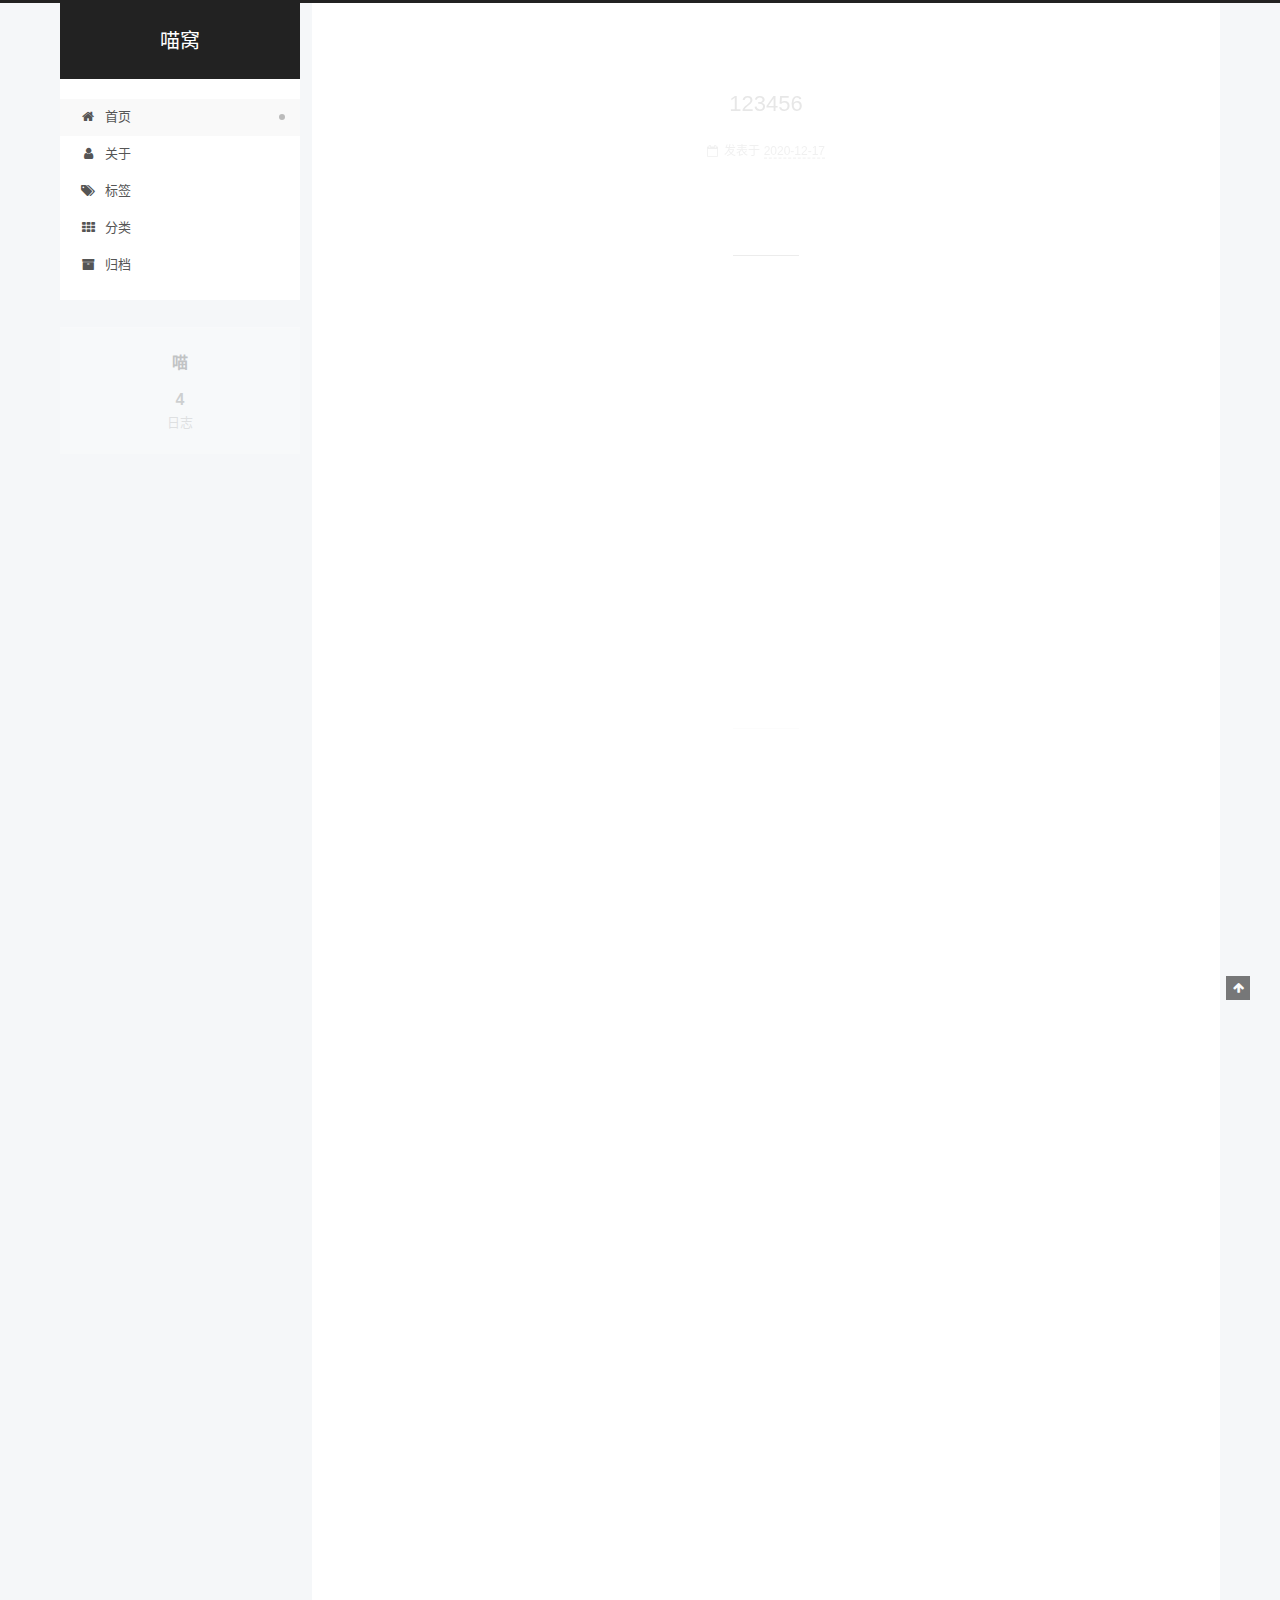
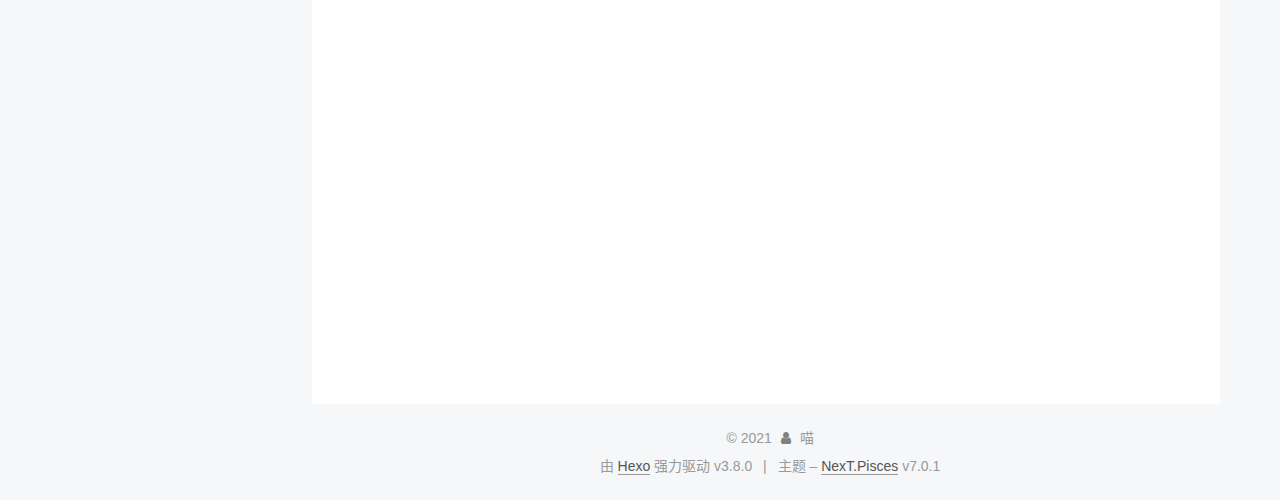
<file: index.html>
<!DOCTYPE html>












  


<html class="theme-next pisces use-motion" lang="zh-CN">
<head><meta name="generator" content="Hexo 3.8.0">
  <meta charset="UTF-8">
<meta http-equiv="X-UA-Compatible" content="IE=edge">
<meta name="viewport" content="width=device-width, initial-scale=1, maximum-scale=2">
<meta name="theme-color" content="#222">
























<link rel="stylesheet" href="/lib/font-awesome/css/font-awesome.min.css?v=4.6.2">

<link rel="stylesheet" href="/css/main.css?v=7.0.1">


  <link rel="apple-touch-icon" sizes="180x180" href="/images/apple-touch-icon-next.png?v=7.0.1">


  <link rel="icon" type="image/png" sizes="32x32" href="/images/favicon32.png?v=7.0.1">


  <link rel="icon" type="image/png" sizes="16x16" href="/images/favicon16.png?v=7.0.1">


  <link rel="mask-icon" href="/images/logo.svg?v=7.0.1" color="#222">







<script id="hexo.configurations">
  var NexT = window.NexT || {};
  var CONFIG = {
    root: '/',
    scheme: 'Pisces',
    version: '7.0.1',
    sidebar: {"position":"left","display":"post","offset":12,"onmobile":false,"dimmer":false},
    back2top: true,
    back2top_sidebar: false,
    fancybox: false,
    fastclick: false,
    lazyload: false,
    tabs: true,
    motion: {"enable":true,"async":false,"transition":{"post_block":"fadeIn","post_header":"slideDownIn","post_body":"slideDownIn","coll_header":"slideLeftIn","sidebar":"slideUpIn"}},
    algolia: {
      applicationID: '',
      apiKey: '',
      indexName: '',
      hits: {"per_page":10},
      labels: {"input_placeholder":"Search for Posts","hits_empty":"We didn't find any results for the search: ${query}","hits_stats":"${hits} results found in ${time} ms"}
    }
  };
</script>


  




  <meta property="og:type" content="website">
<meta property="og:title" content="喵窝">
<meta property="og:url" content="http://yoursite.com/index.html">
<meta property="og:site_name" content="喵窝">
<meta property="og:locale" content="zh-CN">
<meta name="twitter:card" content="summary">
<meta name="twitter:title" content="喵窝">






  <link rel="canonical" href="http://yoursite.com/">



<script id="page.configurations">
  CONFIG.page = {
    sidebar: "",
  };
</script>

  <title>喵窝</title>
  












  <noscript>
  <style>
  .use-motion .motion-element,
  .use-motion .brand,
  .use-motion .menu-item,
  .sidebar-inner,
  .use-motion .post-block,
  .use-motion .pagination,
  .use-motion .comments,
  .use-motion .post-header,
  .use-motion .post-body,
  .use-motion .collection-title { opacity: initial; }

  .use-motion .logo,
  .use-motion .site-title,
  .use-motion .site-subtitle {
    opacity: initial;
    top: initial;
  }

  .use-motion .logo-line-before i { left: initial; }
  .use-motion .logo-line-after i { right: initial; }
  </style>
</noscript>

</head>

<body itemscope itemtype="http://schema.org/WebPage" lang="zh-CN">

  
  
    
  

  <div class="container sidebar-position-left 
  page-home">
    <div class="headband"></div>

    <header id="header" class="header" itemscope itemtype="http://schema.org/WPHeader">
      <div class="header-inner"><div class="site-brand-wrapper">
  <div class="site-meta">
    

    <div class="custom-logo-site-title">
      <a href="/" class="brand" rel="start">
        <span class="logo-line-before"><i></i></span>
        <span class="site-title">喵窝</span>
        <span class="logo-line-after"><i></i></span>
      </a>
    </div>
    
    
  </div>

  <div class="site-nav-toggle">
    <button aria-label="切换导航栏">
      <span class="btn-bar"></span>
      <span class="btn-bar"></span>
      <span class="btn-bar"></span>
    </button>
  </div>
</div>



<nav class="site-nav">
  
    <ul id="menu" class="menu">
      
        
        
        
          
          <li class="menu-item menu-item-home menu-item-active">

    
    
    
      
    

    

    <a href="/" rel="section"><i class="menu-item-icon fa fa-fw fa-home"></i> <br>首页</a>

  </li>
        
        
        
          
          <li class="menu-item menu-item-about">

    
    
    
      
    

    

    <a href="/about/" rel="section"><i class="menu-item-icon fa fa-fw fa-user"></i> <br>关于</a>

  </li>
        
        
        
          
          <li class="menu-item menu-item-tags">

    
    
    
      
    

    

    <a href="/tags/" rel="section"><i class="menu-item-icon fa fa-fw fa-tags"></i> <br>标签</a>

  </li>
        
        
        
          
          <li class="menu-item menu-item-categories">

    
    
    
      
    

    

    <a href="/categories/" rel="section"><i class="menu-item-icon fa fa-fw fa-th"></i> <br>分类</a>

  </li>
        
        
        
          
          <li class="menu-item menu-item-archives">

    
    
    
      
    

    

    <a href="/archives/" rel="section"><i class="menu-item-icon fa fa-fw fa-archive"></i> <br>归档</a>

  </li>

      
      
    </ul>
  

  

  
</nav>



  



</div>
    </header>

    


    <main id="main" class="main">
      <div class="main-inner">
        <div class="content-wrap">
          
            

          
          <div id="content" class="content">
            
  <section id="posts" class="posts-expand">
    
      

  

  
  
  

  

  <article class="post post-type-normal" itemscope itemtype="http://schema.org/Article">
  
  
  
  <div class="post-block">
    <link itemprop="mainEntityOfPage" href="http://yoursite.com/2020/12/17/123456/">

    <span hidden itemprop="author" itemscope itemtype="http://schema.org/Person">
      <meta itemprop="name" content="喵">
      <meta itemprop="description" content>
      <meta itemprop="image" content="/images/avatar.gif">
    </span>

    <span hidden itemprop="publisher" itemscope itemtype="http://schema.org/Organization">
      <meta itemprop="name" content="喵窝">
    </span>

    
      <header class="post-header">

        
        
          <h1 class="post-title" itemprop="name headline">
                
                
                <a href="/2020/12/17/123456/" class="post-title-link" itemprop="url">123456</a>
              
            
          </h1>
        

        <div class="post-meta">
          <span class="post-time">

            
            
            

            
              <span class="post-meta-item-icon">
                <i class="fa fa-calendar-o"></i>
              </span>
              
                <span class="post-meta-item-text">发表于</span>
              

              
                
              

              <time title="创建时间：2020-12-17 16:39:21" itemprop="dateCreated datePublished" datetime="2020-12-17T16:39:21+08:00">2020-12-17</time>
            

            
          </span>

          

          
            
            
          

          
          

          

          

          

        </div>
      </header>
    

    
    
    
    <div class="post-body" itemprop="articleBody">

      
      

      
        
          
            
          
        
      
    </div>

    

    
    
    

    

    
      
    
    

    

    <footer class="post-footer">
      

      

      

      
      
        <div class="post-eof"></div>
      
    </footer>
  </div>
  
  
  
  </article>


    
      

  

  
  
  

  

  <article class="post post-type-normal" itemscope itemtype="http://schema.org/Article">
  
  
  
  <div class="post-block">
    <link itemprop="mainEntityOfPage" href="http://yoursite.com/2019/03/22/建博客遇到的坑/">

    <span hidden itemprop="author" itemscope itemtype="http://schema.org/Person">
      <meta itemprop="name" content="喵">
      <meta itemprop="description" content>
      <meta itemprop="image" content="/images/avatar.gif">
    </span>

    <span hidden itemprop="publisher" itemscope itemtype="http://schema.org/Organization">
      <meta itemprop="name" content="喵窝">
    </span>

    
      <header class="post-header">

        
        
          <h1 class="post-title" itemprop="name headline">
                
                
                <a href="/2019/03/22/建博客遇到的坑/" class="post-title-link" itemprop="url">Github+Hexo，自己搭建博客的历程</a>
              
            
          </h1>
        

        <div class="post-meta">
          <span class="post-time">

            
            
            

            
              <span class="post-meta-item-icon">
                <i class="fa fa-calendar-o"></i>
              </span>
              
                <span class="post-meta-item-text">发表于</span>
              

              
                
              

              <time title="创建时间：2019-03-22 19:30:24 / 修改时间：20:30:23" itemprop="dateCreated datePublished" datetime="2019-03-22T19:30:24+08:00">2019-03-22</time>
            

            
              

              
            
          </span>

          

          
            
            
          

          
          

          

          

          

        </div>
      </header>
    

    
    
    
    <div class="post-body" itemprop="articleBody">

      
      

      
        
          <p>心血来潮，又想建一个博客了。算上之前的两个博客，已经是自己建的第三个站了。不过之前的两个倒是没有那么麻烦过，毕竟都是wordpress一键部署，买个域名和服务器托管一下就可以写文章了。Github+Hexo虽然需要自己倒腾，但是廉价(只需要交域名费)甚至免费（域名也不是必要的）。<br>于是开始自己捣鼓博客，到搭建成功，写下这篇文章时，时间跨度4天。</p>
          <!--noindex-->
          
            <div class="post-button text-center">
              <a class="btn" href="/2019/03/22/建博客遇到的坑/#more" rel="contents">
                阅读全文 &raquo;
              </a>
            </div>
          
          <!--/noindex-->
        
      
    </div>

    

    
    
    

    

    
      
    
    

    

    <footer class="post-footer">
      

      

      

      
      
        <div class="post-eof"></div>
      
    </footer>
  </div>
  
  
  
  </article>


    
      

  

  
  
  

  

  <article class="post post-type-normal" itemscope itemtype="http://schema.org/Article">
  
  
  
  <div class="post-block">
    <link itemprop="mainEntityOfPage" href="http://yoursite.com/2019/03/20/hello-hexo/">

    <span hidden itemprop="author" itemscope itemtype="http://schema.org/Person">
      <meta itemprop="name" content="喵">
      <meta itemprop="description" content>
      <meta itemprop="image" content="/images/avatar.gif">
    </span>

    <span hidden itemprop="publisher" itemscope itemtype="http://schema.org/Organization">
      <meta itemprop="name" content="喵窝">
    </span>

    
      <header class="post-header">

        
        
          <h1 class="post-title" itemprop="name headline">
                
                
                <a href="/2019/03/20/hello-hexo/" class="post-title-link" itemprop="url">hello hexo</a>
              
            
          </h1>
        

        <div class="post-meta">
          <span class="post-time">

            
            
            

            
              <span class="post-meta-item-icon">
                <i class="fa fa-calendar-o"></i>
              </span>
              
                <span class="post-meta-item-text">发表于</span>
              

              
                
              

              <time title="创建时间：2019-03-20 12:41:39" itemprop="dateCreated datePublished" datetime="2019-03-20T12:41:39+08:00">2019-03-20</time>
            

            
          </span>

          

          
            
            
          

          
          

          

          

          

        </div>
      </header>
    

    
    
    
    <div class="post-body" itemprop="articleBody">

      
      

      
        
          
            
          
        
      
    </div>

    

    
    
    

    

    
      
    
    

    

    <footer class="post-footer">
      

      

      

      
      
        <div class="post-eof"></div>
      
    </footer>
  </div>
  
  
  
  </article>


    
      

  

  
  
  

  

  <article class="post post-type-normal" itemscope itemtype="http://schema.org/Article">
  
  
  
  <div class="post-block">
    <link itemprop="mainEntityOfPage" href="http://yoursite.com/2019/03/18/hello-world/">

    <span hidden itemprop="author" itemscope itemtype="http://schema.org/Person">
      <meta itemprop="name" content="喵">
      <meta itemprop="description" content>
      <meta itemprop="image" content="/images/avatar.gif">
    </span>

    <span hidden itemprop="publisher" itemscope itemtype="http://schema.org/Organization">
      <meta itemprop="name" content="喵窝">
    </span>

    
      <header class="post-header">

        
        
          <h1 class="post-title" itemprop="name headline">
                
                
                <a href="/2019/03/18/hello-world/" class="post-title-link" itemprop="url">Hello World</a>
              
            
          </h1>
        

        <div class="post-meta">
          <span class="post-time">

            
            
            

            
              <span class="post-meta-item-icon">
                <i class="fa fa-calendar-o"></i>
              </span>
              
                <span class="post-meta-item-text">发表于</span>
              

              
                
              

              <time title="创建时间：2019-03-18 21:58:06" itemprop="dateCreated datePublished" datetime="2019-03-18T21:58:06+08:00">2019-03-18</time>
            

            
          </span>

          

          
            
            
          

          
          

          

          

          

        </div>
      </header>
    

    
    
    
    <div class="post-body" itemprop="articleBody">

      
      

      
        
          
            <p>Welcome to <a href="https://hexo.io/" target="_blank" rel="noopener">Hexo</a>! This is your very first post. Check <a href="https://hexo.io/docs/" target="_blank" rel="noopener">documentation</a> for more info. If you get any problems when using Hexo, you can find the answer in <a href="https://hexo.io/docs/troubleshooting.html" target="_blank" rel="noopener">troubleshooting</a> or you can ask me on <a href="https://github.com/hexojs/hexo/issues" target="_blank" rel="noopener">GitHub</a>.</p>
<h2 id="Quick-Start"><a href="#Quick-Start" class="headerlink" title="Quick Start"></a>Quick Start</h2><h3 id="Create-a-new-post"><a href="#Create-a-new-post" class="headerlink" title="Create a new post"></a>Create a new post</h3><figure class="highlight bash"><table><tr><td class="gutter"><pre><span class="line">1</span><br></pre></td><td class="code"><pre><span class="line">$ hexo new <span class="string">"My New Post"</span></span><br></pre></td></tr></table></figure>
<p>More info: <a href="https://hexo.io/docs/writing.html" target="_blank" rel="noopener">Writing</a></p>
<h3 id="Run-server"><a href="#Run-server" class="headerlink" title="Run server"></a>Run server</h3><figure class="highlight bash"><table><tr><td class="gutter"><pre><span class="line">1</span><br></pre></td><td class="code"><pre><span class="line">$ hexo server</span><br></pre></td></tr></table></figure>
<p>More info: <a href="https://hexo.io/docs/server.html" target="_blank" rel="noopener">Server</a></p>
<h3 id="Generate-static-files"><a href="#Generate-static-files" class="headerlink" title="Generate static files"></a>Generate static files</h3><figure class="highlight bash"><table><tr><td class="gutter"><pre><span class="line">1</span><br></pre></td><td class="code"><pre><span class="line">$ hexo generate</span><br></pre></td></tr></table></figure>
<p>More info: <a href="https://hexo.io/docs/generating.html" target="_blank" rel="noopener">Generating</a></p>
<h3 id="Deploy-to-remote-sites"><a href="#Deploy-to-remote-sites" class="headerlink" title="Deploy to remote sites"></a>Deploy to remote sites</h3><figure class="highlight bash"><table><tr><td class="gutter"><pre><span class="line">1</span><br></pre></td><td class="code"><pre><span class="line">$ hexo deploy</span><br></pre></td></tr></table></figure>
<p>More info: <a href="https://hexo.io/docs/deployment.html" target="_blank" rel="noopener">Deployment</a></p>

          
        
      
    </div>

    

    
    
    

    

    
      
    
    

    

    <footer class="post-footer">
      

      

      

      
      
        <div class="post-eof"></div>
      
    </footer>
  </div>
  
  
  
  </article>


    
  </section>

  


          </div>
          

        </div>
        
          
  
  <div class="sidebar-toggle">
    <div class="sidebar-toggle-line-wrap">
      <span class="sidebar-toggle-line sidebar-toggle-line-first"></span>
      <span class="sidebar-toggle-line sidebar-toggle-line-middle"></span>
      <span class="sidebar-toggle-line sidebar-toggle-line-last"></span>
    </div>
  </div>

  <aside id="sidebar" class="sidebar">
    <div class="sidebar-inner">

      

      

      <div class="site-overview-wrap sidebar-panel sidebar-panel-active">
        <div class="site-overview">
          <div class="site-author motion-element" itemprop="author" itemscope itemtype="http://schema.org/Person">
            
              <p class="site-author-name" itemprop="name">喵</p>
              <div class="site-description motion-element" itemprop="description"></div>
          </div>

          
            <nav class="site-state motion-element">
              
                <div class="site-state-item site-state-posts">
                
                  <a href="/archives/">
                
                    <span class="site-state-item-count">4</span>
                    <span class="site-state-item-name">日志</span>
                  </a>
                </div>
              

              

              
            </nav>
          

          

          

          

          

          
          

          
            
          
          

        </div>
      </div>

      

      

    </div>
  </aside>
  


        
      </div>
    </main>

    <footer id="footer" class="footer">
      <div class="footer-inner">
        <div class="copyright">&copy; <span itemprop="copyrightYear">2021</span>
  <span class="with-love" id="animate">
    <i class="fa fa-user"></i>
  </span>
  <span class="author" itemprop="copyrightHolder">喵</span>

  

  
</div>


  <div class="powered-by">由 <a href="https://hexo.io" class="theme-link" rel="noopener" target="_blank">Hexo</a> 强力驱动 v3.8.0</div>



  <span class="post-meta-divider">|</span>



  <div class="theme-info">主题 – <a href="https://theme-next.org" class="theme-link" rel="noopener" target="_blank">NexT.Pisces</a> v7.0.1</div>




        








        
      </div>
    </footer>

    
      <div class="back-to-top">
        <i class="fa fa-arrow-up"></i>
        
      </div>
    

    

    

    
  </div>

  

<script>
  if (Object.prototype.toString.call(window.Promise) !== '[object Function]') {
    window.Promise = null;
  }
</script>


























  
  <script src="/lib/jquery/index.js?v=2.1.3"></script>

  
  <script src="/lib/velocity/velocity.min.js?v=1.2.1"></script>

  
  <script src="/lib/velocity/velocity.ui.min.js?v=1.2.1"></script>


  


  <script src="/js/src/utils.js?v=7.0.1"></script>

  <script src="/js/src/motion.js?v=7.0.1"></script>



  
  


  <script src="/js/src/affix.js?v=7.0.1"></script>

  <script src="/js/src/schemes/pisces.js?v=7.0.1"></script>



  

  


  <script src="/js/src/next-boot.js?v=7.0.1"></script>


  

  

  

  



  




  

  

  

  

  

  

  

  

  

  

  

  

  

  

</body>
</html>
</file>
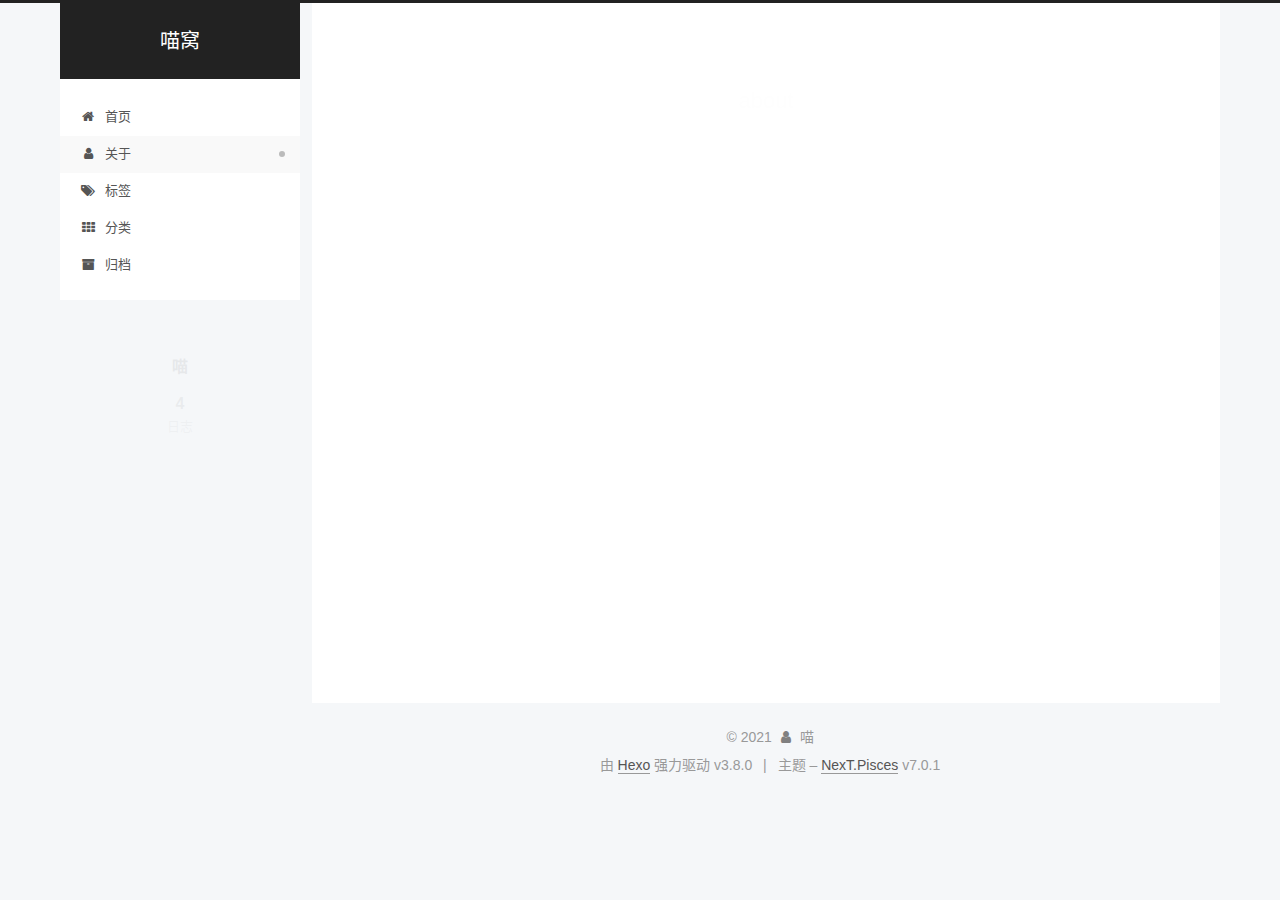
<file: about/index.html>
<!DOCTYPE html>












  


<html class="theme-next pisces use-motion" lang="zh-CN">
<head><meta name="generator" content="Hexo 3.8.0">
  <meta charset="UTF-8">
<meta http-equiv="X-UA-Compatible" content="IE=edge">
<meta name="viewport" content="width=device-width, initial-scale=1, maximum-scale=2">
<meta name="theme-color" content="#222">
























<link rel="stylesheet" href="/lib/font-awesome/css/font-awesome.min.css?v=4.6.2">

<link rel="stylesheet" href="/css/main.css?v=7.0.1">


  <link rel="apple-touch-icon" sizes="180x180" href="/images/apple-touch-icon-next.png?v=7.0.1">


  <link rel="icon" type="image/png" sizes="32x32" href="/images/favicon32.png?v=7.0.1">


  <link rel="icon" type="image/png" sizes="16x16" href="/images/favicon16.png?v=7.0.1">


  <link rel="mask-icon" href="/images/logo.svg?v=7.0.1" color="#222">







<script id="hexo.configurations">
  var NexT = window.NexT || {};
  var CONFIG = {
    root: '/',
    scheme: 'Pisces',
    version: '7.0.1',
    sidebar: {"position":"left","display":"post","offset":12,"onmobile":false,"dimmer":false},
    back2top: true,
    back2top_sidebar: false,
    fancybox: false,
    fastclick: false,
    lazyload: false,
    tabs: true,
    motion: {"enable":true,"async":false,"transition":{"post_block":"fadeIn","post_header":"slideDownIn","post_body":"slideDownIn","coll_header":"slideLeftIn","sidebar":"slideUpIn"}},
    algolia: {
      applicationID: '',
      apiKey: '',
      indexName: '',
      hits: {"per_page":10},
      labels: {"input_placeholder":"Search for Posts","hits_empty":"We didn't find any results for the search: ${query}","hits_stats":"${hits} results found in ${time} ms"}
    }
  };
</script>


  




  <meta property="og:type" content="website">
<meta property="og:title" content="about">
<meta property="og:url" content="http://yoursite.com/about/index.html">
<meta property="og:site_name" content="喵窝">
<meta property="og:locale" content="zh-CN">
<meta property="og:updated_time" content="2021-03-17T04:25:44.338Z">
<meta name="twitter:card" content="summary">
<meta name="twitter:title" content="about">






  <link rel="canonical" href="http://yoursite.com/about/">



<script id="page.configurations">
  CONFIG.page = {
    sidebar: "",
  };
</script>

  <title>about | 喵窝</title>
  












  <noscript>
  <style>
  .use-motion .motion-element,
  .use-motion .brand,
  .use-motion .menu-item,
  .sidebar-inner,
  .use-motion .post-block,
  .use-motion .pagination,
  .use-motion .comments,
  .use-motion .post-header,
  .use-motion .post-body,
  .use-motion .collection-title { opacity: initial; }

  .use-motion .logo,
  .use-motion .site-title,
  .use-motion .site-subtitle {
    opacity: initial;
    top: initial;
  }

  .use-motion .logo-line-before i { left: initial; }
  .use-motion .logo-line-after i { right: initial; }
  </style>
</noscript>

</head>

<body itemscope itemtype="http://schema.org/WebPage" lang="zh-CN">

  
  
    
  

  <div class="container sidebar-position-left page-post-detail">
    <div class="headband"></div>

    <header id="header" class="header" itemscope itemtype="http://schema.org/WPHeader">
      <div class="header-inner"><div class="site-brand-wrapper">
  <div class="site-meta">
    

    <div class="custom-logo-site-title">
      <a href="/" class="brand" rel="start">
        <span class="logo-line-before"><i></i></span>
        <span class="site-title">喵窝</span>
        <span class="logo-line-after"><i></i></span>
      </a>
    </div>
    
    
  </div>

  <div class="site-nav-toggle">
    <button aria-label="切换导航栏">
      <span class="btn-bar"></span>
      <span class="btn-bar"></span>
      <span class="btn-bar"></span>
    </button>
  </div>
</div>



<nav class="site-nav">
  
    <ul id="menu" class="menu">
      
        
        
        
          
          <li class="menu-item menu-item-home">

    
    
    
      
    

    

    <a href="/" rel="section"><i class="menu-item-icon fa fa-fw fa-home"></i> <br>首页</a>

  </li>
        
        
        
          
          <li class="menu-item menu-item-about menu-item-active">

    
    
    
      
    

    

    <a href="/about/" rel="section"><i class="menu-item-icon fa fa-fw fa-user"></i> <br>关于</a>

  </li>
        
        
        
          
          <li class="menu-item menu-item-tags">

    
    
    
      
    

    

    <a href="/tags/" rel="section"><i class="menu-item-icon fa fa-fw fa-tags"></i> <br>标签</a>

  </li>
        
        
        
          
          <li class="menu-item menu-item-categories">

    
    
    
      
    

    

    <a href="/categories/" rel="section"><i class="menu-item-icon fa fa-fw fa-th"></i> <br>分类</a>

  </li>
        
        
        
          
          <li class="menu-item menu-item-archives">

    
    
    
      
    

    

    <a href="/archives/" rel="section"><i class="menu-item-icon fa fa-fw fa-archive"></i> <br>归档</a>

  </li>

      
      
    </ul>
  

  

  
</nav>



  



</div>
    </header>

    


    <main id="main" class="main">
      <div class="main-inner">
        <div class="content-wrap">
          
            

    
    
      
      
    
      
      
    
      
      
    
      
      
    
      
      
    
    

  


          
          <div id="content" class="content">
            

  <div id="posts" class="posts-expand">
    
    
    
    <div class="post-block page">
      <header class="post-header">

<h1 class="post-title" itemprop="name headline">about

</h1>

<div class="post-meta">
  
  



</div>

</header>

      
      
      
      <div class="post-body">
        
        
          
        
      </div>
      
      
      
    </div>
    



    
    
    
  </div>


          </div>
          

  



        </div>
        
          
  
  <div class="sidebar-toggle">
    <div class="sidebar-toggle-line-wrap">
      <span class="sidebar-toggle-line sidebar-toggle-line-first"></span>
      <span class="sidebar-toggle-line sidebar-toggle-line-middle"></span>
      <span class="sidebar-toggle-line sidebar-toggle-line-last"></span>
    </div>
  </div>

  <aside id="sidebar" class="sidebar">
    <div class="sidebar-inner">

      

      

      <div class="site-overview-wrap sidebar-panel sidebar-panel-active">
        <div class="site-overview">
          <div class="site-author motion-element" itemprop="author" itemscope itemtype="http://schema.org/Person">
            
              <p class="site-author-name" itemprop="name">喵</p>
              <div class="site-description motion-element" itemprop="description"></div>
          </div>

          
            <nav class="site-state motion-element">
              
                <div class="site-state-item site-state-posts">
                
                  <a href="/archives/">
                
                    <span class="site-state-item-count">4</span>
                    <span class="site-state-item-name">日志</span>
                  </a>
                </div>
              

              

              
            </nav>
          

          

          

          

          

          
          

          
            
          
          

        </div>
      </div>

      

      

    </div>
  </aside>
  


        
      </div>
    </main>

    <footer id="footer" class="footer">
      <div class="footer-inner">
        <div class="copyright">&copy; <span itemprop="copyrightYear">2021</span>
  <span class="with-love" id="animate">
    <i class="fa fa-user"></i>
  </span>
  <span class="author" itemprop="copyrightHolder">喵</span>

  

  
</div>


  <div class="powered-by">由 <a href="https://hexo.io" class="theme-link" rel="noopener" target="_blank">Hexo</a> 强力驱动 v3.8.0</div>



  <span class="post-meta-divider">|</span>



  <div class="theme-info">主题 – <a href="https://theme-next.org" class="theme-link" rel="noopener" target="_blank">NexT.Pisces</a> v7.0.1</div>




        








        
      </div>
    </footer>

    
      <div class="back-to-top">
        <i class="fa fa-arrow-up"></i>
        
      </div>
    

    

    

    
  </div>

  

<script>
  if (Object.prototype.toString.call(window.Promise) !== '[object Function]') {
    window.Promise = null;
  }
</script>


























  
  <script src="/lib/jquery/index.js?v=2.1.3"></script>

  
  <script src="/lib/velocity/velocity.min.js?v=1.2.1"></script>

  
  <script src="/lib/velocity/velocity.ui.min.js?v=1.2.1"></script>


  


  <script src="/js/src/utils.js?v=7.0.1"></script>

  <script src="/js/src/motion.js?v=7.0.1"></script>



  
  


  <script src="/js/src/affix.js?v=7.0.1"></script>

  <script src="/js/src/schemes/pisces.js?v=7.0.1"></script>



  
  <script src="/js/src/scrollspy.js?v=7.0.1"></script>
<script src="/js/src/post-details.js?v=7.0.1"></script>



  


  <script src="/js/src/next-boot.js?v=7.0.1"></script>


  

  

  

  


  


  




  

  

  

  

  

  

  

  

  

  

  

  

  

  

</body>
</html>
</file>
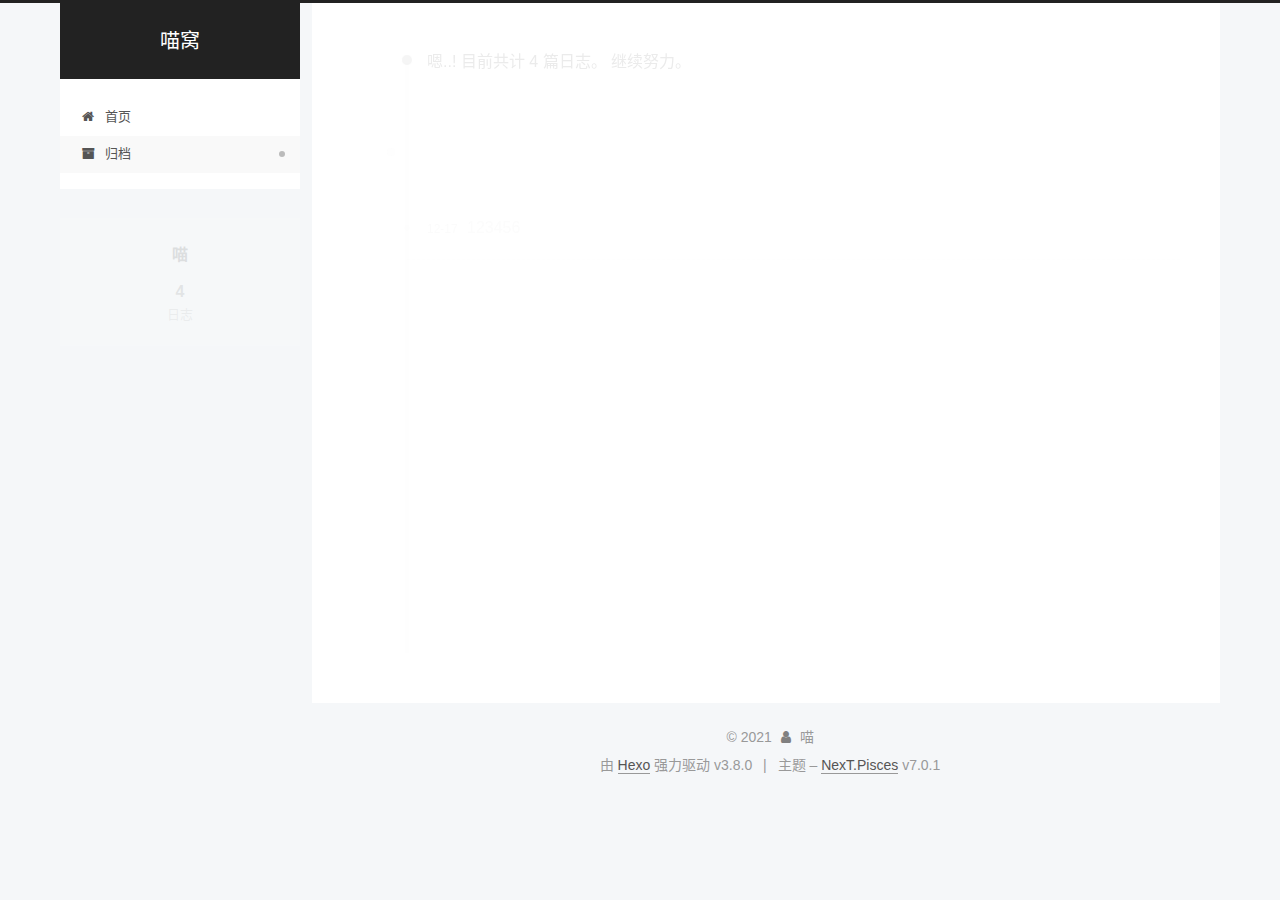
<file: archives/index.html>
<!DOCTYPE html>












  


<html class="theme-next pisces use-motion" lang="zh-CN">
<head><meta name="generator" content="Hexo 3.8.0">
  <meta charset="UTF-8">
<meta http-equiv="X-UA-Compatible" content="IE=edge">
<meta name="viewport" content="width=device-width, initial-scale=1, maximum-scale=2">
<meta name="theme-color" content="#222">
























<link rel="stylesheet" href="/lib/font-awesome/css/font-awesome.min.css?v=4.6.2">

<link rel="stylesheet" href="/css/main.css?v=7.0.1">


  <link rel="apple-touch-icon" sizes="180x180" href="/images/apple-touch-icon-next.png?v=7.0.1">


  <link rel="icon" type="image/png" sizes="32x32" href="/images/favicon32.png?v=7.0.1">


  <link rel="icon" type="image/png" sizes="16x16" href="/images/favicon16.png?v=7.0.1">


  <link rel="mask-icon" href="/images/logo.svg?v=7.0.1" color="#222">







<script id="hexo.configurations">
  var NexT = window.NexT || {};
  var CONFIG = {
    root: '/',
    scheme: 'Pisces',
    version: '7.0.1',
    sidebar: {"position":"left","display":"post","offset":12,"onmobile":false,"dimmer":false},
    back2top: true,
    back2top_sidebar: false,
    fancybox: false,
    fastclick: false,
    lazyload: false,
    tabs: true,
    motion: {"enable":true,"async":false,"transition":{"post_block":"fadeIn","post_header":"slideDownIn","post_body":"slideDownIn","coll_header":"slideLeftIn","sidebar":"slideUpIn"}},
    algolia: {
      applicationID: '',
      apiKey: '',
      indexName: '',
      hits: {"per_page":10},
      labels: {"input_placeholder":"Search for Posts","hits_empty":"We didn't find any results for the search: ${query}","hits_stats":"${hits} results found in ${time} ms"}
    }
  };
</script>


  




  <meta property="og:type" content="website">
<meta property="og:title" content="喵窝">
<meta property="og:url" content="http://yoursite.com/archives/index.html">
<meta property="og:site_name" content="喵窝">
<meta property="og:locale" content="zh-CN">
<meta name="twitter:card" content="summary">
<meta name="twitter:title" content="喵窝">






  <link rel="canonical" href="http://yoursite.com/archives/">



<script id="page.configurations">
  CONFIG.page = {
    sidebar: "",
  };
</script>

  <title>归档 | 喵窝</title>
  












  <noscript>
  <style>
  .use-motion .motion-element,
  .use-motion .brand,
  .use-motion .menu-item,
  .sidebar-inner,
  .use-motion .post-block,
  .use-motion .pagination,
  .use-motion .comments,
  .use-motion .post-header,
  .use-motion .post-body,
  .use-motion .collection-title { opacity: initial; }

  .use-motion .logo,
  .use-motion .site-title,
  .use-motion .site-subtitle {
    opacity: initial;
    top: initial;
  }

  .use-motion .logo-line-before i { left: initial; }
  .use-motion .logo-line-after i { right: initial; }
  </style>
</noscript>

</head>

<body itemscope itemtype="http://schema.org/WebPage" lang="zh-CN">

  
  
    
  

  <div class="container sidebar-position-left page-archive">
    <div class="headband"></div>

    <header id="header" class="header" itemscope itemtype="http://schema.org/WPHeader">
      <div class="header-inner"><div class="site-brand-wrapper">
  <div class="site-meta">
    

    <div class="custom-logo-site-title">
      <a href="/" class="brand" rel="start">
        <span class="logo-line-before"><i></i></span>
        <span class="site-title">喵窝</span>
        <span class="logo-line-after"><i></i></span>
      </a>
    </div>
    
    
  </div>

  <div class="site-nav-toggle">
    <button aria-label="切换导航栏">
      <span class="btn-bar"></span>
      <span class="btn-bar"></span>
      <span class="btn-bar"></span>
    </button>
  </div>
</div>



<nav class="site-nav">
  
    <ul id="menu" class="menu">
      
        
        
        
          
          <li class="menu-item menu-item-home">

    
    
    
      
    

    

    <a href="/" rel="section"><i class="menu-item-icon fa fa-fw fa-home"></i> <br>首页</a>

  </li>
        
        
        
          
          <li class="menu-item menu-item-archives menu-item-active">

    
    
    
      
    

    

    <a href="/archives/" rel="section"><i class="menu-item-icon fa fa-fw fa-archive"></i> <br>归档</a>

  </li>

      
      
    </ul>
  

  

  
</nav>



  



</div>
    </header>

    


    <main id="main" class="main">
      <div class="main-inner">
        <div class="content-wrap">
          
            

    
    
      
      
    
      
      
    
    

  


          
          <div id="content" class="content">
            

  
  
  
  <div class="post-block archive">
    <div id="posts" class="posts-collapse">
      <span class="archive-move-on"></span>

      
      <span class="archive-page-counter">
        
        
        
          
        
        嗯..! 目前共计 4 篇日志。 继续努力。
      </span>
      

      

        
        
        

        
          
          <div class="collection-title">
            <h1 class="archive-year" id="archive-year-2020">2020</h1>
          </div>
        
        

        

  <article class="post post-type-normal" itemscope itemtype="http://schema.org/Article">
    <header class="post-header">

      <h2 class="post-title">
        
          <a class="post-title-link" href="/2020/12/17/123456/" itemprop="url">
            
              <span itemprop="name">123456</span>
            
          </a>
        
      </h2>

      <div class="post-meta">
        <time class="post-time" itemprop="dateCreated" datetime="2020-12-17T16:39:21+08:00" content="2020-12-17">
          12-17
        </time>
      </div>

    </header>
  </article>



      

        
        
        

        
          
          <div class="collection-title">
            <h1 class="archive-year" id="archive-year-2019">2019</h1>
          </div>
        
        

        

  <article class="post post-type-normal" itemscope itemtype="http://schema.org/Article">
    <header class="post-header">

      <h2 class="post-title">
        
          <a class="post-title-link" href="/2019/03/22/建博客遇到的坑/" itemprop="url">
            
              <span itemprop="name">Github+Hexo，自己搭建博客的历程</span>
            
          </a>
        
      </h2>

      <div class="post-meta">
        <time class="post-time" itemprop="dateCreated" datetime="2019-03-22T19:30:24+08:00" content="2019-03-22">
          03-22
        </time>
      </div>

    </header>
  </article>



      

        
        
        

        
        

        

  <article class="post post-type-normal" itemscope itemtype="http://schema.org/Article">
    <header class="post-header">

      <h2 class="post-title">
        
          <a class="post-title-link" href="/2019/03/20/hello-hexo/" itemprop="url">
            
              <span itemprop="name">hello hexo</span>
            
          </a>
        
      </h2>

      <div class="post-meta">
        <time class="post-time" itemprop="dateCreated" datetime="2019-03-20T12:41:39+08:00" content="2019-03-20">
          03-20
        </time>
      </div>

    </header>
  </article>



      

        
        
        

        
        

        

  <article class="post post-type-normal" itemscope itemtype="http://schema.org/Article">
    <header class="post-header">

      <h2 class="post-title">
        
          <a class="post-title-link" href="/2019/03/18/hello-world/" itemprop="url">
            
              <span itemprop="name">Hello World</span>
            
          </a>
        
      </h2>

      <div class="post-meta">
        <time class="post-time" itemprop="dateCreated" datetime="2019-03-18T21:58:06+08:00" content="2019-03-18">
          03-18
        </time>
      </div>

    </header>
  </article>



      

    </div>
  </div>
  
  
  

  



          </div>
          

        </div>
        
          
  
  <div class="sidebar-toggle">
    <div class="sidebar-toggle-line-wrap">
      <span class="sidebar-toggle-line sidebar-toggle-line-first"></span>
      <span class="sidebar-toggle-line sidebar-toggle-line-middle"></span>
      <span class="sidebar-toggle-line sidebar-toggle-line-last"></span>
    </div>
  </div>

  <aside id="sidebar" class="sidebar">
    <div class="sidebar-inner">

      

      

      <div class="site-overview-wrap sidebar-panel sidebar-panel-active">
        <div class="site-overview">
          <div class="site-author motion-element" itemprop="author" itemscope itemtype="http://schema.org/Person">
            
              <p class="site-author-name" itemprop="name">喵</p>
              <div class="site-description motion-element" itemprop="description"></div>
          </div>

          
            <nav class="site-state motion-element">
              
                <div class="site-state-item site-state-posts">
                
                  <a href="/archives/">
                
                    <span class="site-state-item-count">4</span>
                    <span class="site-state-item-name">日志</span>
                  </a>
                </div>
              

              

              
            </nav>
          

          

          

          

          

          
          

          
            
          
          

        </div>
      </div>

      

      

    </div>
  </aside>
  


        
      </div>
    </main>

    <footer id="footer" class="footer">
      <div class="footer-inner">
        <div class="copyright">&copy; <span itemprop="copyrightYear">2021</span>
  <span class="with-love" id="animate">
    <i class="fa fa-user"></i>
  </span>
  <span class="author" itemprop="copyrightHolder">喵</span>

  

  
</div>


  <div class="powered-by">由 <a href="https://hexo.io" class="theme-link" rel="noopener" target="_blank">Hexo</a> 强力驱动 v3.8.0</div>



  <span class="post-meta-divider">|</span>



  <div class="theme-info">主题 – <a href="https://theme-next.org" class="theme-link" rel="noopener" target="_blank">NexT.Pisces</a> v7.0.1</div>




        








        
      </div>
    </footer>

    
      <div class="back-to-top">
        <i class="fa fa-arrow-up"></i>
        
      </div>
    

    

    

    
  </div>

  

<script>
  if (Object.prototype.toString.call(window.Promise) !== '[object Function]') {
    window.Promise = null;
  }
</script>


























  
  <script src="/lib/jquery/index.js?v=2.1.3"></script>

  
  <script src="/lib/velocity/velocity.min.js?v=1.2.1"></script>

  
  <script src="/lib/velocity/velocity.ui.min.js?v=1.2.1"></script>


  


  <script src="/js/src/utils.js?v=7.0.1"></script>

  <script src="/js/src/motion.js?v=7.0.1"></script>



  
  


  <script src="/js/src/affix.js?v=7.0.1"></script>

  <script src="/js/src/schemes/pisces.js?v=7.0.1"></script>



  

  


  <script src="/js/src/next-boot.js?v=7.0.1"></script>


  

  

  

  



  




  

  

  

  

  

  

  

  

  

  

  

  

  

  

</body>
</html>
</file>
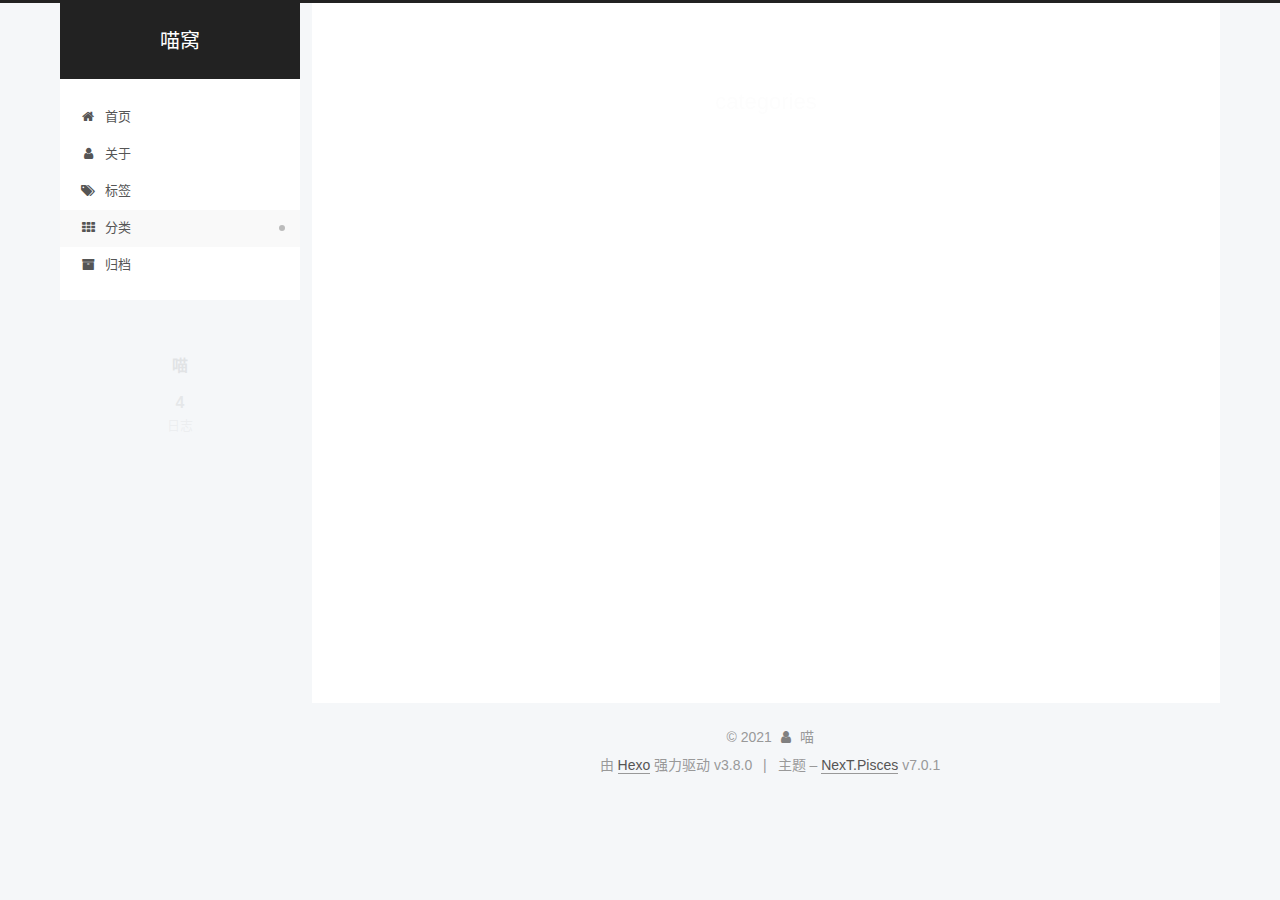
<file: categories/index.html>
<!DOCTYPE html>












  


<html class="theme-next pisces use-motion" lang="zh-CN">
<head><meta name="generator" content="Hexo 3.8.0">
  <meta charset="UTF-8">
<meta http-equiv="X-UA-Compatible" content="IE=edge">
<meta name="viewport" content="width=device-width, initial-scale=1, maximum-scale=2">
<meta name="theme-color" content="#222">
























<link rel="stylesheet" href="/lib/font-awesome/css/font-awesome.min.css?v=4.6.2">

<link rel="stylesheet" href="/css/main.css?v=7.0.1">


  <link rel="apple-touch-icon" sizes="180x180" href="/images/apple-touch-icon-next.png?v=7.0.1">


  <link rel="icon" type="image/png" sizes="32x32" href="/images/favicon32.png?v=7.0.1">


  <link rel="icon" type="image/png" sizes="16x16" href="/images/favicon16.png?v=7.0.1">


  <link rel="mask-icon" href="/images/logo.svg?v=7.0.1" color="#222">







<script id="hexo.configurations">
  var NexT = window.NexT || {};
  var CONFIG = {
    root: '/',
    scheme: 'Pisces',
    version: '7.0.1',
    sidebar: {"position":"left","display":"post","offset":12,"onmobile":false,"dimmer":false},
    back2top: true,
    back2top_sidebar: false,
    fancybox: false,
    fastclick: false,
    lazyload: false,
    tabs: true,
    motion: {"enable":true,"async":false,"transition":{"post_block":"fadeIn","post_header":"slideDownIn","post_body":"slideDownIn","coll_header":"slideLeftIn","sidebar":"slideUpIn"}},
    algolia: {
      applicationID: '',
      apiKey: '',
      indexName: '',
      hits: {"per_page":10},
      labels: {"input_placeholder":"Search for Posts","hits_empty":"We didn't find any results for the search: ${query}","hits_stats":"${hits} results found in ${time} ms"}
    }
  };
</script>


  




  <meta property="og:type" content="website">
<meta property="og:title" content="categories">
<meta property="og:url" content="http://yoursite.com/categories/index.html">
<meta property="og:site_name" content="喵窝">
<meta property="og:locale" content="zh-CN">
<meta property="og:updated_time" content="2021-03-17T04:25:59.729Z">
<meta name="twitter:card" content="summary">
<meta name="twitter:title" content="categories">






  <link rel="canonical" href="http://yoursite.com/categories/">



<script id="page.configurations">
  CONFIG.page = {
    sidebar: "",
  };
</script>

  <title>categories | 喵窝</title>
  












  <noscript>
  <style>
  .use-motion .motion-element,
  .use-motion .brand,
  .use-motion .menu-item,
  .sidebar-inner,
  .use-motion .post-block,
  .use-motion .pagination,
  .use-motion .comments,
  .use-motion .post-header,
  .use-motion .post-body,
  .use-motion .collection-title { opacity: initial; }

  .use-motion .logo,
  .use-motion .site-title,
  .use-motion .site-subtitle {
    opacity: initial;
    top: initial;
  }

  .use-motion .logo-line-before i { left: initial; }
  .use-motion .logo-line-after i { right: initial; }
  </style>
</noscript>

</head>

<body itemscope itemtype="http://schema.org/WebPage" lang="zh-CN">

  
  
    
  

  <div class="container sidebar-position-left page-post-detail">
    <div class="headband"></div>

    <header id="header" class="header" itemscope itemtype="http://schema.org/WPHeader">
      <div class="header-inner"><div class="site-brand-wrapper">
  <div class="site-meta">
    

    <div class="custom-logo-site-title">
      <a href="/" class="brand" rel="start">
        <span class="logo-line-before"><i></i></span>
        <span class="site-title">喵窝</span>
        <span class="logo-line-after"><i></i></span>
      </a>
    </div>
    
    
  </div>

  <div class="site-nav-toggle">
    <button aria-label="切换导航栏">
      <span class="btn-bar"></span>
      <span class="btn-bar"></span>
      <span class="btn-bar"></span>
    </button>
  </div>
</div>



<nav class="site-nav">
  
    <ul id="menu" class="menu">
      
        
        
        
          
          <li class="menu-item menu-item-home">

    
    
    
      
    

    

    <a href="/" rel="section"><i class="menu-item-icon fa fa-fw fa-home"></i> <br>首页</a>

  </li>
        
        
        
          
          <li class="menu-item menu-item-about">

    
    
    
      
    

    

    <a href="/about/" rel="section"><i class="menu-item-icon fa fa-fw fa-user"></i> <br>关于</a>

  </li>
        
        
        
          
          <li class="menu-item menu-item-tags">

    
    
    
      
    

    

    <a href="/tags/" rel="section"><i class="menu-item-icon fa fa-fw fa-tags"></i> <br>标签</a>

  </li>
        
        
        
          
          <li class="menu-item menu-item-categories menu-item-active">

    
    
    
      
    

    

    <a href="/categories/" rel="section"><i class="menu-item-icon fa fa-fw fa-th"></i> <br>分类</a>

  </li>
        
        
        
          
          <li class="menu-item menu-item-archives">

    
    
    
      
    

    

    <a href="/archives/" rel="section"><i class="menu-item-icon fa fa-fw fa-archive"></i> <br>归档</a>

  </li>

      
      
    </ul>
  

  

  
</nav>



  



</div>
    </header>

    


    <main id="main" class="main">
      <div class="main-inner">
        <div class="content-wrap">
          
            

    
    
      
      
    
      
      
    
      
      
    
      
      
    
      
      
    
    

  


          
          <div id="content" class="content">
            

  <div id="posts" class="posts-expand">
    
    
    
    <div class="post-block page">
      <header class="post-header">

<h1 class="post-title" itemprop="name headline">categories

</h1>

<div class="post-meta">
  
  



</div>

</header>

      
      
      
      <div class="post-body">
        
        
          
        
      </div>
      
      
      
    </div>
    



    
    
    
  </div>


          </div>
          

  



        </div>
        
          
  
  <div class="sidebar-toggle">
    <div class="sidebar-toggle-line-wrap">
      <span class="sidebar-toggle-line sidebar-toggle-line-first"></span>
      <span class="sidebar-toggle-line sidebar-toggle-line-middle"></span>
      <span class="sidebar-toggle-line sidebar-toggle-line-last"></span>
    </div>
  </div>

  <aside id="sidebar" class="sidebar">
    <div class="sidebar-inner">

      

      

      <div class="site-overview-wrap sidebar-panel sidebar-panel-active">
        <div class="site-overview">
          <div class="site-author motion-element" itemprop="author" itemscope itemtype="http://schema.org/Person">
            
              <p class="site-author-name" itemprop="name">喵</p>
              <div class="site-description motion-element" itemprop="description"></div>
          </div>

          
            <nav class="site-state motion-element">
              
                <div class="site-state-item site-state-posts">
                
                  <a href="/archives/">
                
                    <span class="site-state-item-count">4</span>
                    <span class="site-state-item-name">日志</span>
                  </a>
                </div>
              

              

              
            </nav>
          

          

          

          

          

          
          

          
            
          
          

        </div>
      </div>

      

      

    </div>
  </aside>
  


        
      </div>
    </main>

    <footer id="footer" class="footer">
      <div class="footer-inner">
        <div class="copyright">&copy; <span itemprop="copyrightYear">2021</span>
  <span class="with-love" id="animate">
    <i class="fa fa-user"></i>
  </span>
  <span class="author" itemprop="copyrightHolder">喵</span>

  

  
</div>


  <div class="powered-by">由 <a href="https://hexo.io" class="theme-link" rel="noopener" target="_blank">Hexo</a> 强力驱动 v3.8.0</div>



  <span class="post-meta-divider">|</span>



  <div class="theme-info">主题 – <a href="https://theme-next.org" class="theme-link" rel="noopener" target="_blank">NexT.Pisces</a> v7.0.1</div>




        








        
      </div>
    </footer>

    
      <div class="back-to-top">
        <i class="fa fa-arrow-up"></i>
        
      </div>
    

    

    

    
  </div>

  

<script>
  if (Object.prototype.toString.call(window.Promise) !== '[object Function]') {
    window.Promise = null;
  }
</script>


























  
  <script src="/lib/jquery/index.js?v=2.1.3"></script>

  
  <script src="/lib/velocity/velocity.min.js?v=1.2.1"></script>

  
  <script src="/lib/velocity/velocity.ui.min.js?v=1.2.1"></script>


  


  <script src="/js/src/utils.js?v=7.0.1"></script>

  <script src="/js/src/motion.js?v=7.0.1"></script>



  
  


  <script src="/js/src/affix.js?v=7.0.1"></script>

  <script src="/js/src/schemes/pisces.js?v=7.0.1"></script>



  
  <script src="/js/src/scrollspy.js?v=7.0.1"></script>
<script src="/js/src/post-details.js?v=7.0.1"></script>



  


  <script src="/js/src/next-boot.js?v=7.0.1"></script>


  

  

  

  


  


  




  

  

  

  

  

  

  

  

  

  

  

  

  

  

</body>
</html>
</file>
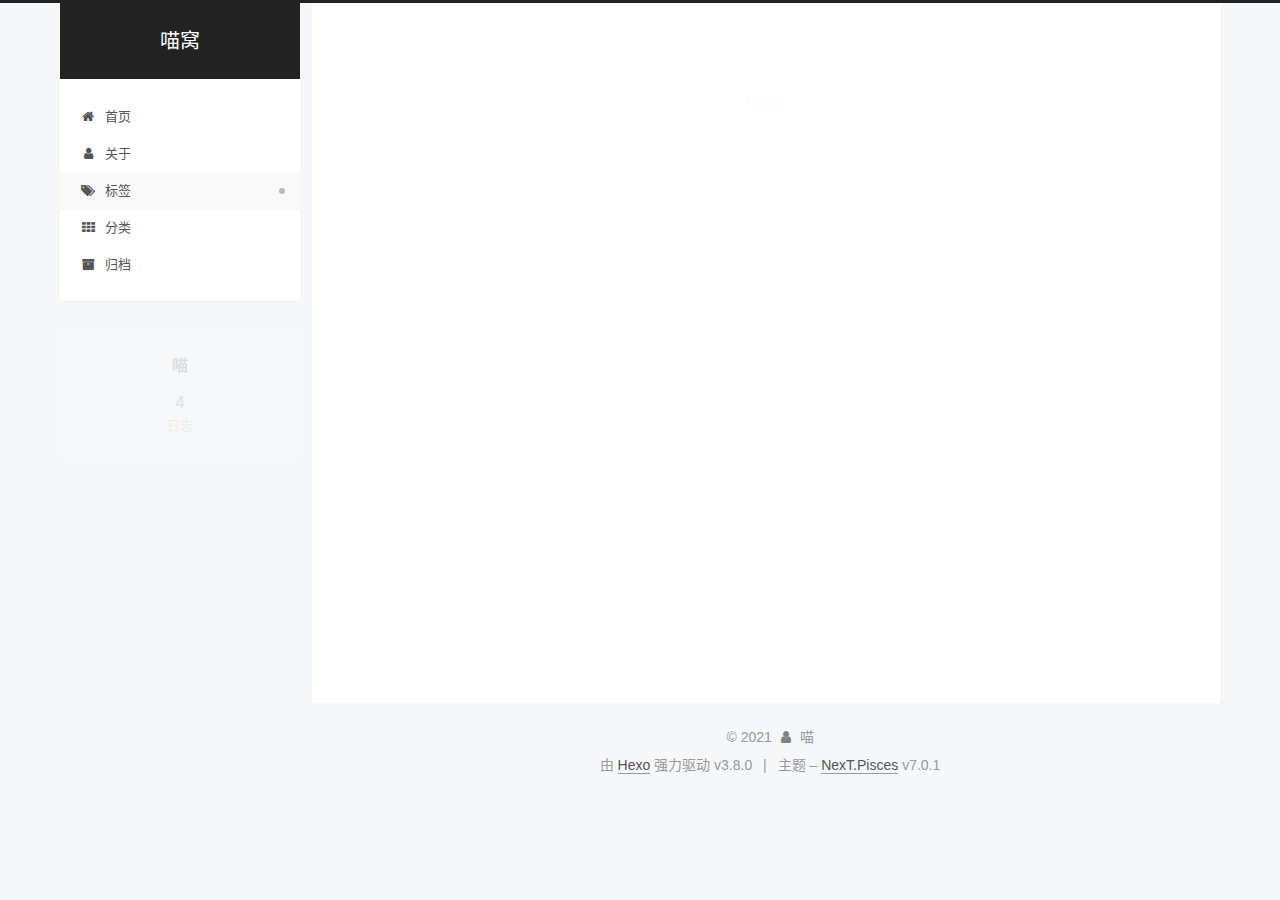
<file: tags/index.html>
<!DOCTYPE html>












  


<html class="theme-next pisces use-motion" lang="zh-CN">
<head><meta name="generator" content="Hexo 3.8.0">
  <meta charset="UTF-8">
<meta http-equiv="X-UA-Compatible" content="IE=edge">
<meta name="viewport" content="width=device-width, initial-scale=1, maximum-scale=2">
<meta name="theme-color" content="#222">
























<link rel="stylesheet" href="/lib/font-awesome/css/font-awesome.min.css?v=4.6.2">

<link rel="stylesheet" href="/css/main.css?v=7.0.1">


  <link rel="apple-touch-icon" sizes="180x180" href="/images/apple-touch-icon-next.png?v=7.0.1">


  <link rel="icon" type="image/png" sizes="32x32" href="/images/favicon32.png?v=7.0.1">


  <link rel="icon" type="image/png" sizes="16x16" href="/images/favicon16.png?v=7.0.1">


  <link rel="mask-icon" href="/images/logo.svg?v=7.0.1" color="#222">







<script id="hexo.configurations">
  var NexT = window.NexT || {};
  var CONFIG = {
    root: '/',
    scheme: 'Pisces',
    version: '7.0.1',
    sidebar: {"position":"left","display":"post","offset":12,"onmobile":false,"dimmer":false},
    back2top: true,
    back2top_sidebar: false,
    fancybox: false,
    fastclick: false,
    lazyload: false,
    tabs: true,
    motion: {"enable":true,"async":false,"transition":{"post_block":"fadeIn","post_header":"slideDownIn","post_body":"slideDownIn","coll_header":"slideLeftIn","sidebar":"slideUpIn"}},
    algolia: {
      applicationID: '',
      apiKey: '',
      indexName: '',
      hits: {"per_page":10},
      labels: {"input_placeholder":"Search for Posts","hits_empty":"We didn't find any results for the search: ${query}","hits_stats":"${hits} results found in ${time} ms"}
    }
  };
</script>


  




  <meta property="og:type" content="website">
<meta property="og:title" content="tags">
<meta property="og:url" content="http://yoursite.com/tags/index.html">
<meta property="og:site_name" content="喵窝">
<meta property="og:locale" content="zh-CN">
<meta property="og:updated_time" content="2021-03-17T04:26:05.672Z">
<meta name="twitter:card" content="summary">
<meta name="twitter:title" content="tags">






  <link rel="canonical" href="http://yoursite.com/tags/">



<script id="page.configurations">
  CONFIG.page = {
    sidebar: "",
  };
</script>

  <title>tags | 喵窝</title>
  












  <noscript>
  <style>
  .use-motion .motion-element,
  .use-motion .brand,
  .use-motion .menu-item,
  .sidebar-inner,
  .use-motion .post-block,
  .use-motion .pagination,
  .use-motion .comments,
  .use-motion .post-header,
  .use-motion .post-body,
  .use-motion .collection-title { opacity: initial; }

  .use-motion .logo,
  .use-motion .site-title,
  .use-motion .site-subtitle {
    opacity: initial;
    top: initial;
  }

  .use-motion .logo-line-before i { left: initial; }
  .use-motion .logo-line-after i { right: initial; }
  </style>
</noscript>

</head>

<body itemscope itemtype="http://schema.org/WebPage" lang="zh-CN">

  
  
    
  

  <div class="container sidebar-position-left page-post-detail">
    <div class="headband"></div>

    <header id="header" class="header" itemscope itemtype="http://schema.org/WPHeader">
      <div class="header-inner"><div class="site-brand-wrapper">
  <div class="site-meta">
    

    <div class="custom-logo-site-title">
      <a href="/" class="brand" rel="start">
        <span class="logo-line-before"><i></i></span>
        <span class="site-title">喵窝</span>
        <span class="logo-line-after"><i></i></span>
      </a>
    </div>
    
    
  </div>

  <div class="site-nav-toggle">
    <button aria-label="切换导航栏">
      <span class="btn-bar"></span>
      <span class="btn-bar"></span>
      <span class="btn-bar"></span>
    </button>
  </div>
</div>



<nav class="site-nav">
  
    <ul id="menu" class="menu">
      
        
        
        
          
          <li class="menu-item menu-item-home">

    
    
    
      
    

    

    <a href="/" rel="section"><i class="menu-item-icon fa fa-fw fa-home"></i> <br>首页</a>

  </li>
        
        
        
          
          <li class="menu-item menu-item-about">

    
    
    
      
    

    

    <a href="/about/" rel="section"><i class="menu-item-icon fa fa-fw fa-user"></i> <br>关于</a>

  </li>
        
        
        
          
          <li class="menu-item menu-item-tags menu-item-active">

    
    
    
      
    

    

    <a href="/tags/" rel="section"><i class="menu-item-icon fa fa-fw fa-tags"></i> <br>标签</a>

  </li>
        
        
        
          
          <li class="menu-item menu-item-categories">

    
    
    
      
    

    

    <a href="/categories/" rel="section"><i class="menu-item-icon fa fa-fw fa-th"></i> <br>分类</a>

  </li>
        
        
        
          
          <li class="menu-item menu-item-archives">

    
    
    
      
    

    

    <a href="/archives/" rel="section"><i class="menu-item-icon fa fa-fw fa-archive"></i> <br>归档</a>

  </li>

      
      
    </ul>
  

  

  
</nav>



  



</div>
    </header>

    


    <main id="main" class="main">
      <div class="main-inner">
        <div class="content-wrap">
          
            

    
    
      
      
    
      
      
    
      
      
    
      
      
    
      
      
    
    

  


          
          <div id="content" class="content">
            

  <div id="posts" class="posts-expand">
    
    
    
    <div class="post-block page">
      <header class="post-header">

<h1 class="post-title" itemprop="name headline">tags

</h1>

<div class="post-meta">
  
  



</div>

</header>

      
      
      
      <div class="post-body">
        
        
          
        
      </div>
      
      
      
    </div>
    



    
    
    
  </div>


          </div>
          

  



        </div>
        
          
  
  <div class="sidebar-toggle">
    <div class="sidebar-toggle-line-wrap">
      <span class="sidebar-toggle-line sidebar-toggle-line-first"></span>
      <span class="sidebar-toggle-line sidebar-toggle-line-middle"></span>
      <span class="sidebar-toggle-line sidebar-toggle-line-last"></span>
    </div>
  </div>

  <aside id="sidebar" class="sidebar">
    <div class="sidebar-inner">

      

      

      <div class="site-overview-wrap sidebar-panel sidebar-panel-active">
        <div class="site-overview">
          <div class="site-author motion-element" itemprop="author" itemscope itemtype="http://schema.org/Person">
            
              <p class="site-author-name" itemprop="name">喵</p>
              <div class="site-description motion-element" itemprop="description"></div>
          </div>

          
            <nav class="site-state motion-element">
              
                <div class="site-state-item site-state-posts">
                
                  <a href="/archives/">
                
                    <span class="site-state-item-count">4</span>
                    <span class="site-state-item-name">日志</span>
                  </a>
                </div>
              

              

              
            </nav>
          

          

          

          

          

          
          

          
            
          
          

        </div>
      </div>

      

      

    </div>
  </aside>
  


        
      </div>
    </main>

    <footer id="footer" class="footer">
      <div class="footer-inner">
        <div class="copyright">&copy; <span itemprop="copyrightYear">2021</span>
  <span class="with-love" id="animate">
    <i class="fa fa-user"></i>
  </span>
  <span class="author" itemprop="copyrightHolder">喵</span>

  

  
</div>


  <div class="powered-by">由 <a href="https://hexo.io" class="theme-link" rel="noopener" target="_blank">Hexo</a> 强力驱动 v3.8.0</div>



  <span class="post-meta-divider">|</span>



  <div class="theme-info">主题 – <a href="https://theme-next.org" class="theme-link" rel="noopener" target="_blank">NexT.Pisces</a> v7.0.1</div>




        








        
      </div>
    </footer>

    
      <div class="back-to-top">
        <i class="fa fa-arrow-up"></i>
        
      </div>
    

    

    

    
  </div>

  

<script>
  if (Object.prototype.toString.call(window.Promise) !== '[object Function]') {
    window.Promise = null;
  }
</script>


























  
  <script src="/lib/jquery/index.js?v=2.1.3"></script>

  
  <script src="/lib/velocity/velocity.min.js?v=1.2.1"></script>

  
  <script src="/lib/velocity/velocity.ui.min.js?v=1.2.1"></script>


  


  <script src="/js/src/utils.js?v=7.0.1"></script>

  <script src="/js/src/motion.js?v=7.0.1"></script>



  
  


  <script src="/js/src/affix.js?v=7.0.1"></script>

  <script src="/js/src/schemes/pisces.js?v=7.0.1"></script>



  
  <script src="/js/src/scrollspy.js?v=7.0.1"></script>
<script src="/js/src/post-details.js?v=7.0.1"></script>



  


  <script src="/js/src/next-boot.js?v=7.0.1"></script>


  

  

  

  


  


  




  

  

  

  

  

  

  

  

  

  

  

  

  

  

</body>
</html>
</file>
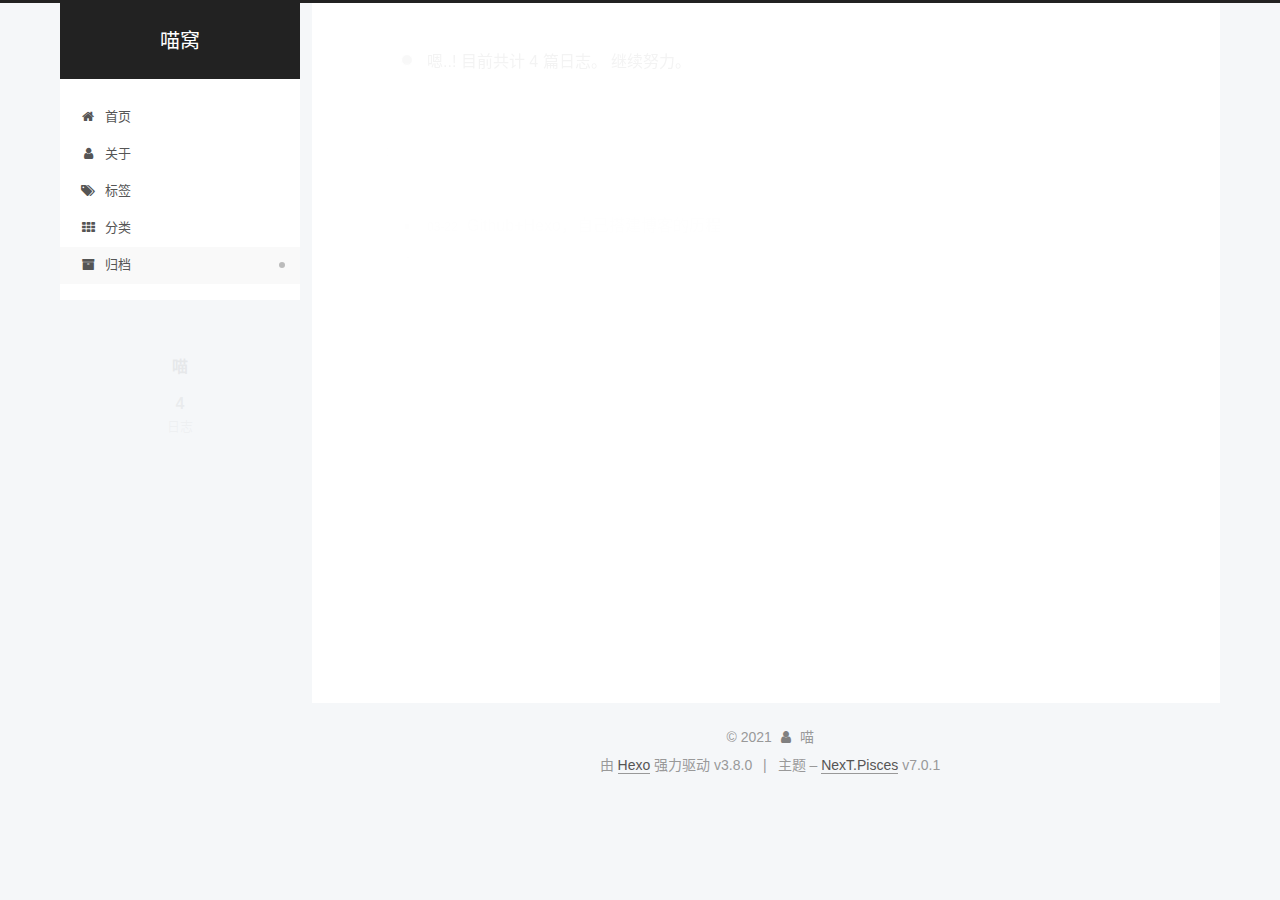
<file: archives/2019/index.html>
<!DOCTYPE html>












  


<html class="theme-next pisces use-motion" lang="zh-CN">
<head><meta name="generator" content="Hexo 3.8.0">
  <meta charset="UTF-8">
<meta http-equiv="X-UA-Compatible" content="IE=edge">
<meta name="viewport" content="width=device-width, initial-scale=1, maximum-scale=2">
<meta name="theme-color" content="#222">
























<link rel="stylesheet" href="/lib/font-awesome/css/font-awesome.min.css?v=4.6.2">

<link rel="stylesheet" href="/css/main.css?v=7.0.1">


  <link rel="apple-touch-icon" sizes="180x180" href="/images/apple-touch-icon-next.png?v=7.0.1">


  <link rel="icon" type="image/png" sizes="32x32" href="/images/favicon32.png?v=7.0.1">


  <link rel="icon" type="image/png" sizes="16x16" href="/images/favicon16.png?v=7.0.1">


  <link rel="mask-icon" href="/images/logo.svg?v=7.0.1" color="#222">







<script id="hexo.configurations">
  var NexT = window.NexT || {};
  var CONFIG = {
    root: '/',
    scheme: 'Pisces',
    version: '7.0.1',
    sidebar: {"position":"left","display":"post","offset":12,"onmobile":false,"dimmer":false},
    back2top: true,
    back2top_sidebar: false,
    fancybox: false,
    fastclick: false,
    lazyload: false,
    tabs: true,
    motion: {"enable":true,"async":false,"transition":{"post_block":"fadeIn","post_header":"slideDownIn","post_body":"slideDownIn","coll_header":"slideLeftIn","sidebar":"slideUpIn"}},
    algolia: {
      applicationID: '',
      apiKey: '',
      indexName: '',
      hits: {"per_page":10},
      labels: {"input_placeholder":"Search for Posts","hits_empty":"We didn't find any results for the search: ${query}","hits_stats":"${hits} results found in ${time} ms"}
    }
  };
</script>


  




  <meta property="og:type" content="website">
<meta property="og:title" content="喵窝">
<meta property="og:url" content="http://yoursite.com/archives/2019/index.html">
<meta property="og:site_name" content="喵窝">
<meta property="og:locale" content="zh-CN">
<meta name="twitter:card" content="summary">
<meta name="twitter:title" content="喵窝">






  <link rel="canonical" href="http://yoursite.com/archives/2019/">



<script id="page.configurations">
  CONFIG.page = {
    sidebar: "",
  };
</script>

  <title>归档 | 喵窝</title>
  












  <noscript>
  <style>
  .use-motion .motion-element,
  .use-motion .brand,
  .use-motion .menu-item,
  .sidebar-inner,
  .use-motion .post-block,
  .use-motion .pagination,
  .use-motion .comments,
  .use-motion .post-header,
  .use-motion .post-body,
  .use-motion .collection-title { opacity: initial; }

  .use-motion .logo,
  .use-motion .site-title,
  .use-motion .site-subtitle {
    opacity: initial;
    top: initial;
  }

  .use-motion .logo-line-before i { left: initial; }
  .use-motion .logo-line-after i { right: initial; }
  </style>
</noscript>

</head>

<body itemscope itemtype="http://schema.org/WebPage" lang="zh-CN">

  
  
    
  

  <div class="container sidebar-position-left page-archive">
    <div class="headband"></div>

    <header id="header" class="header" itemscope itemtype="http://schema.org/WPHeader">
      <div class="header-inner"><div class="site-brand-wrapper">
  <div class="site-meta">
    

    <div class="custom-logo-site-title">
      <a href="/" class="brand" rel="start">
        <span class="logo-line-before"><i></i></span>
        <span class="site-title">喵窝</span>
        <span class="logo-line-after"><i></i></span>
      </a>
    </div>
    
    
  </div>

  <div class="site-nav-toggle">
    <button aria-label="切换导航栏">
      <span class="btn-bar"></span>
      <span class="btn-bar"></span>
      <span class="btn-bar"></span>
    </button>
  </div>
</div>



<nav class="site-nav">
  
    <ul id="menu" class="menu">
      
        
        
        
          
          <li class="menu-item menu-item-home">

    
    
    
      
    

    

    <a href="/" rel="section"><i class="menu-item-icon fa fa-fw fa-home"></i> <br>首页</a>

  </li>
        
        
        
          
          <li class="menu-item menu-item-about">

    
    
    
      
    

    

    <a href="/about/" rel="section"><i class="menu-item-icon fa fa-fw fa-user"></i> <br>关于</a>

  </li>
        
        
        
          
          <li class="menu-item menu-item-tags">

    
    
    
      
    

    

    <a href="/tags/" rel="section"><i class="menu-item-icon fa fa-fw fa-tags"></i> <br>标签</a>

  </li>
        
        
        
          
          <li class="menu-item menu-item-categories">

    
    
    
      
    

    

    <a href="/categories/" rel="section"><i class="menu-item-icon fa fa-fw fa-th"></i> <br>分类</a>

  </li>
        
        
        
          
          <li class="menu-item menu-item-archives menu-item-active">

    
    
    
      
    

    

    <a href="/archives/" rel="section"><i class="menu-item-icon fa fa-fw fa-archive"></i> <br>归档</a>

  </li>

      
      
    </ul>
  

  

  
</nav>



  



</div>
    </header>

    


    <main id="main" class="main">
      <div class="main-inner">
        <div class="content-wrap">
          
            

    
    
      
      
    
      
      
    
      
      
    
      
      
    
      
      
    
    

  


          
          <div id="content" class="content">
            

  
  
  
  <div class="post-block archive">
    <div id="posts" class="posts-collapse">
      <span class="archive-move-on"></span>

      
      <span class="archive-page-counter">
        
        
        
          
        
        嗯..! 目前共计 4 篇日志。 继续努力。
      </span>
      

      

        
        
        

        
          
          <div class="collection-title">
            <h1 class="archive-year" id="archive-year-2019">2019</h1>
          </div>
        
        

        

  <article class="post post-type-normal" itemscope itemtype="http://schema.org/Article">
    <header class="post-header">

      <h2 class="post-title">
        
          <a class="post-title-link" href="/2019/03/22/建博客遇到的坑/" itemprop="url">
            
              <span itemprop="name">Github+Hexo，自己搭建博客的历程</span>
            
          </a>
        
      </h2>

      <div class="post-meta">
        <time class="post-time" itemprop="dateCreated" datetime="2019-03-22T19:30:24+08:00" content="2019-03-22">
          03-22
        </time>
      </div>

    </header>
  </article>



      

        
        
        

        
        

        

  <article class="post post-type-normal" itemscope itemtype="http://schema.org/Article">
    <header class="post-header">

      <h2 class="post-title">
        
          <a class="post-title-link" href="/2019/03/20/hello-hexo/" itemprop="url">
            
              <span itemprop="name">hello hexo</span>
            
          </a>
        
      </h2>

      <div class="post-meta">
        <time class="post-time" itemprop="dateCreated" datetime="2019-03-20T12:41:39+08:00" content="2019-03-20">
          03-20
        </time>
      </div>

    </header>
  </article>



      

        
        
        

        
        

        

  <article class="post post-type-normal" itemscope itemtype="http://schema.org/Article">
    <header class="post-header">

      <h2 class="post-title">
        
          <a class="post-title-link" href="/2019/03/18/hello-world/" itemprop="url">
            
              <span itemprop="name">Hello World</span>
            
          </a>
        
      </h2>

      <div class="post-meta">
        <time class="post-time" itemprop="dateCreated" datetime="2019-03-18T21:58:06+08:00" content="2019-03-18">
          03-18
        </time>
      </div>

    </header>
  </article>



      

    </div>
  </div>
  
  
  

  



          </div>
          

        </div>
        
          
  
  <div class="sidebar-toggle">
    <div class="sidebar-toggle-line-wrap">
      <span class="sidebar-toggle-line sidebar-toggle-line-first"></span>
      <span class="sidebar-toggle-line sidebar-toggle-line-middle"></span>
      <span class="sidebar-toggle-line sidebar-toggle-line-last"></span>
    </div>
  </div>

  <aside id="sidebar" class="sidebar">
    <div class="sidebar-inner">

      

      

      <div class="site-overview-wrap sidebar-panel sidebar-panel-active">
        <div class="site-overview">
          <div class="site-author motion-element" itemprop="author" itemscope itemtype="http://schema.org/Person">
            
              <p class="site-author-name" itemprop="name">喵</p>
              <div class="site-description motion-element" itemprop="description"></div>
          </div>

          
            <nav class="site-state motion-element">
              
                <div class="site-state-item site-state-posts">
                
                  <a href="/archives/">
                
                    <span class="site-state-item-count">4</span>
                    <span class="site-state-item-name">日志</span>
                  </a>
                </div>
              

              

              
            </nav>
          

          

          

          

          

          
          

          
            
          
          

        </div>
      </div>

      

      

    </div>
  </aside>
  


        
      </div>
    </main>

    <footer id="footer" class="footer">
      <div class="footer-inner">
        <div class="copyright">&copy; <span itemprop="copyrightYear">2021</span>
  <span class="with-love" id="animate">
    <i class="fa fa-user"></i>
  </span>
  <span class="author" itemprop="copyrightHolder">喵</span>

  

  
</div>


  <div class="powered-by">由 <a href="https://hexo.io" class="theme-link" rel="noopener" target="_blank">Hexo</a> 强力驱动 v3.8.0</div>



  <span class="post-meta-divider">|</span>



  <div class="theme-info">主题 – <a href="https://theme-next.org" class="theme-link" rel="noopener" target="_blank">NexT.Pisces</a> v7.0.1</div>




        








        
      </div>
    </footer>

    
      <div class="back-to-top">
        <i class="fa fa-arrow-up"></i>
        
      </div>
    

    

    

    
  </div>

  

<script>
  if (Object.prototype.toString.call(window.Promise) !== '[object Function]') {
    window.Promise = null;
  }
</script>


























  
  <script src="/lib/jquery/index.js?v=2.1.3"></script>

  
  <script src="/lib/velocity/velocity.min.js?v=1.2.1"></script>

  
  <script src="/lib/velocity/velocity.ui.min.js?v=1.2.1"></script>


  


  <script src="/js/src/utils.js?v=7.0.1"></script>

  <script src="/js/src/motion.js?v=7.0.1"></script>



  
  


  <script src="/js/src/affix.js?v=7.0.1"></script>

  <script src="/js/src/schemes/pisces.js?v=7.0.1"></script>



  

  


  <script src="/js/src/next-boot.js?v=7.0.1"></script>


  

  

  

  



  




  

  

  

  

  

  

  

  

  

  

  

  

  

  

</body>
</html>
</file>
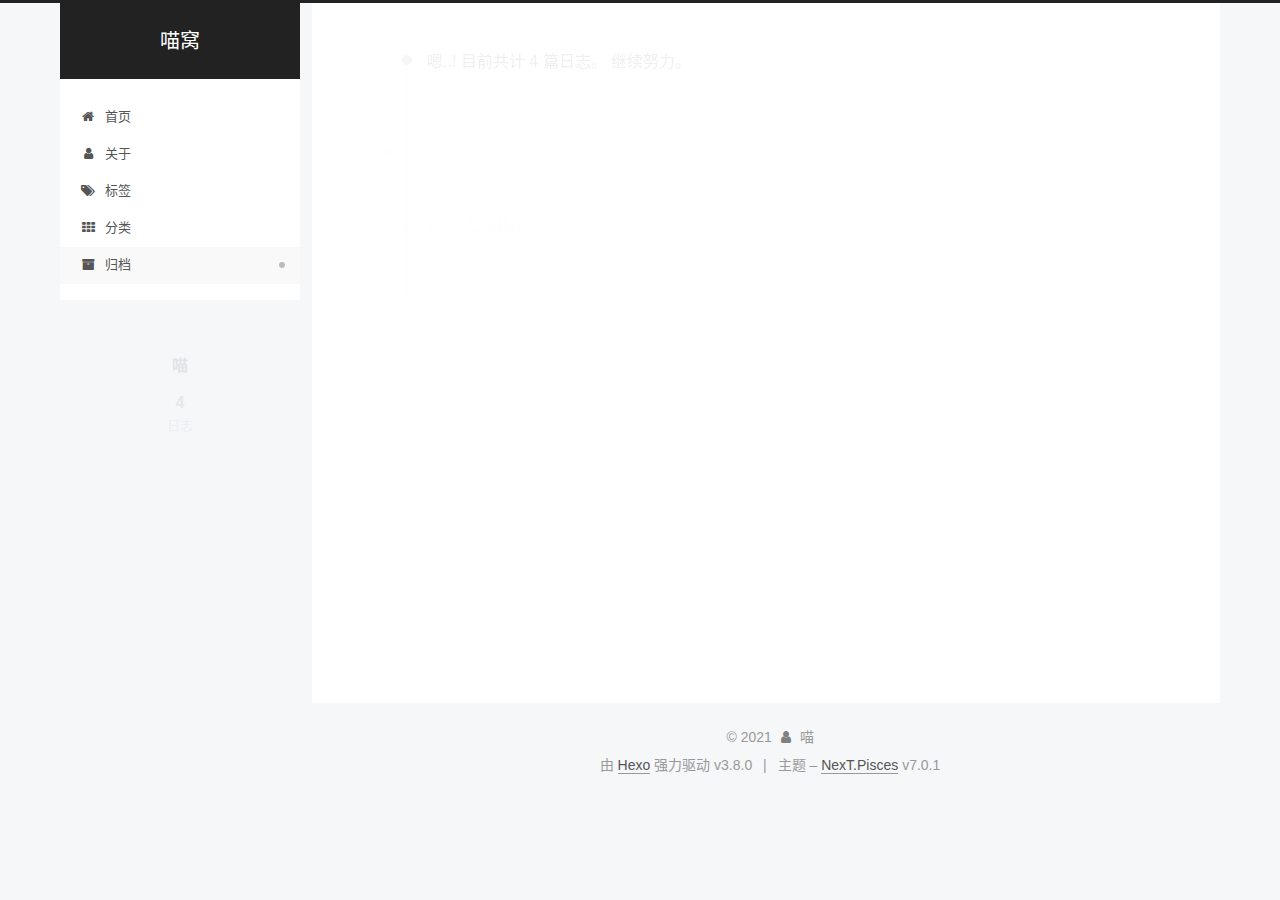
<file: archives/2020/index.html>
<!DOCTYPE html>












  


<html class="theme-next pisces use-motion" lang="zh-CN">
<head><meta name="generator" content="Hexo 3.8.0">
  <meta charset="UTF-8">
<meta http-equiv="X-UA-Compatible" content="IE=edge">
<meta name="viewport" content="width=device-width, initial-scale=1, maximum-scale=2">
<meta name="theme-color" content="#222">
























<link rel="stylesheet" href="/lib/font-awesome/css/font-awesome.min.css?v=4.6.2">

<link rel="stylesheet" href="/css/main.css?v=7.0.1">


  <link rel="apple-touch-icon" sizes="180x180" href="/images/apple-touch-icon-next.png?v=7.0.1">


  <link rel="icon" type="image/png" sizes="32x32" href="/images/favicon32.png?v=7.0.1">


  <link rel="icon" type="image/png" sizes="16x16" href="/images/favicon16.png?v=7.0.1">


  <link rel="mask-icon" href="/images/logo.svg?v=7.0.1" color="#222">







<script id="hexo.configurations">
  var NexT = window.NexT || {};
  var CONFIG = {
    root: '/',
    scheme: 'Pisces',
    version: '7.0.1',
    sidebar: {"position":"left","display":"post","offset":12,"onmobile":false,"dimmer":false},
    back2top: true,
    back2top_sidebar: false,
    fancybox: false,
    fastclick: false,
    lazyload: false,
    tabs: true,
    motion: {"enable":true,"async":false,"transition":{"post_block":"fadeIn","post_header":"slideDownIn","post_body":"slideDownIn","coll_header":"slideLeftIn","sidebar":"slideUpIn"}},
    algolia: {
      applicationID: '',
      apiKey: '',
      indexName: '',
      hits: {"per_page":10},
      labels: {"input_placeholder":"Search for Posts","hits_empty":"We didn't find any results for the search: ${query}","hits_stats":"${hits} results found in ${time} ms"}
    }
  };
</script>


  




  <meta property="og:type" content="website">
<meta property="og:title" content="喵窝">
<meta property="og:url" content="http://yoursite.com/archives/2020/index.html">
<meta property="og:site_name" content="喵窝">
<meta property="og:locale" content="zh-CN">
<meta name="twitter:card" content="summary">
<meta name="twitter:title" content="喵窝">






  <link rel="canonical" href="http://yoursite.com/archives/2020/">



<script id="page.configurations">
  CONFIG.page = {
    sidebar: "",
  };
</script>

  <title>归档 | 喵窝</title>
  












  <noscript>
  <style>
  .use-motion .motion-element,
  .use-motion .brand,
  .use-motion .menu-item,
  .sidebar-inner,
  .use-motion .post-block,
  .use-motion .pagination,
  .use-motion .comments,
  .use-motion .post-header,
  .use-motion .post-body,
  .use-motion .collection-title { opacity: initial; }

  .use-motion .logo,
  .use-motion .site-title,
  .use-motion .site-subtitle {
    opacity: initial;
    top: initial;
  }

  .use-motion .logo-line-before i { left: initial; }
  .use-motion .logo-line-after i { right: initial; }
  </style>
</noscript>

</head>

<body itemscope itemtype="http://schema.org/WebPage" lang="zh-CN">

  
  
    
  

  <div class="container sidebar-position-left page-archive">
    <div class="headband"></div>

    <header id="header" class="header" itemscope itemtype="http://schema.org/WPHeader">
      <div class="header-inner"><div class="site-brand-wrapper">
  <div class="site-meta">
    

    <div class="custom-logo-site-title">
      <a href="/" class="brand" rel="start">
        <span class="logo-line-before"><i></i></span>
        <span class="site-title">喵窝</span>
        <span class="logo-line-after"><i></i></span>
      </a>
    </div>
    
    
  </div>

  <div class="site-nav-toggle">
    <button aria-label="切换导航栏">
      <span class="btn-bar"></span>
      <span class="btn-bar"></span>
      <span class="btn-bar"></span>
    </button>
  </div>
</div>



<nav class="site-nav">
  
    <ul id="menu" class="menu">
      
        
        
        
          
          <li class="menu-item menu-item-home">

    
    
    
      
    

    

    <a href="/" rel="section"><i class="menu-item-icon fa fa-fw fa-home"></i> <br>首页</a>

  </li>
        
        
        
          
          <li class="menu-item menu-item-about">

    
    
    
      
    

    

    <a href="/about/" rel="section"><i class="menu-item-icon fa fa-fw fa-user"></i> <br>关于</a>

  </li>
        
        
        
          
          <li class="menu-item menu-item-tags">

    
    
    
      
    

    

    <a href="/tags/" rel="section"><i class="menu-item-icon fa fa-fw fa-tags"></i> <br>标签</a>

  </li>
        
        
        
          
          <li class="menu-item menu-item-categories">

    
    
    
      
    

    

    <a href="/categories/" rel="section"><i class="menu-item-icon fa fa-fw fa-th"></i> <br>分类</a>

  </li>
        
        
        
          
          <li class="menu-item menu-item-archives menu-item-active">

    
    
    
      
    

    

    <a href="/archives/" rel="section"><i class="menu-item-icon fa fa-fw fa-archive"></i> <br>归档</a>

  </li>

      
      
    </ul>
  

  

  
</nav>



  



</div>
    </header>

    


    <main id="main" class="main">
      <div class="main-inner">
        <div class="content-wrap">
          
            

    
    
      
      
    
      
      
    
      
      
    
      
      
    
      
      
    
    

  


          
          <div id="content" class="content">
            

  
  
  
  <div class="post-block archive">
    <div id="posts" class="posts-collapse">
      <span class="archive-move-on"></span>

      
      <span class="archive-page-counter">
        
        
        
          
        
        嗯..! 目前共计 4 篇日志。 继续努力。
      </span>
      

      

        
        
        

        
          
          <div class="collection-title">
            <h1 class="archive-year" id="archive-year-2020">2020</h1>
          </div>
        
        

        

  <article class="post post-type-normal" itemscope itemtype="http://schema.org/Article">
    <header class="post-header">

      <h2 class="post-title">
        
          <a class="post-title-link" href="/2020/12/17/123456/" itemprop="url">
            
              <span itemprop="name">123456</span>
            
          </a>
        
      </h2>

      <div class="post-meta">
        <time class="post-time" itemprop="dateCreated" datetime="2020-12-17T16:39:21+08:00" content="2020-12-17">
          12-17
        </time>
      </div>

    </header>
  </article>



      

    </div>
  </div>
  
  
  

  



          </div>
          

        </div>
        
          
  
  <div class="sidebar-toggle">
    <div class="sidebar-toggle-line-wrap">
      <span class="sidebar-toggle-line sidebar-toggle-line-first"></span>
      <span class="sidebar-toggle-line sidebar-toggle-line-middle"></span>
      <span class="sidebar-toggle-line sidebar-toggle-line-last"></span>
    </div>
  </div>

  <aside id="sidebar" class="sidebar">
    <div class="sidebar-inner">

      

      

      <div class="site-overview-wrap sidebar-panel sidebar-panel-active">
        <div class="site-overview">
          <div class="site-author motion-element" itemprop="author" itemscope itemtype="http://schema.org/Person">
            
              <p class="site-author-name" itemprop="name">喵</p>
              <div class="site-description motion-element" itemprop="description"></div>
          </div>

          
            <nav class="site-state motion-element">
              
                <div class="site-state-item site-state-posts">
                
                  <a href="/archives/">
                
                    <span class="site-state-item-count">4</span>
                    <span class="site-state-item-name">日志</span>
                  </a>
                </div>
              

              

              
            </nav>
          

          

          

          

          

          
          

          
            
          
          

        </div>
      </div>

      

      

    </div>
  </aside>
  


        
      </div>
    </main>

    <footer id="footer" class="footer">
      <div class="footer-inner">
        <div class="copyright">&copy; <span itemprop="copyrightYear">2021</span>
  <span class="with-love" id="animate">
    <i class="fa fa-user"></i>
  </span>
  <span class="author" itemprop="copyrightHolder">喵</span>

  

  
</div>


  <div class="powered-by">由 <a href="https://hexo.io" class="theme-link" rel="noopener" target="_blank">Hexo</a> 强力驱动 v3.8.0</div>



  <span class="post-meta-divider">|</span>



  <div class="theme-info">主题 – <a href="https://theme-next.org" class="theme-link" rel="noopener" target="_blank">NexT.Pisces</a> v7.0.1</div>




        








        
      </div>
    </footer>

    
      <div class="back-to-top">
        <i class="fa fa-arrow-up"></i>
        
      </div>
    

    

    

    
  </div>

  

<script>
  if (Object.prototype.toString.call(window.Promise) !== '[object Function]') {
    window.Promise = null;
  }
</script>


























  
  <script src="/lib/jquery/index.js?v=2.1.3"></script>

  
  <script src="/lib/velocity/velocity.min.js?v=1.2.1"></script>

  
  <script src="/lib/velocity/velocity.ui.min.js?v=1.2.1"></script>


  


  <script src="/js/src/utils.js?v=7.0.1"></script>

  <script src="/js/src/motion.js?v=7.0.1"></script>



  
  


  <script src="/js/src/affix.js?v=7.0.1"></script>

  <script src="/js/src/schemes/pisces.js?v=7.0.1"></script>



  

  


  <script src="/js/src/next-boot.js?v=7.0.1"></script>


  

  

  

  



  




  

  

  

  

  

  

  

  

  

  

  

  

  

  

</body>
</html>
</file>
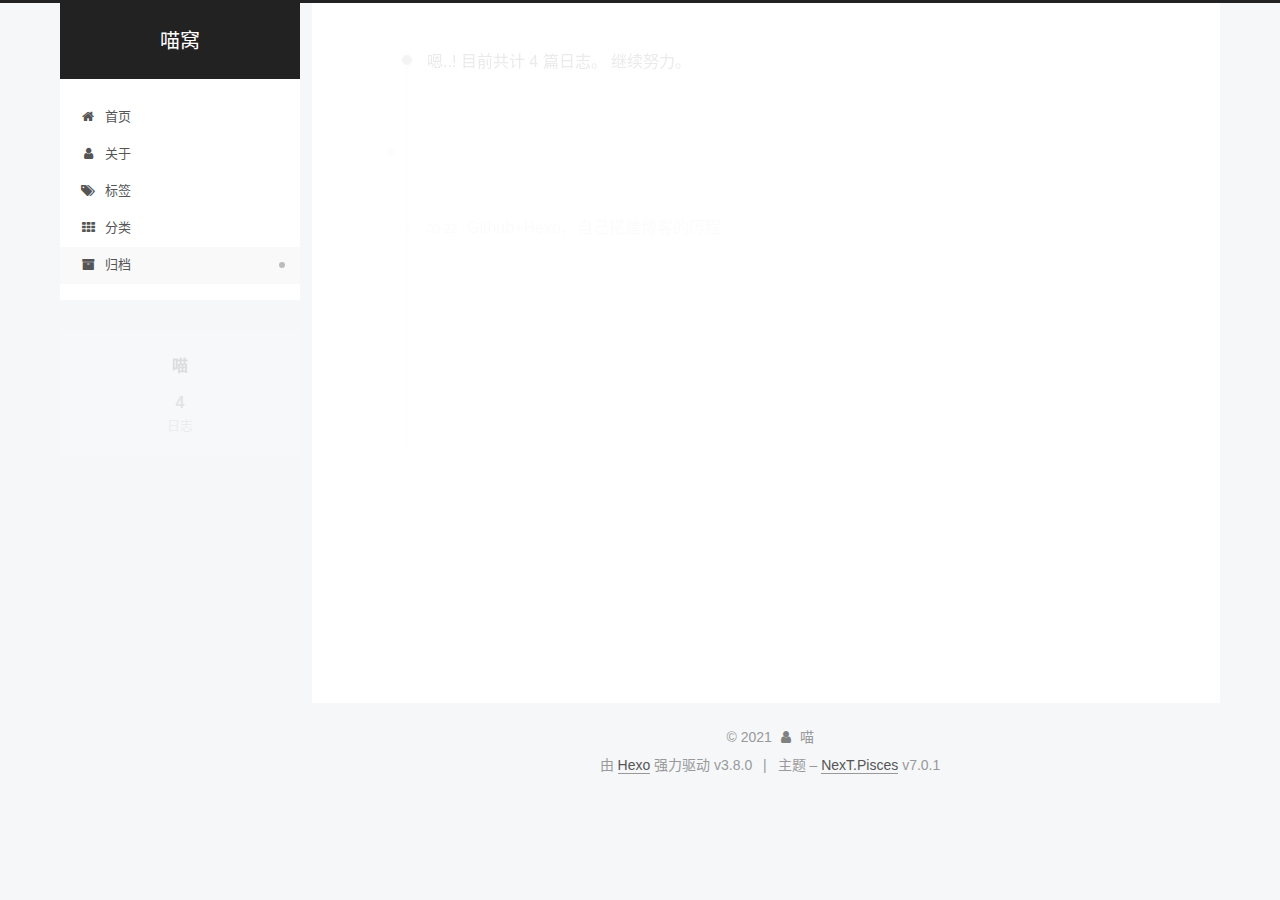
<file: archives/2019/03/index.html>
<!DOCTYPE html>












  


<html class="theme-next pisces use-motion" lang="zh-CN">
<head><meta name="generator" content="Hexo 3.8.0">
  <meta charset="UTF-8">
<meta http-equiv="X-UA-Compatible" content="IE=edge">
<meta name="viewport" content="width=device-width, initial-scale=1, maximum-scale=2">
<meta name="theme-color" content="#222">
























<link rel="stylesheet" href="/lib/font-awesome/css/font-awesome.min.css?v=4.6.2">

<link rel="stylesheet" href="/css/main.css?v=7.0.1">


  <link rel="apple-touch-icon" sizes="180x180" href="/images/apple-touch-icon-next.png?v=7.0.1">


  <link rel="icon" type="image/png" sizes="32x32" href="/images/favicon32.png?v=7.0.1">


  <link rel="icon" type="image/png" sizes="16x16" href="/images/favicon16.png?v=7.0.1">


  <link rel="mask-icon" href="/images/logo.svg?v=7.0.1" color="#222">







<script id="hexo.configurations">
  var NexT = window.NexT || {};
  var CONFIG = {
    root: '/',
    scheme: 'Pisces',
    version: '7.0.1',
    sidebar: {"position":"left","display":"post","offset":12,"onmobile":false,"dimmer":false},
    back2top: true,
    back2top_sidebar: false,
    fancybox: false,
    fastclick: false,
    lazyload: false,
    tabs: true,
    motion: {"enable":true,"async":false,"transition":{"post_block":"fadeIn","post_header":"slideDownIn","post_body":"slideDownIn","coll_header":"slideLeftIn","sidebar":"slideUpIn"}},
    algolia: {
      applicationID: '',
      apiKey: '',
      indexName: '',
      hits: {"per_page":10},
      labels: {"input_placeholder":"Search for Posts","hits_empty":"We didn't find any results for the search: ${query}","hits_stats":"${hits} results found in ${time} ms"}
    }
  };
</script>


  




  <meta property="og:type" content="website">
<meta property="og:title" content="喵窝">
<meta property="og:url" content="http://yoursite.com/archives/2019/03/index.html">
<meta property="og:site_name" content="喵窝">
<meta property="og:locale" content="zh-CN">
<meta name="twitter:card" content="summary">
<meta name="twitter:title" content="喵窝">






  <link rel="canonical" href="http://yoursite.com/archives/2019/03/">



<script id="page.configurations">
  CONFIG.page = {
    sidebar: "",
  };
</script>

  <title>归档 | 喵窝</title>
  












  <noscript>
  <style>
  .use-motion .motion-element,
  .use-motion .brand,
  .use-motion .menu-item,
  .sidebar-inner,
  .use-motion .post-block,
  .use-motion .pagination,
  .use-motion .comments,
  .use-motion .post-header,
  .use-motion .post-body,
  .use-motion .collection-title { opacity: initial; }

  .use-motion .logo,
  .use-motion .site-title,
  .use-motion .site-subtitle {
    opacity: initial;
    top: initial;
  }

  .use-motion .logo-line-before i { left: initial; }
  .use-motion .logo-line-after i { right: initial; }
  </style>
</noscript>

</head>

<body itemscope itemtype="http://schema.org/WebPage" lang="zh-CN">

  
  
    
  

  <div class="container sidebar-position-left page-archive">
    <div class="headband"></div>

    <header id="header" class="header" itemscope itemtype="http://schema.org/WPHeader">
      <div class="header-inner"><div class="site-brand-wrapper">
  <div class="site-meta">
    

    <div class="custom-logo-site-title">
      <a href="/" class="brand" rel="start">
        <span class="logo-line-before"><i></i></span>
        <span class="site-title">喵窝</span>
        <span class="logo-line-after"><i></i></span>
      </a>
    </div>
    
    
  </div>

  <div class="site-nav-toggle">
    <button aria-label="切换导航栏">
      <span class="btn-bar"></span>
      <span class="btn-bar"></span>
      <span class="btn-bar"></span>
    </button>
  </div>
</div>



<nav class="site-nav">
  
    <ul id="menu" class="menu">
      
        
        
        
          
          <li class="menu-item menu-item-home">

    
    
    
      
    

    

    <a href="/" rel="section"><i class="menu-item-icon fa fa-fw fa-home"></i> <br>首页</a>

  </li>
        
        
        
          
          <li class="menu-item menu-item-about">

    
    
    
      
    

    

    <a href="/about/" rel="section"><i class="menu-item-icon fa fa-fw fa-user"></i> <br>关于</a>

  </li>
        
        
        
          
          <li class="menu-item menu-item-tags">

    
    
    
      
    

    

    <a href="/tags/" rel="section"><i class="menu-item-icon fa fa-fw fa-tags"></i> <br>标签</a>

  </li>
        
        
        
          
          <li class="menu-item menu-item-categories">

    
    
    
      
    

    

    <a href="/categories/" rel="section"><i class="menu-item-icon fa fa-fw fa-th"></i> <br>分类</a>

  </li>
        
        
        
          
          <li class="menu-item menu-item-archives menu-item-active">

    
    
    
      
    

    

    <a href="/archives/" rel="section"><i class="menu-item-icon fa fa-fw fa-archive"></i> <br>归档</a>

  </li>

      
      
    </ul>
  

  

  
</nav>



  



</div>
    </header>

    


    <main id="main" class="main">
      <div class="main-inner">
        <div class="content-wrap">
          
            

    
    
      
      
    
      
      
    
      
      
    
      
      
    
      
      
    
    

  


          
          <div id="content" class="content">
            

  
  
  
  <div class="post-block archive">
    <div id="posts" class="posts-collapse">
      <span class="archive-move-on"></span>

      
      <span class="archive-page-counter">
        
        
        
          
        
        嗯..! 目前共计 4 篇日志。 继续努力。
      </span>
      

      

        
        
        

        
          
          <div class="collection-title">
            <h1 class="archive-year" id="archive-year-2019">2019</h1>
          </div>
        
        

        

  <article class="post post-type-normal" itemscope itemtype="http://schema.org/Article">
    <header class="post-header">

      <h2 class="post-title">
        
          <a class="post-title-link" href="/2019/03/22/建博客遇到的坑/" itemprop="url">
            
              <span itemprop="name">Github+Hexo，自己搭建博客的历程</span>
            
          </a>
        
      </h2>

      <div class="post-meta">
        <time class="post-time" itemprop="dateCreated" datetime="2019-03-22T19:30:24+08:00" content="2019-03-22">
          03-22
        </time>
      </div>

    </header>
  </article>



      

        
        
        

        
        

        

  <article class="post post-type-normal" itemscope itemtype="http://schema.org/Article">
    <header class="post-header">

      <h2 class="post-title">
        
          <a class="post-title-link" href="/2019/03/20/hello-hexo/" itemprop="url">
            
              <span itemprop="name">hello hexo</span>
            
          </a>
        
      </h2>

      <div class="post-meta">
        <time class="post-time" itemprop="dateCreated" datetime="2019-03-20T12:41:39+08:00" content="2019-03-20">
          03-20
        </time>
      </div>

    </header>
  </article>



      

        
        
        

        
        

        

  <article class="post post-type-normal" itemscope itemtype="http://schema.org/Article">
    <header class="post-header">

      <h2 class="post-title">
        
          <a class="post-title-link" href="/2019/03/18/hello-world/" itemprop="url">
            
              <span itemprop="name">Hello World</span>
            
          </a>
        
      </h2>

      <div class="post-meta">
        <time class="post-time" itemprop="dateCreated" datetime="2019-03-18T21:58:06+08:00" content="2019-03-18">
          03-18
        </time>
      </div>

    </header>
  </article>



      

    </div>
  </div>
  
  
  

  



          </div>
          

        </div>
        
          
  
  <div class="sidebar-toggle">
    <div class="sidebar-toggle-line-wrap">
      <span class="sidebar-toggle-line sidebar-toggle-line-first"></span>
      <span class="sidebar-toggle-line sidebar-toggle-line-middle"></span>
      <span class="sidebar-toggle-line sidebar-toggle-line-last"></span>
    </div>
  </div>

  <aside id="sidebar" class="sidebar">
    <div class="sidebar-inner">

      

      

      <div class="site-overview-wrap sidebar-panel sidebar-panel-active">
        <div class="site-overview">
          <div class="site-author motion-element" itemprop="author" itemscope itemtype="http://schema.org/Person">
            
              <p class="site-author-name" itemprop="name">喵</p>
              <div class="site-description motion-element" itemprop="description"></div>
          </div>

          
            <nav class="site-state motion-element">
              
                <div class="site-state-item site-state-posts">
                
                  <a href="/archives/">
                
                    <span class="site-state-item-count">4</span>
                    <span class="site-state-item-name">日志</span>
                  </a>
                </div>
              

              

              
            </nav>
          

          

          

          

          

          
          

          
            
          
          

        </div>
      </div>

      

      

    </div>
  </aside>
  


        
      </div>
    </main>

    <footer id="footer" class="footer">
      <div class="footer-inner">
        <div class="copyright">&copy; <span itemprop="copyrightYear">2021</span>
  <span class="with-love" id="animate">
    <i class="fa fa-user"></i>
  </span>
  <span class="author" itemprop="copyrightHolder">喵</span>

  

  
</div>


  <div class="powered-by">由 <a href="https://hexo.io" class="theme-link" rel="noopener" target="_blank">Hexo</a> 强力驱动 v3.8.0</div>



  <span class="post-meta-divider">|</span>



  <div class="theme-info">主题 – <a href="https://theme-next.org" class="theme-link" rel="noopener" target="_blank">NexT.Pisces</a> v7.0.1</div>




        








        
      </div>
    </footer>

    
      <div class="back-to-top">
        <i class="fa fa-arrow-up"></i>
        
      </div>
    

    

    

    
  </div>

  

<script>
  if (Object.prototype.toString.call(window.Promise) !== '[object Function]') {
    window.Promise = null;
  }
</script>


























  
  <script src="/lib/jquery/index.js?v=2.1.3"></script>

  
  <script src="/lib/velocity/velocity.min.js?v=1.2.1"></script>

  
  <script src="/lib/velocity/velocity.ui.min.js?v=1.2.1"></script>


  


  <script src="/js/src/utils.js?v=7.0.1"></script>

  <script src="/js/src/motion.js?v=7.0.1"></script>



  
  


  <script src="/js/src/affix.js?v=7.0.1"></script>

  <script src="/js/src/schemes/pisces.js?v=7.0.1"></script>



  

  


  <script src="/js/src/next-boot.js?v=7.0.1"></script>


  

  

  

  



  




  

  

  

  

  

  

  

  

  

  

  

  

  

  

</body>
</html>
</file>
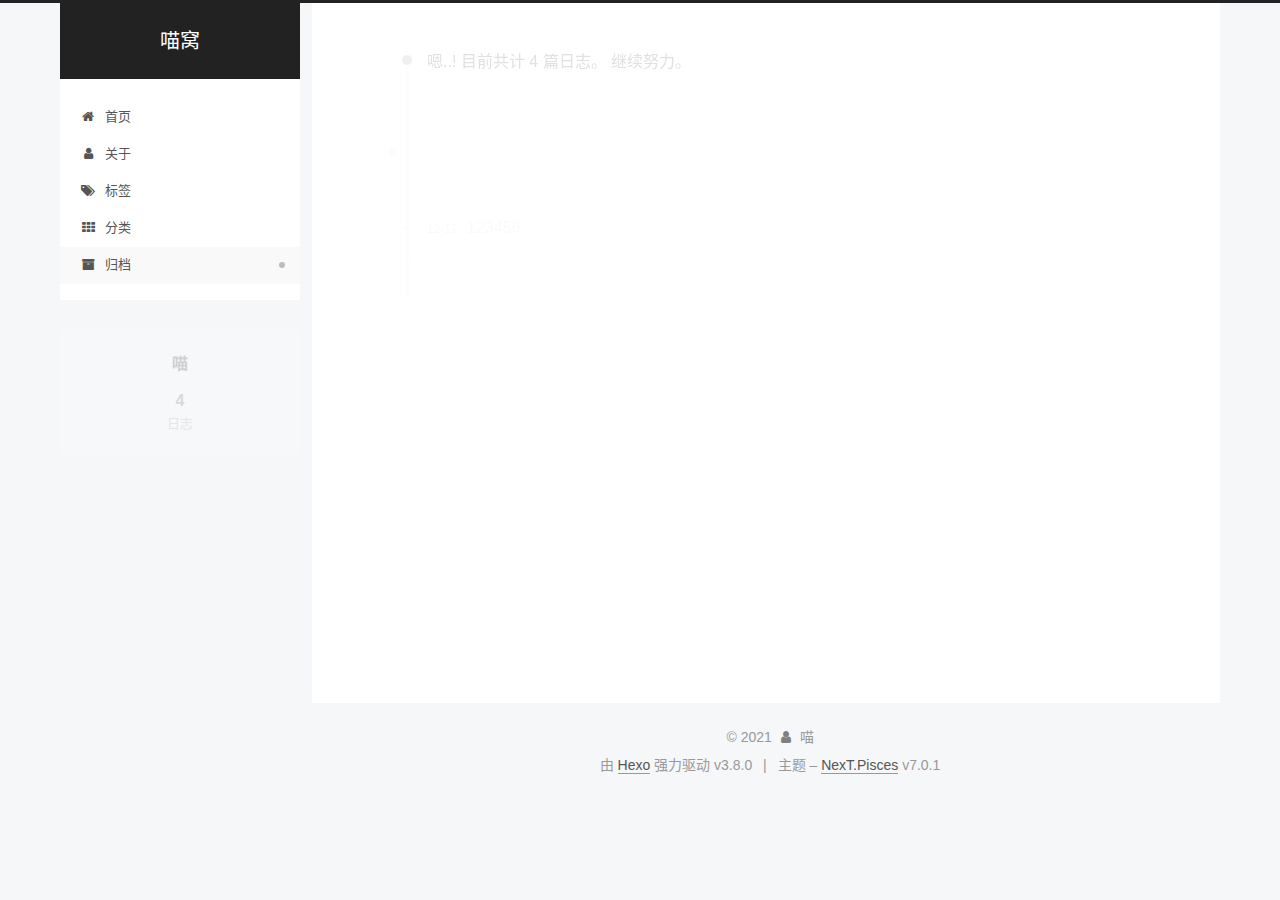
<file: archives/2020/12/index.html>
<!DOCTYPE html>












  


<html class="theme-next pisces use-motion" lang="zh-CN">
<head><meta name="generator" content="Hexo 3.8.0">
  <meta charset="UTF-8">
<meta http-equiv="X-UA-Compatible" content="IE=edge">
<meta name="viewport" content="width=device-width, initial-scale=1, maximum-scale=2">
<meta name="theme-color" content="#222">
























<link rel="stylesheet" href="/lib/font-awesome/css/font-awesome.min.css?v=4.6.2">

<link rel="stylesheet" href="/css/main.css?v=7.0.1">


  <link rel="apple-touch-icon" sizes="180x180" href="/images/apple-touch-icon-next.png?v=7.0.1">


  <link rel="icon" type="image/png" sizes="32x32" href="/images/favicon32.png?v=7.0.1">


  <link rel="icon" type="image/png" sizes="16x16" href="/images/favicon16.png?v=7.0.1">


  <link rel="mask-icon" href="/images/logo.svg?v=7.0.1" color="#222">







<script id="hexo.configurations">
  var NexT = window.NexT || {};
  var CONFIG = {
    root: '/',
    scheme: 'Pisces',
    version: '7.0.1',
    sidebar: {"position":"left","display":"post","offset":12,"onmobile":false,"dimmer":false},
    back2top: true,
    back2top_sidebar: false,
    fancybox: false,
    fastclick: false,
    lazyload: false,
    tabs: true,
    motion: {"enable":true,"async":false,"transition":{"post_block":"fadeIn","post_header":"slideDownIn","post_body":"slideDownIn","coll_header":"slideLeftIn","sidebar":"slideUpIn"}},
    algolia: {
      applicationID: '',
      apiKey: '',
      indexName: '',
      hits: {"per_page":10},
      labels: {"input_placeholder":"Search for Posts","hits_empty":"We didn't find any results for the search: ${query}","hits_stats":"${hits} results found in ${time} ms"}
    }
  };
</script>


  




  <meta property="og:type" content="website">
<meta property="og:title" content="喵窝">
<meta property="og:url" content="http://yoursite.com/archives/2020/12/index.html">
<meta property="og:site_name" content="喵窝">
<meta property="og:locale" content="zh-CN">
<meta name="twitter:card" content="summary">
<meta name="twitter:title" content="喵窝">






  <link rel="canonical" href="http://yoursite.com/archives/2020/12/">



<script id="page.configurations">
  CONFIG.page = {
    sidebar: "",
  };
</script>

  <title>归档 | 喵窝</title>
  












  <noscript>
  <style>
  .use-motion .motion-element,
  .use-motion .brand,
  .use-motion .menu-item,
  .sidebar-inner,
  .use-motion .post-block,
  .use-motion .pagination,
  .use-motion .comments,
  .use-motion .post-header,
  .use-motion .post-body,
  .use-motion .collection-title { opacity: initial; }

  .use-motion .logo,
  .use-motion .site-title,
  .use-motion .site-subtitle {
    opacity: initial;
    top: initial;
  }

  .use-motion .logo-line-before i { left: initial; }
  .use-motion .logo-line-after i { right: initial; }
  </style>
</noscript>

</head>

<body itemscope itemtype="http://schema.org/WebPage" lang="zh-CN">

  
  
    
  

  <div class="container sidebar-position-left page-archive">
    <div class="headband"></div>

    <header id="header" class="header" itemscope itemtype="http://schema.org/WPHeader">
      <div class="header-inner"><div class="site-brand-wrapper">
  <div class="site-meta">
    

    <div class="custom-logo-site-title">
      <a href="/" class="brand" rel="start">
        <span class="logo-line-before"><i></i></span>
        <span class="site-title">喵窝</span>
        <span class="logo-line-after"><i></i></span>
      </a>
    </div>
    
    
  </div>

  <div class="site-nav-toggle">
    <button aria-label="切换导航栏">
      <span class="btn-bar"></span>
      <span class="btn-bar"></span>
      <span class="btn-bar"></span>
    </button>
  </div>
</div>



<nav class="site-nav">
  
    <ul id="menu" class="menu">
      
        
        
        
          
          <li class="menu-item menu-item-home">

    
    
    
      
    

    

    <a href="/" rel="section"><i class="menu-item-icon fa fa-fw fa-home"></i> <br>首页</a>

  </li>
        
        
        
          
          <li class="menu-item menu-item-about">

    
    
    
      
    

    

    <a href="/about/" rel="section"><i class="menu-item-icon fa fa-fw fa-user"></i> <br>关于</a>

  </li>
        
        
        
          
          <li class="menu-item menu-item-tags">

    
    
    
      
    

    

    <a href="/tags/" rel="section"><i class="menu-item-icon fa fa-fw fa-tags"></i> <br>标签</a>

  </li>
        
        
        
          
          <li class="menu-item menu-item-categories">

    
    
    
      
    

    

    <a href="/categories/" rel="section"><i class="menu-item-icon fa fa-fw fa-th"></i> <br>分类</a>

  </li>
        
        
        
          
          <li class="menu-item menu-item-archives menu-item-active">

    
    
    
      
    

    

    <a href="/archives/" rel="section"><i class="menu-item-icon fa fa-fw fa-archive"></i> <br>归档</a>

  </li>

      
      
    </ul>
  

  

  
</nav>



  



</div>
    </header>

    


    <main id="main" class="main">
      <div class="main-inner">
        <div class="content-wrap">
          
            

    
    
      
      
    
      
      
    
      
      
    
      
      
    
      
      
    
    

  


          
          <div id="content" class="content">
            

  
  
  
  <div class="post-block archive">
    <div id="posts" class="posts-collapse">
      <span class="archive-move-on"></span>

      
      <span class="archive-page-counter">
        
        
        
          
        
        嗯..! 目前共计 4 篇日志。 继续努力。
      </span>
      

      

        
        
        

        
          
          <div class="collection-title">
            <h1 class="archive-year" id="archive-year-2020">2020</h1>
          </div>
        
        

        

  <article class="post post-type-normal" itemscope itemtype="http://schema.org/Article">
    <header class="post-header">

      <h2 class="post-title">
        
          <a class="post-title-link" href="/2020/12/17/123456/" itemprop="url">
            
              <span itemprop="name">123456</span>
            
          </a>
        
      </h2>

      <div class="post-meta">
        <time class="post-time" itemprop="dateCreated" datetime="2020-12-17T16:39:21+08:00" content="2020-12-17">
          12-17
        </time>
      </div>

    </header>
  </article>



      

    </div>
  </div>
  
  
  

  



          </div>
          

        </div>
        
          
  
  <div class="sidebar-toggle">
    <div class="sidebar-toggle-line-wrap">
      <span class="sidebar-toggle-line sidebar-toggle-line-first"></span>
      <span class="sidebar-toggle-line sidebar-toggle-line-middle"></span>
      <span class="sidebar-toggle-line sidebar-toggle-line-last"></span>
    </div>
  </div>

  <aside id="sidebar" class="sidebar">
    <div class="sidebar-inner">

      

      

      <div class="site-overview-wrap sidebar-panel sidebar-panel-active">
        <div class="site-overview">
          <div class="site-author motion-element" itemprop="author" itemscope itemtype="http://schema.org/Person">
            
              <p class="site-author-name" itemprop="name">喵</p>
              <div class="site-description motion-element" itemprop="description"></div>
          </div>

          
            <nav class="site-state motion-element">
              
                <div class="site-state-item site-state-posts">
                
                  <a href="/archives/">
                
                    <span class="site-state-item-count">4</span>
                    <span class="site-state-item-name">日志</span>
                  </a>
                </div>
              

              

              
            </nav>
          

          

          

          

          

          
          

          
            
          
          

        </div>
      </div>

      

      

    </div>
  </aside>
  


        
      </div>
    </main>

    <footer id="footer" class="footer">
      <div class="footer-inner">
        <div class="copyright">&copy; <span itemprop="copyrightYear">2021</span>
  <span class="with-love" id="animate">
    <i class="fa fa-user"></i>
  </span>
  <span class="author" itemprop="copyrightHolder">喵</span>

  

  
</div>


  <div class="powered-by">由 <a href="https://hexo.io" class="theme-link" rel="noopener" target="_blank">Hexo</a> 强力驱动 v3.8.0</div>



  <span class="post-meta-divider">|</span>



  <div class="theme-info">主题 – <a href="https://theme-next.org" class="theme-link" rel="noopener" target="_blank">NexT.Pisces</a> v7.0.1</div>




        








        
      </div>
    </footer>

    
      <div class="back-to-top">
        <i class="fa fa-arrow-up"></i>
        
      </div>
    

    

    

    
  </div>

  

<script>
  if (Object.prototype.toString.call(window.Promise) !== '[object Function]') {
    window.Promise = null;
  }
</script>


























  
  <script src="/lib/jquery/index.js?v=2.1.3"></script>

  
  <script src="/lib/velocity/velocity.min.js?v=1.2.1"></script>

  
  <script src="/lib/velocity/velocity.ui.min.js?v=1.2.1"></script>


  


  <script src="/js/src/utils.js?v=7.0.1"></script>

  <script src="/js/src/motion.js?v=7.0.1"></script>



  
  


  <script src="/js/src/affix.js?v=7.0.1"></script>

  <script src="/js/src/schemes/pisces.js?v=7.0.1"></script>



  

  


  <script src="/js/src/next-boot.js?v=7.0.1"></script>


  

  

  

  



  




  

  

  

  

  

  

  

  

  

  

  

  

  

  

</body>
</html>
</file>
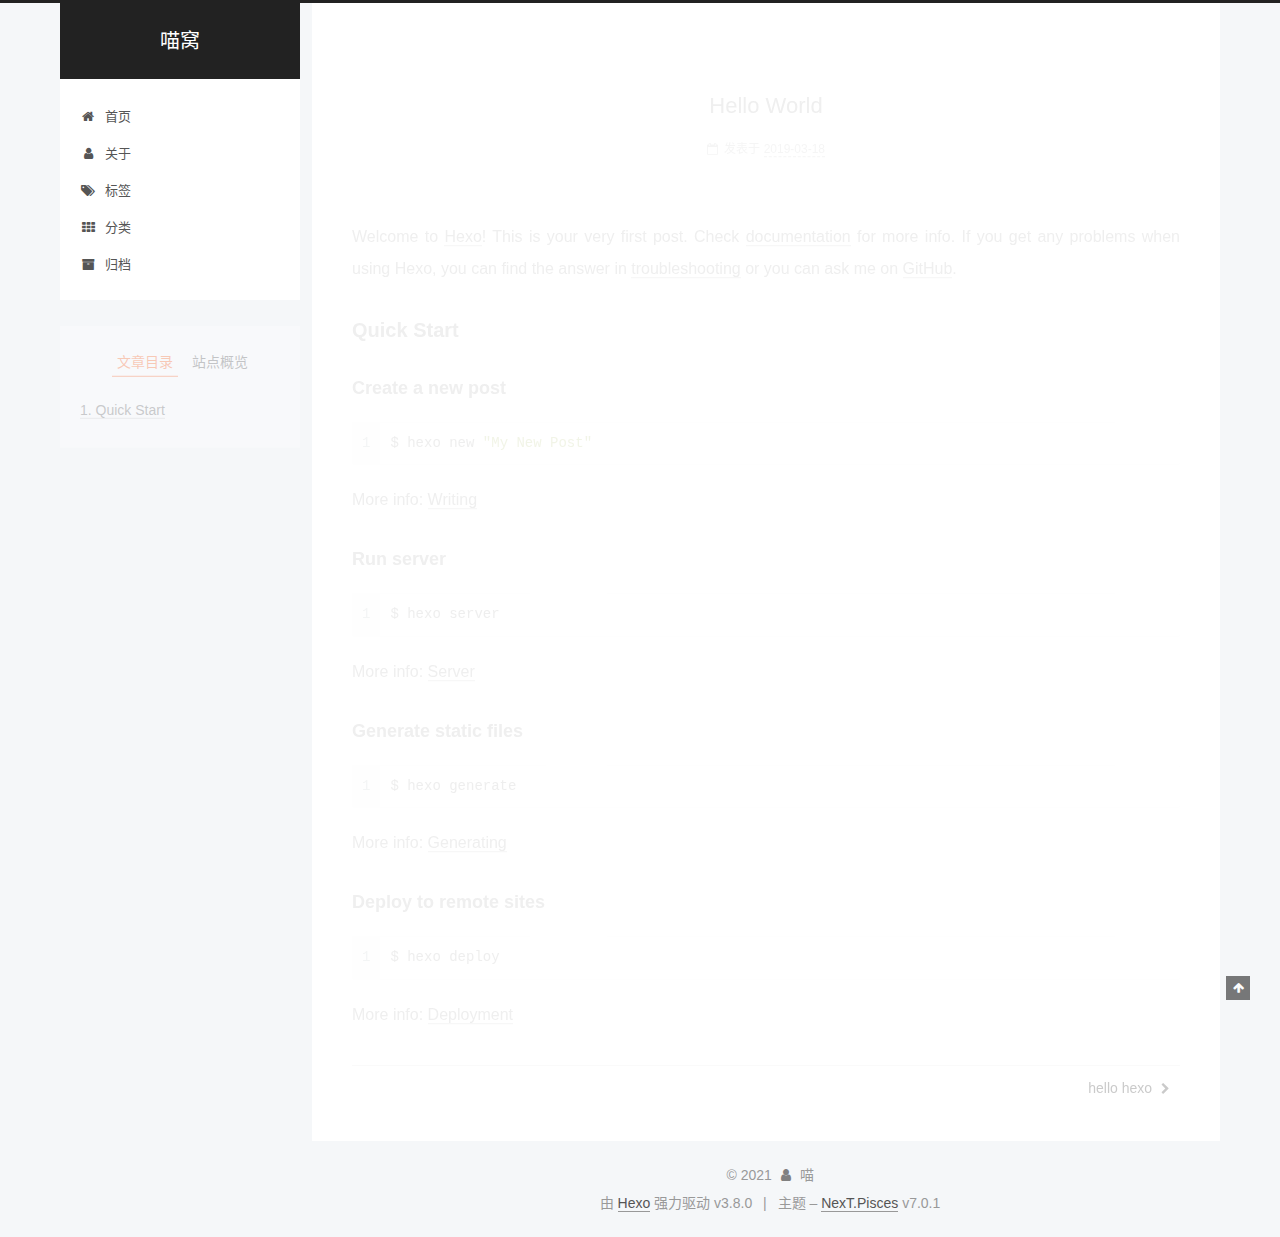
<file: 2019/03/18/hello-world/index.html>
<!DOCTYPE html>












  


<html class="theme-next pisces use-motion" lang="zh-CN">
<head><meta name="generator" content="Hexo 3.8.0">
  <meta charset="UTF-8">
<meta http-equiv="X-UA-Compatible" content="IE=edge">
<meta name="viewport" content="width=device-width, initial-scale=1, maximum-scale=2">
<meta name="theme-color" content="#222">
























<link rel="stylesheet" href="/lib/font-awesome/css/font-awesome.min.css?v=4.6.2">

<link rel="stylesheet" href="/css/main.css?v=7.0.1">


  <link rel="apple-touch-icon" sizes="180x180" href="/images/apple-touch-icon-next.png?v=7.0.1">


  <link rel="icon" type="image/png" sizes="32x32" href="/images/favicon32.png?v=7.0.1">


  <link rel="icon" type="image/png" sizes="16x16" href="/images/favicon16.png?v=7.0.1">


  <link rel="mask-icon" href="/images/logo.svg?v=7.0.1" color="#222">







<script id="hexo.configurations">
  var NexT = window.NexT || {};
  var CONFIG = {
    root: '/',
    scheme: 'Pisces',
    version: '7.0.1',
    sidebar: {"position":"left","display":"post","offset":12,"onmobile":false,"dimmer":false},
    back2top: true,
    back2top_sidebar: false,
    fancybox: false,
    fastclick: false,
    lazyload: false,
    tabs: true,
    motion: {"enable":true,"async":false,"transition":{"post_block":"fadeIn","post_header":"slideDownIn","post_body":"slideDownIn","coll_header":"slideLeftIn","sidebar":"slideUpIn"}},
    algolia: {
      applicationID: '',
      apiKey: '',
      indexName: '',
      hits: {"per_page":10},
      labels: {"input_placeholder":"Search for Posts","hits_empty":"We didn't find any results for the search: ${query}","hits_stats":"${hits} results found in ${time} ms"}
    }
  };
</script>


  




  <meta name="description" content="Welcome to Hexo! This is your very first post. Check documentation for more info. If you get any problems when using Hexo, you can find the answer in troubleshooting or you can ask me on GitHub. Quick">
<meta property="og:type" content="article">
<meta property="og:title" content="Hello World">
<meta property="og:url" content="http://yoursite.com/2019/03/18/hello-world/index.html">
<meta property="og:site_name" content="喵窝">
<meta property="og:description" content="Welcome to Hexo! This is your very first post. Check documentation for more info. If you get any problems when using Hexo, you can find the answer in troubleshooting or you can ask me on GitHub. Quick">
<meta property="og:locale" content="zh-CN">
<meta property="og:updated_time" content="2019-03-18T13:58:06.164Z">
<meta name="twitter:card" content="summary">
<meta name="twitter:title" content="Hello World">
<meta name="twitter:description" content="Welcome to Hexo! This is your very first post. Check documentation for more info. If you get any problems when using Hexo, you can find the answer in troubleshooting or you can ask me on GitHub. Quick">






  <link rel="canonical" href="http://yoursite.com/2019/03/18/hello-world/">



<script id="page.configurations">
  CONFIG.page = {
    sidebar: "",
  };
</script>

  <title>Hello World | 喵窝</title>
  












  <noscript>
  <style>
  .use-motion .motion-element,
  .use-motion .brand,
  .use-motion .menu-item,
  .sidebar-inner,
  .use-motion .post-block,
  .use-motion .pagination,
  .use-motion .comments,
  .use-motion .post-header,
  .use-motion .post-body,
  .use-motion .collection-title { opacity: initial; }

  .use-motion .logo,
  .use-motion .site-title,
  .use-motion .site-subtitle {
    opacity: initial;
    top: initial;
  }

  .use-motion .logo-line-before i { left: initial; }
  .use-motion .logo-line-after i { right: initial; }
  </style>
</noscript>

</head>

<body itemscope itemtype="http://schema.org/WebPage" lang="zh-CN">

  
  
    
  

  <div class="container sidebar-position-left page-post-detail">
    <div class="headband"></div>

    <header id="header" class="header" itemscope itemtype="http://schema.org/WPHeader">
      <div class="header-inner"><div class="site-brand-wrapper">
  <div class="site-meta">
    

    <div class="custom-logo-site-title">
      <a href="/" class="brand" rel="start">
        <span class="logo-line-before"><i></i></span>
        <span class="site-title">喵窝</span>
        <span class="logo-line-after"><i></i></span>
      </a>
    </div>
    
    
  </div>

  <div class="site-nav-toggle">
    <button aria-label="切换导航栏">
      <span class="btn-bar"></span>
      <span class="btn-bar"></span>
      <span class="btn-bar"></span>
    </button>
  </div>
</div>



<nav class="site-nav">
  
    <ul id="menu" class="menu">
      
        
        
        
          
          <li class="menu-item menu-item-home">

    
    
    
      
    

    

    <a href="/" rel="section"><i class="menu-item-icon fa fa-fw fa-home"></i> <br>首页</a>

  </li>
        
        
        
          
          <li class="menu-item menu-item-about">

    
    
    
      
    

    

    <a href="/about/" rel="section"><i class="menu-item-icon fa fa-fw fa-user"></i> <br>关于</a>

  </li>
        
        
        
          
          <li class="menu-item menu-item-tags">

    
    
    
      
    

    

    <a href="/tags/" rel="section"><i class="menu-item-icon fa fa-fw fa-tags"></i> <br>标签</a>

  </li>
        
        
        
          
          <li class="menu-item menu-item-categories">

    
    
    
      
    

    

    <a href="/categories/" rel="section"><i class="menu-item-icon fa fa-fw fa-th"></i> <br>分类</a>

  </li>
        
        
        
          
          <li class="menu-item menu-item-archives">

    
    
    
      
    

    

    <a href="/archives/" rel="section"><i class="menu-item-icon fa fa-fw fa-archive"></i> <br>归档</a>

  </li>

      
      
    </ul>
  

  

  
</nav>



  



</div>
    </header>

    


    <main id="main" class="main">
      <div class="main-inner">
        <div class="content-wrap">
          
            

          
          <div id="content" class="content">
            

  <div id="posts" class="posts-expand">
    

  

  
  
  

  

  <article class="post post-type-normal" itemscope itemtype="http://schema.org/Article">
  
  
  
  <div class="post-block">
    <link itemprop="mainEntityOfPage" href="http://yoursite.com/2019/03/18/hello-world/">

    <span hidden itemprop="author" itemscope itemtype="http://schema.org/Person">
      <meta itemprop="name" content="喵">
      <meta itemprop="description" content>
      <meta itemprop="image" content="/images/avatar.gif">
    </span>

    <span hidden itemprop="publisher" itemscope itemtype="http://schema.org/Organization">
      <meta itemprop="name" content="喵窝">
    </span>

    
      <header class="post-header">

        
        
          <h1 class="post-title" itemprop="name headline">Hello World

              
            
          </h1>
        

        <div class="post-meta">
          <span class="post-time">

            
            
            

            
              <span class="post-meta-item-icon">
                <i class="fa fa-calendar-o"></i>
              </span>
              
                <span class="post-meta-item-text">发表于</span>
              

              
                
              

              <time title="创建时间：2019-03-18 21:58:06" itemprop="dateCreated datePublished" datetime="2019-03-18T21:58:06+08:00">2019-03-18</time>
            

            
          </span>

          

          
            
            
          

          
          

          

          

          

        </div>
      </header>
    

    
    
    
    <div class="post-body" itemprop="articleBody">

      
      

      
        <p>Welcome to <a href="https://hexo.io/" target="_blank" rel="noopener">Hexo</a>! This is your very first post. Check <a href="https://hexo.io/docs/" target="_blank" rel="noopener">documentation</a> for more info. If you get any problems when using Hexo, you can find the answer in <a href="https://hexo.io/docs/troubleshooting.html" target="_blank" rel="noopener">troubleshooting</a> or you can ask me on <a href="https://github.com/hexojs/hexo/issues" target="_blank" rel="noopener">GitHub</a>.</p>
<h2 id="Quick-Start"><a href="#Quick-Start" class="headerlink" title="Quick Start"></a>Quick Start</h2><h3 id="Create-a-new-post"><a href="#Create-a-new-post" class="headerlink" title="Create a new post"></a>Create a new post</h3><figure class="highlight bash"><table><tr><td class="gutter"><pre><span class="line">1</span><br></pre></td><td class="code"><pre><span class="line">$ hexo new <span class="string">"My New Post"</span></span><br></pre></td></tr></table></figure>
<p>More info: <a href="https://hexo.io/docs/writing.html" target="_blank" rel="noopener">Writing</a></p>
<h3 id="Run-server"><a href="#Run-server" class="headerlink" title="Run server"></a>Run server</h3><figure class="highlight bash"><table><tr><td class="gutter"><pre><span class="line">1</span><br></pre></td><td class="code"><pre><span class="line">$ hexo server</span><br></pre></td></tr></table></figure>
<p>More info: <a href="https://hexo.io/docs/server.html" target="_blank" rel="noopener">Server</a></p>
<h3 id="Generate-static-files"><a href="#Generate-static-files" class="headerlink" title="Generate static files"></a>Generate static files</h3><figure class="highlight bash"><table><tr><td class="gutter"><pre><span class="line">1</span><br></pre></td><td class="code"><pre><span class="line">$ hexo generate</span><br></pre></td></tr></table></figure>
<p>More info: <a href="https://hexo.io/docs/generating.html" target="_blank" rel="noopener">Generating</a></p>
<h3 id="Deploy-to-remote-sites"><a href="#Deploy-to-remote-sites" class="headerlink" title="Deploy to remote sites"></a>Deploy to remote sites</h3><figure class="highlight bash"><table><tr><td class="gutter"><pre><span class="line">1</span><br></pre></td><td class="code"><pre><span class="line">$ hexo deploy</span><br></pre></td></tr></table></figure>
<p>More info: <a href="https://hexo.io/docs/deployment.html" target="_blank" rel="noopener">Deployment</a></p>

      
    </div>

    

    
    
    

    

    
      
    
    

    

    <footer class="post-footer">
      

      
      
      

      
        <div class="post-nav">
          <div class="post-nav-next post-nav-item">
            
          </div>

          <span class="post-nav-divider"></span>

          <div class="post-nav-prev post-nav-item">
            
              <a href="/2019/03/20/hello-hexo/" rel="prev" title="hello hexo">
                hello hexo <i class="fa fa-chevron-right"></i>
              </a>
            
          </div>
        </div>
      

      
      
    </footer>
  </div>
  
  
  
  </article>


  </div>


          </div>
          

  



        </div>
        
          
  
  <div class="sidebar-toggle">
    <div class="sidebar-toggle-line-wrap">
      <span class="sidebar-toggle-line sidebar-toggle-line-first"></span>
      <span class="sidebar-toggle-line sidebar-toggle-line-middle"></span>
      <span class="sidebar-toggle-line sidebar-toggle-line-last"></span>
    </div>
  </div>

  <aside id="sidebar" class="sidebar">
    <div class="sidebar-inner">

      

      
        <ul class="sidebar-nav motion-element">
          <li class="sidebar-nav-toc sidebar-nav-active" data-target="post-toc-wrap">
            文章目录
          </li>
          <li class="sidebar-nav-overview" data-target="site-overview-wrap">
            站点概览
          </li>
        </ul>
      

      <div class="site-overview-wrap sidebar-panel">
        <div class="site-overview">
          <div class="site-author motion-element" itemprop="author" itemscope itemtype="http://schema.org/Person">
            
              <p class="site-author-name" itemprop="name">喵</p>
              <div class="site-description motion-element" itemprop="description"></div>
          </div>

          
            <nav class="site-state motion-element">
              
                <div class="site-state-item site-state-posts">
                
                  <a href="/archives/">
                
                    <span class="site-state-item-count">4</span>
                    <span class="site-state-item-name">日志</span>
                  </a>
                </div>
              

              

              
            </nav>
          

          

          

          

          

          
          

          
            
          
          

        </div>
      </div>

      
      <!--noindex-->
        <div class="post-toc-wrap motion-element sidebar-panel sidebar-panel-active">
          <div class="post-toc">

            
            
            
            

            
              <div class="post-toc-content"><ol class="nav"><li class="nav-item nav-level-2"><a class="nav-link" href="#Quick-Start"><span class="nav-number">1.</span> <span class="nav-text">Quick Start</span></a><ol class="nav-child"><li class="nav-item nav-level-3"><a class="nav-link" href="#Create-a-new-post"><span class="nav-number">1.1.</span> <span class="nav-text">Create a new post</span></a></li><li class="nav-item nav-level-3"><a class="nav-link" href="#Run-server"><span class="nav-number">1.2.</span> <span class="nav-text">Run server</span></a></li><li class="nav-item nav-level-3"><a class="nav-link" href="#Generate-static-files"><span class="nav-number">1.3.</span> <span class="nav-text">Generate static files</span></a></li><li class="nav-item nav-level-3"><a class="nav-link" href="#Deploy-to-remote-sites"><span class="nav-number">1.4.</span> <span class="nav-text">Deploy to remote sites</span></a></li></ol></li></ol></div>
            

          </div>
        </div>
      <!--/noindex-->
      

      

    </div>
  </aside>
  


        
      </div>
    </main>

    <footer id="footer" class="footer">
      <div class="footer-inner">
        <div class="copyright">&copy; <span itemprop="copyrightYear">2021</span>
  <span class="with-love" id="animate">
    <i class="fa fa-user"></i>
  </span>
  <span class="author" itemprop="copyrightHolder">喵</span>

  

  
</div>


  <div class="powered-by">由 <a href="https://hexo.io" class="theme-link" rel="noopener" target="_blank">Hexo</a> 强力驱动 v3.8.0</div>



  <span class="post-meta-divider">|</span>



  <div class="theme-info">主题 – <a href="https://theme-next.org" class="theme-link" rel="noopener" target="_blank">NexT.Pisces</a> v7.0.1</div>




        








        
      </div>
    </footer>

    
      <div class="back-to-top">
        <i class="fa fa-arrow-up"></i>
        
      </div>
    

    

    

    
  </div>

  

<script>
  if (Object.prototype.toString.call(window.Promise) !== '[object Function]') {
    window.Promise = null;
  }
</script>


























  
  <script src="/lib/jquery/index.js?v=2.1.3"></script>

  
  <script src="/lib/velocity/velocity.min.js?v=1.2.1"></script>

  
  <script src="/lib/velocity/velocity.ui.min.js?v=1.2.1"></script>


  


  <script src="/js/src/utils.js?v=7.0.1"></script>

  <script src="/js/src/motion.js?v=7.0.1"></script>



  
  


  <script src="/js/src/affix.js?v=7.0.1"></script>

  <script src="/js/src/schemes/pisces.js?v=7.0.1"></script>



  
  <script src="/js/src/scrollspy.js?v=7.0.1"></script>
<script src="/js/src/post-details.js?v=7.0.1"></script>



  


  <script src="/js/src/next-boot.js?v=7.0.1"></script>


  

  

  

  


  


  




  

  

  

  

  

  

  

  

  

  

  

  

  

  

</body>
</html>
</file>
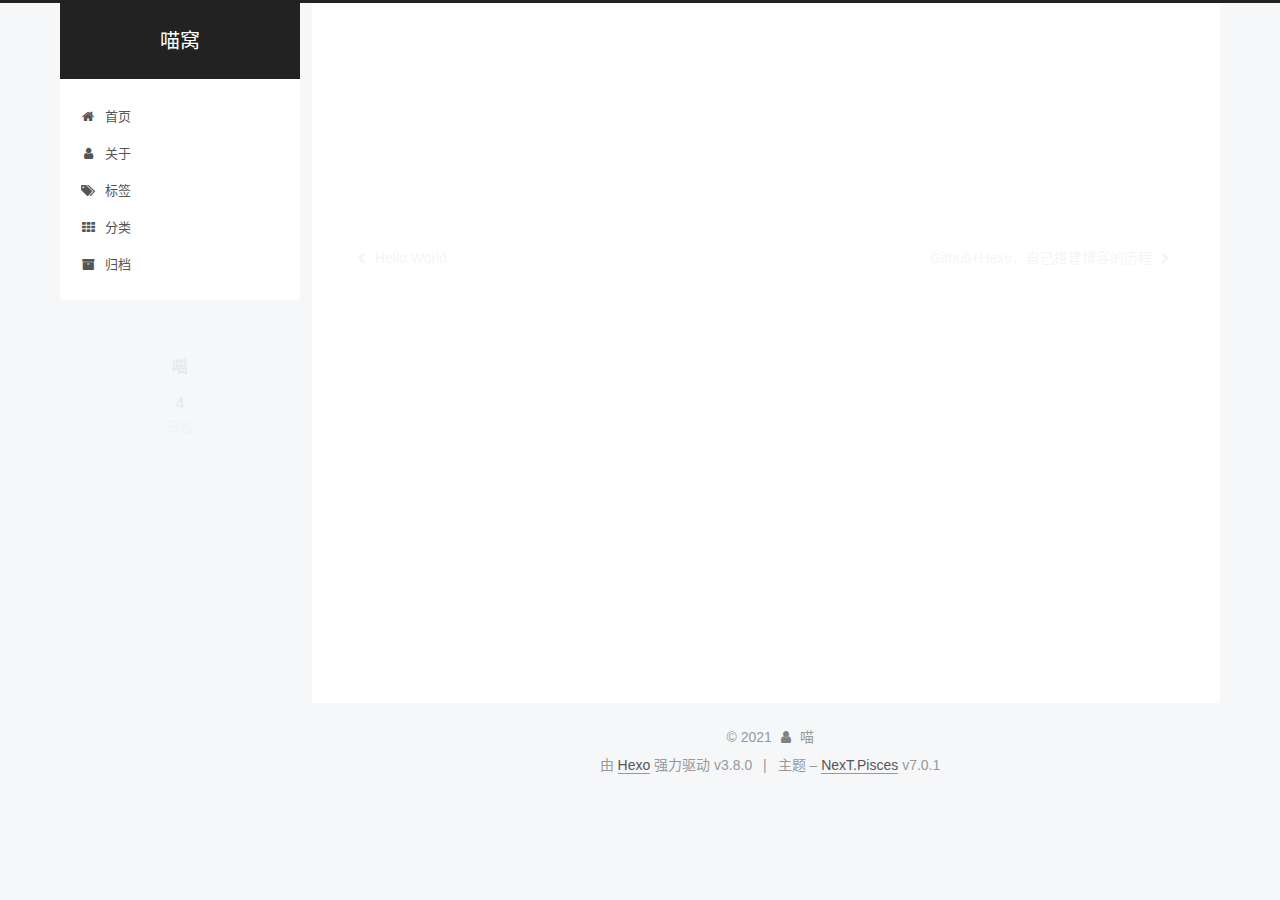
<file: 2019/03/20/hello-hexo/index.html>
<!DOCTYPE html>












  


<html class="theme-next pisces use-motion" lang="zh-CN">
<head><meta name="generator" content="Hexo 3.8.0">
  <meta charset="UTF-8">
<meta http-equiv="X-UA-Compatible" content="IE=edge">
<meta name="viewport" content="width=device-width, initial-scale=1, maximum-scale=2">
<meta name="theme-color" content="#222">
























<link rel="stylesheet" href="/lib/font-awesome/css/font-awesome.min.css?v=4.6.2">

<link rel="stylesheet" href="/css/main.css?v=7.0.1">


  <link rel="apple-touch-icon" sizes="180x180" href="/images/apple-touch-icon-next.png?v=7.0.1">


  <link rel="icon" type="image/png" sizes="32x32" href="/images/favicon32.png?v=7.0.1">


  <link rel="icon" type="image/png" sizes="16x16" href="/images/favicon16.png?v=7.0.1">


  <link rel="mask-icon" href="/images/logo.svg?v=7.0.1" color="#222">







<script id="hexo.configurations">
  var NexT = window.NexT || {};
  var CONFIG = {
    root: '/',
    scheme: 'Pisces',
    version: '7.0.1',
    sidebar: {"position":"left","display":"post","offset":12,"onmobile":false,"dimmer":false},
    back2top: true,
    back2top_sidebar: false,
    fancybox: false,
    fastclick: false,
    lazyload: false,
    tabs: true,
    motion: {"enable":true,"async":false,"transition":{"post_block":"fadeIn","post_header":"slideDownIn","post_body":"slideDownIn","coll_header":"slideLeftIn","sidebar":"slideUpIn"}},
    algolia: {
      applicationID: '',
      apiKey: '',
      indexName: '',
      hits: {"per_page":10},
      labels: {"input_placeholder":"Search for Posts","hits_empty":"We didn't find any results for the search: ${query}","hits_stats":"${hits} results found in ${time} ms"}
    }
  };
</script>


  




  <meta property="og:type" content="article">
<meta property="og:title" content="hello hexo">
<meta property="og:url" content="http://yoursite.com/2019/03/20/hello-hexo/index.html">
<meta property="og:site_name" content="喵窝">
<meta property="og:locale" content="zh-CN">
<meta property="og:updated_time" content="2019-03-20T04:41:39.085Z">
<meta name="twitter:card" content="summary">
<meta name="twitter:title" content="hello hexo">






  <link rel="canonical" href="http://yoursite.com/2019/03/20/hello-hexo/">



<script id="page.configurations">
  CONFIG.page = {
    sidebar: "",
  };
</script>

  <title>hello hexo | 喵窝</title>
  












  <noscript>
  <style>
  .use-motion .motion-element,
  .use-motion .brand,
  .use-motion .menu-item,
  .sidebar-inner,
  .use-motion .post-block,
  .use-motion .pagination,
  .use-motion .comments,
  .use-motion .post-header,
  .use-motion .post-body,
  .use-motion .collection-title { opacity: initial; }

  .use-motion .logo,
  .use-motion .site-title,
  .use-motion .site-subtitle {
    opacity: initial;
    top: initial;
  }

  .use-motion .logo-line-before i { left: initial; }
  .use-motion .logo-line-after i { right: initial; }
  </style>
</noscript>

</head>

<body itemscope itemtype="http://schema.org/WebPage" lang="zh-CN">

  
  
    
  

  <div class="container sidebar-position-left page-post-detail">
    <div class="headband"></div>

    <header id="header" class="header" itemscope itemtype="http://schema.org/WPHeader">
      <div class="header-inner"><div class="site-brand-wrapper">
  <div class="site-meta">
    

    <div class="custom-logo-site-title">
      <a href="/" class="brand" rel="start">
        <span class="logo-line-before"><i></i></span>
        <span class="site-title">喵窝</span>
        <span class="logo-line-after"><i></i></span>
      </a>
    </div>
    
    
  </div>

  <div class="site-nav-toggle">
    <button aria-label="切换导航栏">
      <span class="btn-bar"></span>
      <span class="btn-bar"></span>
      <span class="btn-bar"></span>
    </button>
  </div>
</div>



<nav class="site-nav">
  
    <ul id="menu" class="menu">
      
        
        
        
          
          <li class="menu-item menu-item-home">

    
    
    
      
    

    

    <a href="/" rel="section"><i class="menu-item-icon fa fa-fw fa-home"></i> <br>首页</a>

  </li>
        
        
        
          
          <li class="menu-item menu-item-about">

    
    
    
      
    

    

    <a href="/about/" rel="section"><i class="menu-item-icon fa fa-fw fa-user"></i> <br>关于</a>

  </li>
        
        
        
          
          <li class="menu-item menu-item-tags">

    
    
    
      
    

    

    <a href="/tags/" rel="section"><i class="menu-item-icon fa fa-fw fa-tags"></i> <br>标签</a>

  </li>
        
        
        
          
          <li class="menu-item menu-item-categories">

    
    
    
      
    

    

    <a href="/categories/" rel="section"><i class="menu-item-icon fa fa-fw fa-th"></i> <br>分类</a>

  </li>
        
        
        
          
          <li class="menu-item menu-item-archives">

    
    
    
      
    

    

    <a href="/archives/" rel="section"><i class="menu-item-icon fa fa-fw fa-archive"></i> <br>归档</a>

  </li>

      
      
    </ul>
  

  

  
</nav>



  



</div>
    </header>

    


    <main id="main" class="main">
      <div class="main-inner">
        <div class="content-wrap">
          
            

          
          <div id="content" class="content">
            

  <div id="posts" class="posts-expand">
    

  

  
  
  

  

  <article class="post post-type-normal" itemscope itemtype="http://schema.org/Article">
  
  
  
  <div class="post-block">
    <link itemprop="mainEntityOfPage" href="http://yoursite.com/2019/03/20/hello-hexo/">

    <span hidden itemprop="author" itemscope itemtype="http://schema.org/Person">
      <meta itemprop="name" content="喵">
      <meta itemprop="description" content>
      <meta itemprop="image" content="/images/avatar.gif">
    </span>

    <span hidden itemprop="publisher" itemscope itemtype="http://schema.org/Organization">
      <meta itemprop="name" content="喵窝">
    </span>

    
      <header class="post-header">

        
        
          <h1 class="post-title" itemprop="name headline">hello hexo

              
            
          </h1>
        

        <div class="post-meta">
          <span class="post-time">

            
            
            

            
              <span class="post-meta-item-icon">
                <i class="fa fa-calendar-o"></i>
              </span>
              
                <span class="post-meta-item-text">发表于</span>
              

              
                
              

              <time title="创建时间：2019-03-20 12:41:39" itemprop="dateCreated datePublished" datetime="2019-03-20T12:41:39+08:00">2019-03-20</time>
            

            
          </span>

          

          
            
            
          

          
          

          

          

          

        </div>
      </header>
    

    
    
    
    <div class="post-body" itemprop="articleBody">

      
      

      
        
      
    </div>

    

    
    
    

    

    
      
    
    

    

    <footer class="post-footer">
      

      
      
      

      
        <div class="post-nav">
          <div class="post-nav-next post-nav-item">
            
              <a href="/2019/03/18/hello-world/" rel="next" title="Hello World">
                <i class="fa fa-chevron-left"></i> Hello World
              </a>
            
          </div>

          <span class="post-nav-divider"></span>

          <div class="post-nav-prev post-nav-item">
            
              <a href="/2019/03/22/建博客遇到的坑/" rel="prev" title="Github+Hexo，自己搭建博客的历程">
                Github+Hexo，自己搭建博客的历程 <i class="fa fa-chevron-right"></i>
              </a>
            
          </div>
        </div>
      

      
      
    </footer>
  </div>
  
  
  
  </article>


  </div>


          </div>
          

  



        </div>
        
          
  
  <div class="sidebar-toggle">
    <div class="sidebar-toggle-line-wrap">
      <span class="sidebar-toggle-line sidebar-toggle-line-first"></span>
      <span class="sidebar-toggle-line sidebar-toggle-line-middle"></span>
      <span class="sidebar-toggle-line sidebar-toggle-line-last"></span>
    </div>
  </div>

  <aside id="sidebar" class="sidebar">
    <div class="sidebar-inner">

      

      

      <div class="site-overview-wrap sidebar-panel sidebar-panel-active">
        <div class="site-overview">
          <div class="site-author motion-element" itemprop="author" itemscope itemtype="http://schema.org/Person">
            
              <p class="site-author-name" itemprop="name">喵</p>
              <div class="site-description motion-element" itemprop="description"></div>
          </div>

          
            <nav class="site-state motion-element">
              
                <div class="site-state-item site-state-posts">
                
                  <a href="/archives/">
                
                    <span class="site-state-item-count">4</span>
                    <span class="site-state-item-name">日志</span>
                  </a>
                </div>
              

              

              
            </nav>
          

          

          

          

          

          
          

          
            
          
          

        </div>
      </div>

      

      

    </div>
  </aside>
  


        
      </div>
    </main>

    <footer id="footer" class="footer">
      <div class="footer-inner">
        <div class="copyright">&copy; <span itemprop="copyrightYear">2021</span>
  <span class="with-love" id="animate">
    <i class="fa fa-user"></i>
  </span>
  <span class="author" itemprop="copyrightHolder">喵</span>

  

  
</div>


  <div class="powered-by">由 <a href="https://hexo.io" class="theme-link" rel="noopener" target="_blank">Hexo</a> 强力驱动 v3.8.0</div>



  <span class="post-meta-divider">|</span>



  <div class="theme-info">主题 – <a href="https://theme-next.org" class="theme-link" rel="noopener" target="_blank">NexT.Pisces</a> v7.0.1</div>




        








        
      </div>
    </footer>

    
      <div class="back-to-top">
        <i class="fa fa-arrow-up"></i>
        
      </div>
    

    

    

    
  </div>

  

<script>
  if (Object.prototype.toString.call(window.Promise) !== '[object Function]') {
    window.Promise = null;
  }
</script>


























  
  <script src="/lib/jquery/index.js?v=2.1.3"></script>

  
  <script src="/lib/velocity/velocity.min.js?v=1.2.1"></script>

  
  <script src="/lib/velocity/velocity.ui.min.js?v=1.2.1"></script>


  


  <script src="/js/src/utils.js?v=7.0.1"></script>

  <script src="/js/src/motion.js?v=7.0.1"></script>



  
  


  <script src="/js/src/affix.js?v=7.0.1"></script>

  <script src="/js/src/schemes/pisces.js?v=7.0.1"></script>



  
  <script src="/js/src/scrollspy.js?v=7.0.1"></script>
<script src="/js/src/post-details.js?v=7.0.1"></script>



  


  <script src="/js/src/next-boot.js?v=7.0.1"></script>


  

  

  

  


  


  




  

  

  

  

  

  

  

  

  

  

  

  

  

  

</body>
</html>
</file>
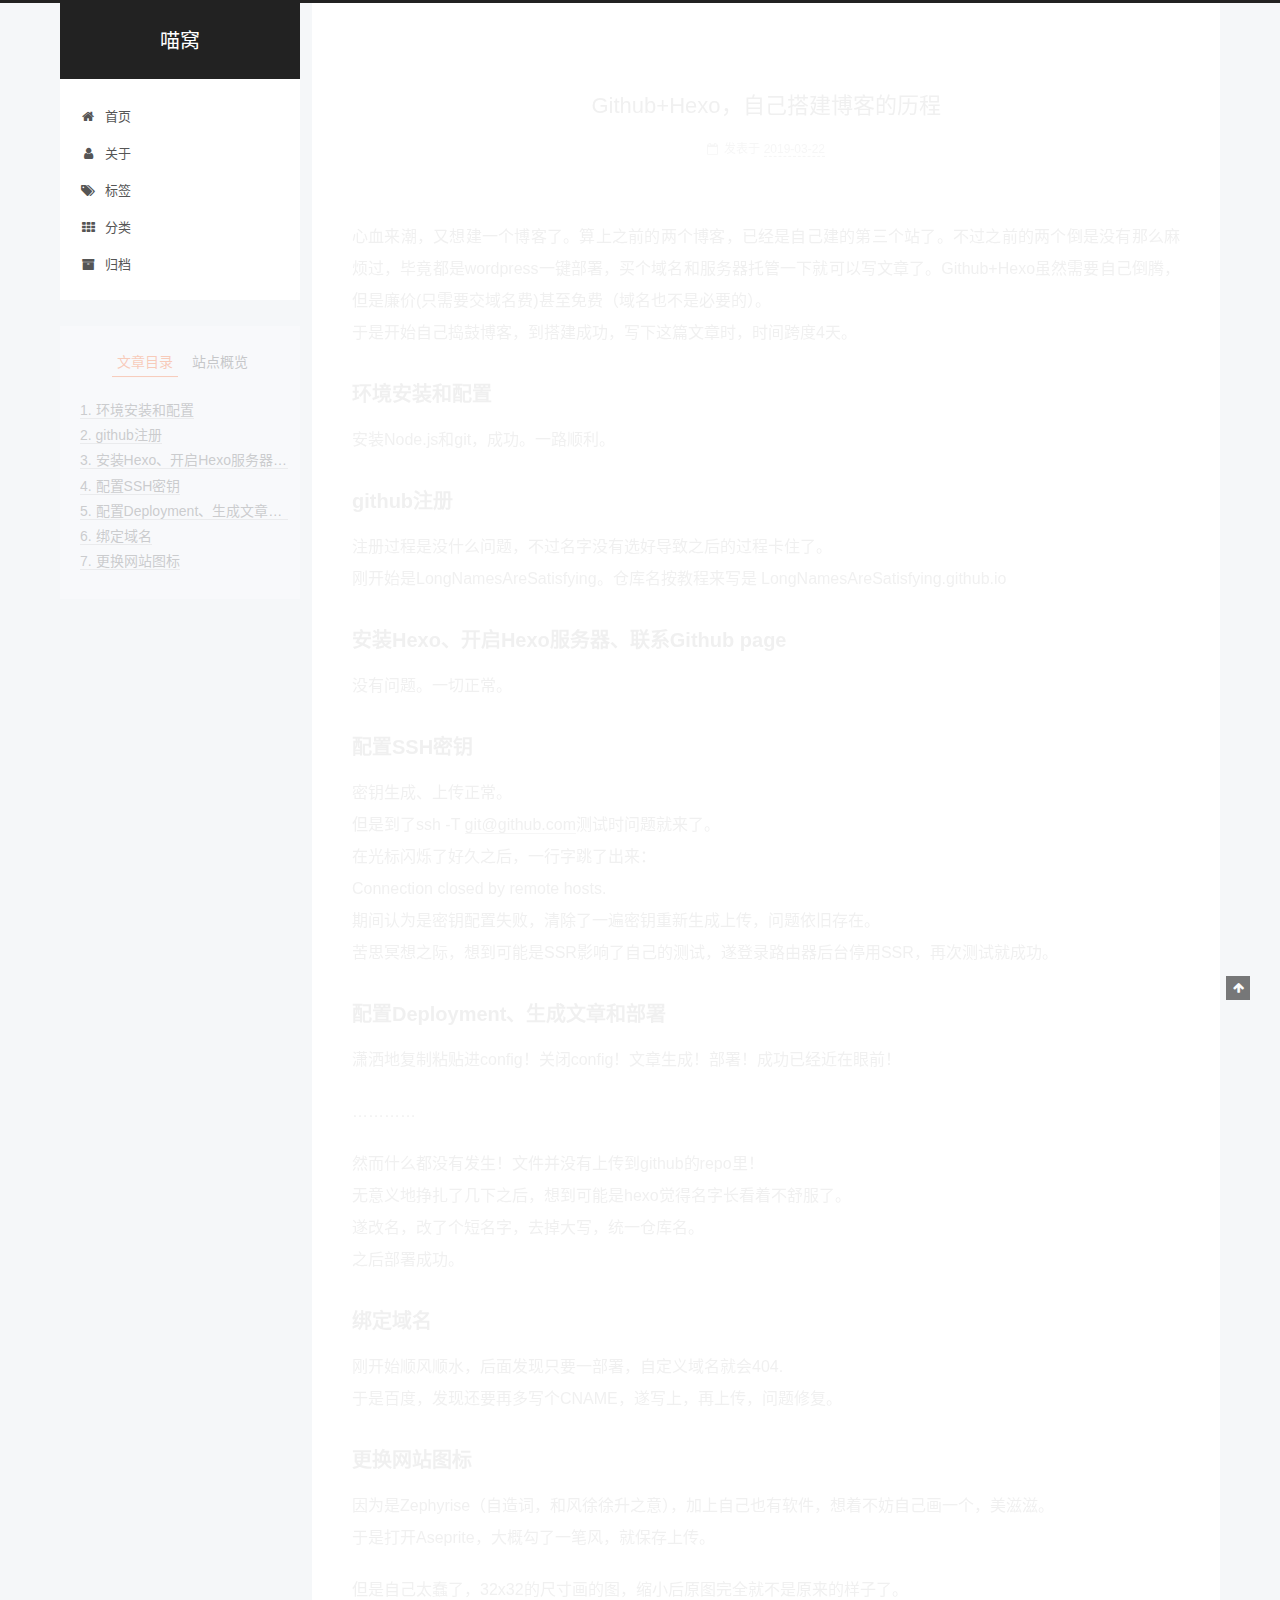
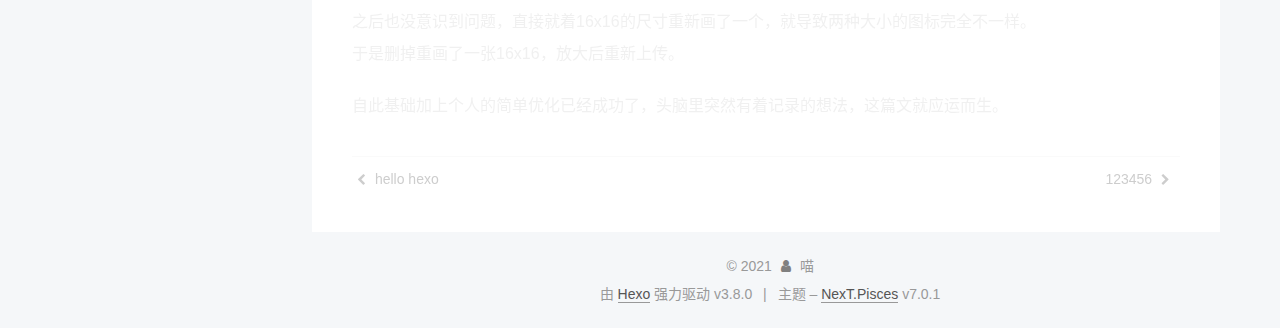
<file: 2019/03/22/建博客遇到的坑/index.html>
<!DOCTYPE html>












  


<html class="theme-next pisces use-motion" lang="zh-CN">
<head><meta name="generator" content="Hexo 3.8.0">
  <meta charset="UTF-8">
<meta http-equiv="X-UA-Compatible" content="IE=edge">
<meta name="viewport" content="width=device-width, initial-scale=1, maximum-scale=2">
<meta name="theme-color" content="#222">
























<link rel="stylesheet" href="/lib/font-awesome/css/font-awesome.min.css?v=4.6.2">

<link rel="stylesheet" href="/css/main.css?v=7.0.1">


  <link rel="apple-touch-icon" sizes="180x180" href="/images/apple-touch-icon-next.png?v=7.0.1">


  <link rel="icon" type="image/png" sizes="32x32" href="/images/favicon32.png?v=7.0.1">


  <link rel="icon" type="image/png" sizes="16x16" href="/images/favicon16.png?v=7.0.1">


  <link rel="mask-icon" href="/images/logo.svg?v=7.0.1" color="#222">







<script id="hexo.configurations">
  var NexT = window.NexT || {};
  var CONFIG = {
    root: '/',
    scheme: 'Pisces',
    version: '7.0.1',
    sidebar: {"position":"left","display":"post","offset":12,"onmobile":false,"dimmer":false},
    back2top: true,
    back2top_sidebar: false,
    fancybox: false,
    fastclick: false,
    lazyload: false,
    tabs: true,
    motion: {"enable":true,"async":false,"transition":{"post_block":"fadeIn","post_header":"slideDownIn","post_body":"slideDownIn","coll_header":"slideLeftIn","sidebar":"slideUpIn"}},
    algolia: {
      applicationID: '',
      apiKey: '',
      indexName: '',
      hits: {"per_page":10},
      labels: {"input_placeholder":"Search for Posts","hits_empty":"We didn't find any results for the search: ${query}","hits_stats":"${hits} results found in ${time} ms"}
    }
  };
</script>


  




  <meta name="description" content="心血来潮，又想建一个博客了。算上之前的两个博客，已经是自己建的第三个站了。不过之前的两个倒是没有那么麻烦过，毕竟都是wordpress一键部署，买个域名和服务器托管一下就可以写文章了。Github+Hexo虽然需要自己倒腾，但是廉价(只需要交域名费)甚至免费（域名也不是必要的）。于是开始自己捣鼓博客，到搭建成功，写下这篇文章时，时间跨度4天。">
<meta property="og:type" content="article">
<meta property="og:title" content="Github+Hexo，自己搭建博客的历程">
<meta property="og:url" content="http://yoursite.com/2019/03/22/建博客遇到的坑/index.html">
<meta property="og:site_name" content="喵窝">
<meta property="og:description" content="心血来潮，又想建一个博客了。算上之前的两个博客，已经是自己建的第三个站了。不过之前的两个倒是没有那么麻烦过，毕竟都是wordpress一键部署，买个域名和服务器托管一下就可以写文章了。Github+Hexo虽然需要自己倒腾，但是廉价(只需要交域名费)甚至免费（域名也不是必要的）。于是开始自己捣鼓博客，到搭建成功，写下这篇文章时，时间跨度4天。">
<meta property="og:locale" content="zh-CN">
<meta property="og:updated_time" content="2019-03-22T12:30:23.934Z">
<meta name="twitter:card" content="summary">
<meta name="twitter:title" content="Github+Hexo，自己搭建博客的历程">
<meta name="twitter:description" content="心血来潮，又想建一个博客了。算上之前的两个博客，已经是自己建的第三个站了。不过之前的两个倒是没有那么麻烦过，毕竟都是wordpress一键部署，买个域名和服务器托管一下就可以写文章了。Github+Hexo虽然需要自己倒腾，但是廉价(只需要交域名费)甚至免费（域名也不是必要的）。于是开始自己捣鼓博客，到搭建成功，写下这篇文章时，时间跨度4天。">






  <link rel="canonical" href="http://yoursite.com/2019/03/22/建博客遇到的坑/">



<script id="page.configurations">
  CONFIG.page = {
    sidebar: "",
  };
</script>

  <title>Github+Hexo，自己搭建博客的历程 | 喵窝</title>
  












  <noscript>
  <style>
  .use-motion .motion-element,
  .use-motion .brand,
  .use-motion .menu-item,
  .sidebar-inner,
  .use-motion .post-block,
  .use-motion .pagination,
  .use-motion .comments,
  .use-motion .post-header,
  .use-motion .post-body,
  .use-motion .collection-title { opacity: initial; }

  .use-motion .logo,
  .use-motion .site-title,
  .use-motion .site-subtitle {
    opacity: initial;
    top: initial;
  }

  .use-motion .logo-line-before i { left: initial; }
  .use-motion .logo-line-after i { right: initial; }
  </style>
</noscript>

</head>

<body itemscope itemtype="http://schema.org/WebPage" lang="zh-CN">

  
  
    
  

  <div class="container sidebar-position-left page-post-detail">
    <div class="headband"></div>

    <header id="header" class="header" itemscope itemtype="http://schema.org/WPHeader">
      <div class="header-inner"><div class="site-brand-wrapper">
  <div class="site-meta">
    

    <div class="custom-logo-site-title">
      <a href="/" class="brand" rel="start">
        <span class="logo-line-before"><i></i></span>
        <span class="site-title">喵窝</span>
        <span class="logo-line-after"><i></i></span>
      </a>
    </div>
    
    
  </div>

  <div class="site-nav-toggle">
    <button aria-label="切换导航栏">
      <span class="btn-bar"></span>
      <span class="btn-bar"></span>
      <span class="btn-bar"></span>
    </button>
  </div>
</div>



<nav class="site-nav">
  
    <ul id="menu" class="menu">
      
        
        
        
          
          <li class="menu-item menu-item-home">

    
    
    
      
    

    

    <a href="/" rel="section"><i class="menu-item-icon fa fa-fw fa-home"></i> <br>首页</a>

  </li>
        
        
        
          
          <li class="menu-item menu-item-about">

    
    
    
      
    

    

    <a href="/about/" rel="section"><i class="menu-item-icon fa fa-fw fa-user"></i> <br>关于</a>

  </li>
        
        
        
          
          <li class="menu-item menu-item-tags">

    
    
    
      
    

    

    <a href="/tags/" rel="section"><i class="menu-item-icon fa fa-fw fa-tags"></i> <br>标签</a>

  </li>
        
        
        
          
          <li class="menu-item menu-item-categories">

    
    
    
      
    

    

    <a href="/categories/" rel="section"><i class="menu-item-icon fa fa-fw fa-th"></i> <br>分类</a>

  </li>
        
        
        
          
          <li class="menu-item menu-item-archives">

    
    
    
      
    

    

    <a href="/archives/" rel="section"><i class="menu-item-icon fa fa-fw fa-archive"></i> <br>归档</a>

  </li>

      
      
    </ul>
  

  

  
</nav>



  



</div>
    </header>

    


    <main id="main" class="main">
      <div class="main-inner">
        <div class="content-wrap">
          
            

          
          <div id="content" class="content">
            

  <div id="posts" class="posts-expand">
    

  

  
  
  

  

  <article class="post post-type-normal" itemscope itemtype="http://schema.org/Article">
  
  
  
  <div class="post-block">
    <link itemprop="mainEntityOfPage" href="http://yoursite.com/2019/03/22/建博客遇到的坑/">

    <span hidden itemprop="author" itemscope itemtype="http://schema.org/Person">
      <meta itemprop="name" content="喵">
      <meta itemprop="description" content>
      <meta itemprop="image" content="/images/avatar.gif">
    </span>

    <span hidden itemprop="publisher" itemscope itemtype="http://schema.org/Organization">
      <meta itemprop="name" content="喵窝">
    </span>

    
      <header class="post-header">

        
        
          <h1 class="post-title" itemprop="name headline">Github+Hexo，自己搭建博客的历程

              
            
          </h1>
        

        <div class="post-meta">
          <span class="post-time">

            
            
            

            
              <span class="post-meta-item-icon">
                <i class="fa fa-calendar-o"></i>
              </span>
              
                <span class="post-meta-item-text">发表于</span>
              

              
                
              

              <time title="创建时间：2019-03-22 19:30:24 / 修改时间：20:30:23" itemprop="dateCreated datePublished" datetime="2019-03-22T19:30:24+08:00">2019-03-22</time>
            

            
              

              
            
          </span>

          

          
            
            
          

          
          

          

          

          

        </div>
      </header>
    

    
    
    
    <div class="post-body" itemprop="articleBody">

      
      

      
        <p>心血来潮，又想建一个博客了。算上之前的两个博客，已经是自己建的第三个站了。不过之前的两个倒是没有那么麻烦过，毕竟都是wordpress一键部署，买个域名和服务器托管一下就可以写文章了。Github+Hexo虽然需要自己倒腾，但是廉价(只需要交域名费)甚至免费（域名也不是必要的）。<br>于是开始自己捣鼓博客，到搭建成功，写下这篇文章时，时间跨度4天。</p>
<a id="more"></a>
<h2 id="环境安装和配置"><a href="#环境安装和配置" class="headerlink" title="环境安装和配置"></a>环境安装和配置</h2><p>安装Node.js和git，成功。一路顺利。</p>
<h2 id="github注册"><a href="#github注册" class="headerlink" title="github注册"></a>github注册</h2><p>注册过程是没什么问题，不过名字没有选好导致之后的过程卡住了。<br>刚开始是LongNamesAreSatisfying。仓库名按教程来写是 LongNamesAreSatisfying.github.io</p>
<h2 id="安装Hexo、开启Hexo服务器、联系Github-page"><a href="#安装Hexo、开启Hexo服务器、联系Github-page" class="headerlink" title="安装Hexo、开启Hexo服务器、联系Github page"></a>安装Hexo、开启Hexo服务器、联系Github page</h2><p>没有问题。一切正常。</p>
<h2 id="配置SSH密钥"><a href="#配置SSH密钥" class="headerlink" title="配置SSH密钥"></a>配置SSH密钥</h2><p>密钥生成、上传正常。<br>但是到了ssh -T <a href="mailto:git@github.com" target="_blank" rel="noopener">git@github.com</a>测试时问题就来了。<br>在光标闪烁了好久之后，一行字跳了出来：<br>Connection closed by remote hosts.<br>期间认为是密钥配置失败，清除了一遍密钥重新生成上传，问题依旧存在。<br>苦思冥想之际，想到可能是SSR影响了自己的测试，遂登录路由器后台停用SSR，再次测试就成功。</p>
<h2 id="配置Deployment、生成文章和部署"><a href="#配置Deployment、生成文章和部署" class="headerlink" title="配置Deployment、生成文章和部署"></a>配置Deployment、生成文章和部署</h2><p>潇洒地复制粘贴进config！关闭config！文章生成！部署！成功已经近在眼前！</p>
<p>…………</p>
<p>然而什么都没有发生！文件并没有上传到github的repo里！<br>无意义地挣扎了几下之后，想到可能是hexo觉得名字长看着不舒服了。<br>遂改名，改了个短名字，去掉大写，统一仓库名。<br>之后部署成功。</p>
<h2 id="绑定域名"><a href="#绑定域名" class="headerlink" title="绑定域名"></a>绑定域名</h2><p>刚开始顺风顺水，后面发现只要一部署，自定义域名就会404.<br>于是百度，发现还要再多写个CNAME，遂写上，再上传，问题修复。</p>
<h2 id="更换网站图标"><a href="#更换网站图标" class="headerlink" title="更换网站图标"></a>更换网站图标</h2><p>因为是Zephyrise（自造词，和风徐徐升之意），加上自己也有软件，想着不妨自己画一个，美滋滋。<br>于是打开Aseprite，大概勾了一笔风，就保存上传。</p>
<p>但是自己太蠢了，32x32的尺寸画的图，缩小后原图完全就不是原来的样子了。<br>之后也没意识到问题，直接就着16x16的尺寸重新画了一个，就导致两种大小的图标完全不一样。<br>于是删掉重画了一张16x16，放大后重新上传。</p>
<p>自此基础加上个人的简单优化已经成功了，头脑里突然有着记录的想法，这篇文就应运而生。</p>

      
    </div>

    

    
    
    

    

    
      
    
    

    

    <footer class="post-footer">
      

      
      
      

      
        <div class="post-nav">
          <div class="post-nav-next post-nav-item">
            
              <a href="/2019/03/20/hello-hexo/" rel="next" title="hello hexo">
                <i class="fa fa-chevron-left"></i> hello hexo
              </a>
            
          </div>

          <span class="post-nav-divider"></span>

          <div class="post-nav-prev post-nav-item">
            
              <a href="/2020/12/17/123456/" rel="prev" title="123456">
                123456 <i class="fa fa-chevron-right"></i>
              </a>
            
          </div>
        </div>
      

      
      
    </footer>
  </div>
  
  
  
  </article>


  </div>


          </div>
          

  



        </div>
        
          
  
  <div class="sidebar-toggle">
    <div class="sidebar-toggle-line-wrap">
      <span class="sidebar-toggle-line sidebar-toggle-line-first"></span>
      <span class="sidebar-toggle-line sidebar-toggle-line-middle"></span>
      <span class="sidebar-toggle-line sidebar-toggle-line-last"></span>
    </div>
  </div>

  <aside id="sidebar" class="sidebar">
    <div class="sidebar-inner">

      

      
        <ul class="sidebar-nav motion-element">
          <li class="sidebar-nav-toc sidebar-nav-active" data-target="post-toc-wrap">
            文章目录
          </li>
          <li class="sidebar-nav-overview" data-target="site-overview-wrap">
            站点概览
          </li>
        </ul>
      

      <div class="site-overview-wrap sidebar-panel">
        <div class="site-overview">
          <div class="site-author motion-element" itemprop="author" itemscope itemtype="http://schema.org/Person">
            
              <p class="site-author-name" itemprop="name">喵</p>
              <div class="site-description motion-element" itemprop="description"></div>
          </div>

          
            <nav class="site-state motion-element">
              
                <div class="site-state-item site-state-posts">
                
                  <a href="/archives/">
                
                    <span class="site-state-item-count">4</span>
                    <span class="site-state-item-name">日志</span>
                  </a>
                </div>
              

              

              
            </nav>
          

          

          

          

          

          
          

          
            
          
          

        </div>
      </div>

      
      <!--noindex-->
        <div class="post-toc-wrap motion-element sidebar-panel sidebar-panel-active">
          <div class="post-toc">

            
            
            
            

            
              <div class="post-toc-content"><ol class="nav"><li class="nav-item nav-level-2"><a class="nav-link" href="#环境安装和配置"><span class="nav-number">1.</span> <span class="nav-text">环境安装和配置</span></a></li><li class="nav-item nav-level-2"><a class="nav-link" href="#github注册"><span class="nav-number">2.</span> <span class="nav-text">github注册</span></a></li><li class="nav-item nav-level-2"><a class="nav-link" href="#安装Hexo、开启Hexo服务器、联系Github-page"><span class="nav-number">3.</span> <span class="nav-text">安装Hexo、开启Hexo服务器、联系Github page</span></a></li><li class="nav-item nav-level-2"><a class="nav-link" href="#配置SSH密钥"><span class="nav-number">4.</span> <span class="nav-text">配置SSH密钥</span></a></li><li class="nav-item nav-level-2"><a class="nav-link" href="#配置Deployment、生成文章和部署"><span class="nav-number">5.</span> <span class="nav-text">配置Deployment、生成文章和部署</span></a></li><li class="nav-item nav-level-2"><a class="nav-link" href="#绑定域名"><span class="nav-number">6.</span> <span class="nav-text">绑定域名</span></a></li><li class="nav-item nav-level-2"><a class="nav-link" href="#更换网站图标"><span class="nav-number">7.</span> <span class="nav-text">更换网站图标</span></a></li></ol></div>
            

          </div>
        </div>
      <!--/noindex-->
      

      

    </div>
  </aside>
  


        
      </div>
    </main>

    <footer id="footer" class="footer">
      <div class="footer-inner">
        <div class="copyright">&copy; <span itemprop="copyrightYear">2021</span>
  <span class="with-love" id="animate">
    <i class="fa fa-user"></i>
  </span>
  <span class="author" itemprop="copyrightHolder">喵</span>

  

  
</div>


  <div class="powered-by">由 <a href="https://hexo.io" class="theme-link" rel="noopener" target="_blank">Hexo</a> 强力驱动 v3.8.0</div>



  <span class="post-meta-divider">|</span>



  <div class="theme-info">主题 – <a href="https://theme-next.org" class="theme-link" rel="noopener" target="_blank">NexT.Pisces</a> v7.0.1</div>




        








        
      </div>
    </footer>

    
      <div class="back-to-top">
        <i class="fa fa-arrow-up"></i>
        
      </div>
    

    

    

    
  </div>

  

<script>
  if (Object.prototype.toString.call(window.Promise) !== '[object Function]') {
    window.Promise = null;
  }
</script>


























  
  <script src="/lib/jquery/index.js?v=2.1.3"></script>

  
  <script src="/lib/velocity/velocity.min.js?v=1.2.1"></script>

  
  <script src="/lib/velocity/velocity.ui.min.js?v=1.2.1"></script>


  


  <script src="/js/src/utils.js?v=7.0.1"></script>

  <script src="/js/src/motion.js?v=7.0.1"></script>



  
  


  <script src="/js/src/affix.js?v=7.0.1"></script>

  <script src="/js/src/schemes/pisces.js?v=7.0.1"></script>



  
  <script src="/js/src/scrollspy.js?v=7.0.1"></script>
<script src="/js/src/post-details.js?v=7.0.1"></script>



  


  <script src="/js/src/next-boot.js?v=7.0.1"></script>


  

  

  

  


  


  




  

  

  

  

  

  

  

  

  

  

  

  

  

  

</body>
</html>
</file>
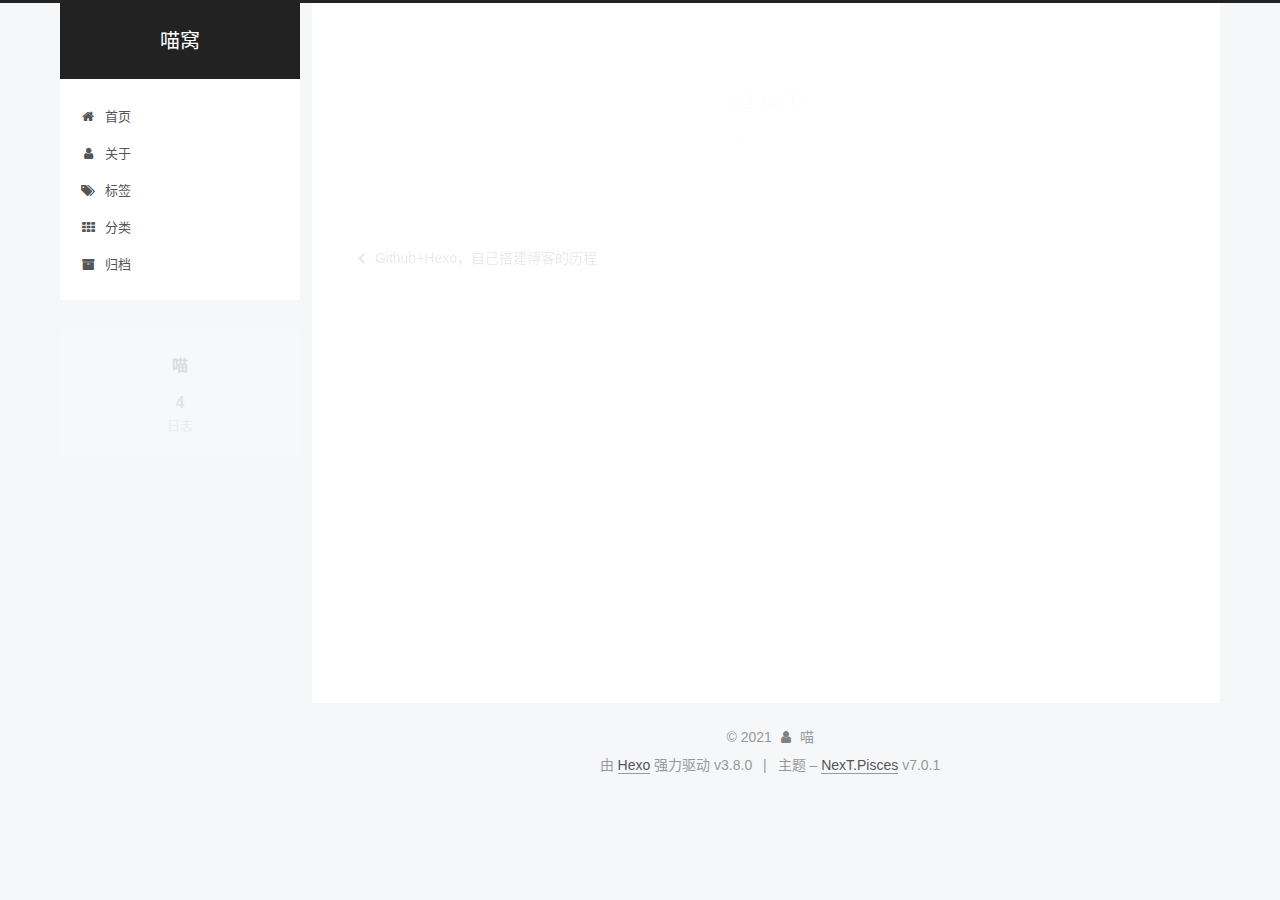
<file: 2020/12/17/123456/index.html>
<!DOCTYPE html>












  


<html class="theme-next pisces use-motion" lang="zh-CN">
<head><meta name="generator" content="Hexo 3.8.0">
  <meta charset="UTF-8">
<meta http-equiv="X-UA-Compatible" content="IE=edge">
<meta name="viewport" content="width=device-width, initial-scale=1, maximum-scale=2">
<meta name="theme-color" content="#222">
























<link rel="stylesheet" href="/lib/font-awesome/css/font-awesome.min.css?v=4.6.2">

<link rel="stylesheet" href="/css/main.css?v=7.0.1">


  <link rel="apple-touch-icon" sizes="180x180" href="/images/apple-touch-icon-next.png?v=7.0.1">


  <link rel="icon" type="image/png" sizes="32x32" href="/images/favicon32.png?v=7.0.1">


  <link rel="icon" type="image/png" sizes="16x16" href="/images/favicon16.png?v=7.0.1">


  <link rel="mask-icon" href="/images/logo.svg?v=7.0.1" color="#222">







<script id="hexo.configurations">
  var NexT = window.NexT || {};
  var CONFIG = {
    root: '/',
    scheme: 'Pisces',
    version: '7.0.1',
    sidebar: {"position":"left","display":"post","offset":12,"onmobile":false,"dimmer":false},
    back2top: true,
    back2top_sidebar: false,
    fancybox: false,
    fastclick: false,
    lazyload: false,
    tabs: true,
    motion: {"enable":true,"async":false,"transition":{"post_block":"fadeIn","post_header":"slideDownIn","post_body":"slideDownIn","coll_header":"slideLeftIn","sidebar":"slideUpIn"}},
    algolia: {
      applicationID: '',
      apiKey: '',
      indexName: '',
      hits: {"per_page":10},
      labels: {"input_placeholder":"Search for Posts","hits_empty":"We didn't find any results for the search: ${query}","hits_stats":"${hits} results found in ${time} ms"}
    }
  };
</script>


  




  <meta property="og:type" content="article">
<meta property="og:title" content="123456">
<meta property="og:url" content="http://yoursite.com/2020/12/17/123456/index.html">
<meta property="og:site_name" content="喵窝">
<meta property="og:locale" content="zh-CN">
<meta property="og:updated_time" content="2020-12-17T08:39:21.519Z">
<meta name="twitter:card" content="summary">
<meta name="twitter:title" content="123456">






  <link rel="canonical" href="http://yoursite.com/2020/12/17/123456/">



<script id="page.configurations">
  CONFIG.page = {
    sidebar: "",
  };
</script>

  <title>123456 | 喵窝</title>
  












  <noscript>
  <style>
  .use-motion .motion-element,
  .use-motion .brand,
  .use-motion .menu-item,
  .sidebar-inner,
  .use-motion .post-block,
  .use-motion .pagination,
  .use-motion .comments,
  .use-motion .post-header,
  .use-motion .post-body,
  .use-motion .collection-title { opacity: initial; }

  .use-motion .logo,
  .use-motion .site-title,
  .use-motion .site-subtitle {
    opacity: initial;
    top: initial;
  }

  .use-motion .logo-line-before i { left: initial; }
  .use-motion .logo-line-after i { right: initial; }
  </style>
</noscript>

</head>

<body itemscope itemtype="http://schema.org/WebPage" lang="zh-CN">

  
  
    
  

  <div class="container sidebar-position-left page-post-detail">
    <div class="headband"></div>

    <header id="header" class="header" itemscope itemtype="http://schema.org/WPHeader">
      <div class="header-inner"><div class="site-brand-wrapper">
  <div class="site-meta">
    

    <div class="custom-logo-site-title">
      <a href="/" class="brand" rel="start">
        <span class="logo-line-before"><i></i></span>
        <span class="site-title">喵窝</span>
        <span class="logo-line-after"><i></i></span>
      </a>
    </div>
    
    
  </div>

  <div class="site-nav-toggle">
    <button aria-label="切换导航栏">
      <span class="btn-bar"></span>
      <span class="btn-bar"></span>
      <span class="btn-bar"></span>
    </button>
  </div>
</div>



<nav class="site-nav">
  
    <ul id="menu" class="menu">
      
        
        
        
          
          <li class="menu-item menu-item-home">

    
    
    
      
    

    

    <a href="/" rel="section"><i class="menu-item-icon fa fa-fw fa-home"></i> <br>首页</a>

  </li>
        
        
        
          
          <li class="menu-item menu-item-about">

    
    
    
      
    

    

    <a href="/about/" rel="section"><i class="menu-item-icon fa fa-fw fa-user"></i> <br>关于</a>

  </li>
        
        
        
          
          <li class="menu-item menu-item-tags">

    
    
    
      
    

    

    <a href="/tags/" rel="section"><i class="menu-item-icon fa fa-fw fa-tags"></i> <br>标签</a>

  </li>
        
        
        
          
          <li class="menu-item menu-item-categories">

    
    
    
      
    

    

    <a href="/categories/" rel="section"><i class="menu-item-icon fa fa-fw fa-th"></i> <br>分类</a>

  </li>
        
        
        
          
          <li class="menu-item menu-item-archives">

    
    
    
      
    

    

    <a href="/archives/" rel="section"><i class="menu-item-icon fa fa-fw fa-archive"></i> <br>归档</a>

  </li>

      
      
    </ul>
  

  

  
</nav>



  



</div>
    </header>

    


    <main id="main" class="main">
      <div class="main-inner">
        <div class="content-wrap">
          
            

          
          <div id="content" class="content">
            

  <div id="posts" class="posts-expand">
    

  

  
  
  

  

  <article class="post post-type-normal" itemscope itemtype="http://schema.org/Article">
  
  
  
  <div class="post-block">
    <link itemprop="mainEntityOfPage" href="http://yoursite.com/2020/12/17/123456/">

    <span hidden itemprop="author" itemscope itemtype="http://schema.org/Person">
      <meta itemprop="name" content="喵">
      <meta itemprop="description" content>
      <meta itemprop="image" content="/images/avatar.gif">
    </span>

    <span hidden itemprop="publisher" itemscope itemtype="http://schema.org/Organization">
      <meta itemprop="name" content="喵窝">
    </span>

    
      <header class="post-header">

        
        
          <h1 class="post-title" itemprop="name headline">123456

              
            
          </h1>
        

        <div class="post-meta">
          <span class="post-time">

            
            
            

            
              <span class="post-meta-item-icon">
                <i class="fa fa-calendar-o"></i>
              </span>
              
                <span class="post-meta-item-text">发表于</span>
              

              
                
              

              <time title="创建时间：2020-12-17 16:39:21" itemprop="dateCreated datePublished" datetime="2020-12-17T16:39:21+08:00">2020-12-17</time>
            

            
          </span>

          

          
            
            
          

          
          

          

          

          

        </div>
      </header>
    

    
    
    
    <div class="post-body" itemprop="articleBody">

      
      

      
        
      
    </div>

    

    
    
    

    

    
      
    
    

    

    <footer class="post-footer">
      

      
      
      

      
        <div class="post-nav">
          <div class="post-nav-next post-nav-item">
            
              <a href="/2019/03/22/建博客遇到的坑/" rel="next" title="Github+Hexo，自己搭建博客的历程">
                <i class="fa fa-chevron-left"></i> Github+Hexo，自己搭建博客的历程
              </a>
            
          </div>

          <span class="post-nav-divider"></span>

          <div class="post-nav-prev post-nav-item">
            
          </div>
        </div>
      

      
      
    </footer>
  </div>
  
  
  
  </article>


  </div>


          </div>
          

  



        </div>
        
          
  
  <div class="sidebar-toggle">
    <div class="sidebar-toggle-line-wrap">
      <span class="sidebar-toggle-line sidebar-toggle-line-first"></span>
      <span class="sidebar-toggle-line sidebar-toggle-line-middle"></span>
      <span class="sidebar-toggle-line sidebar-toggle-line-last"></span>
    </div>
  </div>

  <aside id="sidebar" class="sidebar">
    <div class="sidebar-inner">

      

      

      <div class="site-overview-wrap sidebar-panel sidebar-panel-active">
        <div class="site-overview">
          <div class="site-author motion-element" itemprop="author" itemscope itemtype="http://schema.org/Person">
            
              <p class="site-author-name" itemprop="name">喵</p>
              <div class="site-description motion-element" itemprop="description"></div>
          </div>

          
            <nav class="site-state motion-element">
              
                <div class="site-state-item site-state-posts">
                
                  <a href="/archives/">
                
                    <span class="site-state-item-count">4</span>
                    <span class="site-state-item-name">日志</span>
                  </a>
                </div>
              

              

              
            </nav>
          

          

          

          

          

          
          

          
            
          
          

        </div>
      </div>

      

      

    </div>
  </aside>
  


        
      </div>
    </main>

    <footer id="footer" class="footer">
      <div class="footer-inner">
        <div class="copyright">&copy; <span itemprop="copyrightYear">2021</span>
  <span class="with-love" id="animate">
    <i class="fa fa-user"></i>
  </span>
  <span class="author" itemprop="copyrightHolder">喵</span>

  

  
</div>


  <div class="powered-by">由 <a href="https://hexo.io" class="theme-link" rel="noopener" target="_blank">Hexo</a> 强力驱动 v3.8.0</div>



  <span class="post-meta-divider">|</span>



  <div class="theme-info">主题 – <a href="https://theme-next.org" class="theme-link" rel="noopener" target="_blank">NexT.Pisces</a> v7.0.1</div>




        








        
      </div>
    </footer>

    
      <div class="back-to-top">
        <i class="fa fa-arrow-up"></i>
        
      </div>
    

    

    

    
  </div>

  

<script>
  if (Object.prototype.toString.call(window.Promise) !== '[object Function]') {
    window.Promise = null;
  }
</script>


























  
  <script src="/lib/jquery/index.js?v=2.1.3"></script>

  
  <script src="/lib/velocity/velocity.min.js?v=1.2.1"></script>

  
  <script src="/lib/velocity/velocity.ui.min.js?v=1.2.1"></script>


  


  <script src="/js/src/utils.js?v=7.0.1"></script>

  <script src="/js/src/motion.js?v=7.0.1"></script>



  
  


  <script src="/js/src/affix.js?v=7.0.1"></script>

  <script src="/js/src/schemes/pisces.js?v=7.0.1"></script>



  
  <script src="/js/src/scrollspy.js?v=7.0.1"></script>
<script src="/js/src/post-details.js?v=7.0.1"></script>



  


  <script src="/js/src/next-boot.js?v=7.0.1"></script>


  

  

  

  


  


  




  

  

  

  

  

  

  

  

  

  

  

  

  

  

</body>
</html>
</file>
<file: css/main.css>
/* normalize.css v8.0.1 | MIT License | github.com/necolas/normalize.css */
html {
  line-height: 1.15; /* 1 */
  -webkit-text-size-adjust: 100%; /* 2 */
}
body {
  margin: 0;
}
main {
  display: block;
}
h1 {
  font-size: 2em;
  margin: 0.67em 0;
}
hr {
  box-sizing: content-box; /* 1 */
  height: 0; /* 1 */
  overflow: visible; /* 2 */
}
pre {
  font-family: monospace, monospace; /* 1 */
  font-size: 1em; /* 2 */
}
a {
  background-color: transparent;
}
abbr[title] {
  border-bottom: none; /* 1 */
  text-decoration: underline; /* 2 */
  text-decoration: underline dotted; /* 2 */
}
b,
strong {
  font-weight: bolder;
}
code,
kbd,
samp {
  font-family: monospace, monospace; /* 1 */
  font-size: 1em; /* 2 */
}
small {
  font-size: 80%;
}
sub,
sup {
  font-size: 75%;
  line-height: 0;
  position: relative;
  vertical-align: baseline;
}
sub {
  bottom: -0.25em;
}
sup {
  top: -0.5em;
}
img {
  border-style: none;
}
button,
input,
optgroup,
select,
textarea {
  font-family: inherit; /* 1 */
  font-size: 100%; /* 1 */
  line-height: 1.15; /* 1 */
  margin: 0; /* 2 */
}
button,
input {
/* 1 */
  overflow: visible;
}
button,
select {
/* 1 */
  text-transform: none;
}
button,
[type="button"],
[type="reset"],
[type="submit"] {
  -webkit-appearance: button;
}
button::-moz-focus-inner,
[type="button"]::-moz-focus-inner,
[type="reset"]::-moz-focus-inner,
[type="submit"]::-moz-focus-inner {
  border-style: none;
  padding: 0;
}
button:-moz-focusring,
[type="button"]:-moz-focusring,
[type="reset"]:-moz-focusring,
[type="submit"]:-moz-focusring {
  outline: 1px dotted ButtonText;
}
fieldset {
  padding: 0.35em 0.75em 0.625em;
}
legend {
  box-sizing: border-box; /* 1 */
  color: inherit; /* 2 */
  display: table; /* 1 */
  max-width: 100%; /* 1 */
  padding: 0; /* 3 */
  white-space: normal; /* 1 */
}
progress {
  vertical-align: baseline;
}
textarea {
  overflow: auto;
}
[type="checkbox"],
[type="radio"] {
  box-sizing: border-box; /* 1 */
  padding: 0; /* 2 */
}
[type="number"]::-webkit-inner-spin-button,
[type="number"]::-webkit-outer-spin-button {
  height: auto;
}
[type="search"] {
  -webkit-appearance: textfield; /* 1 */
  outline-offset: -2px; /* 2 */
}
[type="search"]::-webkit-search-decoration {
  -webkit-appearance: none;
}
::-webkit-file-upload-button {
  -webkit-appearance: button; /* 1 */
  font: inherit; /* 2 */
}
details {
  display: block;
}
summary {
  display: list-item;
}
template {
  display: none;
}
[hidden] {
  display: none;
}
::selection {
  background: #262a30;
  color: #fff;
}
body {
  position: relative;
  font-family: 'Lato', "PingFang SC", "Microsoft YaHei", sans-serif;
  font-size: 14px;
  line-height: 2;
  color: #555;
  background: #f5f7f9;
}
@media (max-width: 767px) {
  body {
    padding-right: 0 !important;
  }
}
@media (min-width: 768px) and (max-width: 991px) {
  body {
    padding-right: 0 !important;
  }
}
@media (min-width: 1200px) {
  body {
    font-size: 16px;
  }
}
h1,
h2,
h3,
h4,
h5,
h6 {
  margin: 20px 0 15px;
  padding: 0;
  font-weight: bold;
  line-height: 1.5;
  font-family: 'Lato', "PingFang SC", "Microsoft YaHei", sans-serif;
}
h1 {
  font-size: 22px;
}
h1 code {
  font-size: 1em;
}
@media (max-width: 767px) {
  h1 {
    font-size: 18px;
  }
  h1 code {
    font-size: 1em;
  }
}
h2 {
  font-size: 20px;
}
h2 code {
  font-size: 1em;
}
@media (max-width: 767px) {
  h2 {
    font-size: 16px;
  }
  h2 code {
    font-size: 1em;
  }
}
h3 {
  font-size: 18px;
}
h3 code {
  font-size: 1em;
}
@media (max-width: 767px) {
  h3 {
    font-size: 14px;
  }
  h3 code {
    font-size: 1em;
  }
}
h4 {
  font-size: 16px;
}
h4 code {
  font-size: 1em;
}
@media (max-width: 767px) {
  h4 {
    font-size: 12px;
  }
  h4 code {
    font-size: 1em;
  }
}
h5 {
  font-size: 14px;
}
h5 code {
  font-size: 1em;
}
@media (max-width: 767px) {
  h5 {
    font-size: 10px;
  }
  h5 code {
    font-size: 1em;
  }
}
h6 {
  font-size: 12px;
}
h6 code {
  font-size: 1em;
}
@media (max-width: 767px) {
  h6 {
    font-size: 8px;
  }
  h6 code {
    font-size: 1em;
  }
}
p {
  margin: 0 0 20px 0;
}
a,
span.exturl {
  overflow-wrap: break-word;
  word-wrap: break-word;
  background-color: transparent;
  color: #555;
  text-decoration: none;
  outline: none;
  border-bottom: 1px solid #999;
  cursor: pointer;
}
a:hover,
span.exturl:hover {
  color: #222;
  border-bottom-color: #222;
}
video {
  max-width: 100%;
  display: block;
  margin-left: auto;
  margin-right: auto;
}
img {
  display: block;
  margin: auto;
  max-width: 100%;
  height: auto;
}
hr {
  margin: 40px 0;
  height: 3px;
  border: none;
  background-color: #ddd;
  background-image: repeating-linear-gradient(-45deg, #fff, #fff 4px, transparent 4px, transparent 8px);
}
blockquote {
  margin: 0;
  padding: 0 15px;
  color: #666;
  border-left: 4px solid #ddd;
}
blockquote cite::before {
  content: "-";
  padding: 0 5px;
}
dt {
  font-weight: 700;
}
dd {
  margin: 0;
  padding: 0;
}
kbd {
  border: 1px solid #ccc;
  border-radius: 0.2em;
  box-shadow: 0.1em 0.1em 0.2em rgba(0,0,0,0.1);
  background-color: #f9f9f9;
  font-family: inherit;
  background-image: linear-gradient(top, #eee, #fff, #eee);
  padding: 0.1em 0.3em;
  white-space: nowrap;
}
.text-left {
  text-align: left;
}
.text-center {
  text-align: center;
}
.text-right {
  text-align: right;
}
.text-justify {
  text-align: justify;
}
.text-nowrap {
  white-space: nowrap;
}
.text-lowercase {
  text-transform: lowercase;
}
.text-uppercase {
  text-transform: uppercase;
}
.text-capitalize {
  text-transform: capitalize;
}
.center-block {
  display: block;
  margin-left: auto;
  margin-right: auto;
}
.clearfix:before,
.clearfix:after {
  content: " ";
  display: table;
}
.clearfix:after {
  clear: both;
}
.pullquote {
  width: 45%;
}
.pullquote.left {
  float: left;
  margin-left: 5px;
  margin-right: 10px;
}
.pullquote.right {
  float: right;
  margin-left: 10px;
  margin-right: 5px;
}
.affix.affix.affix {
  position: fixed;
}
.translation {
  margin-top: -20px;
  font-size: 14px;
  color: #999;
}
.scrollbar-measure {
  width: 100px;
  height: 100px;
  overflow: scroll;
  position: absolute;
  top: -9999px;
}
.use-motion .motion-element {
  opacity: 0;
}
.table-container {
  margin: 20px 0;
  overflow: auto;
  -webkit-overflow-scrolling: touch;
}
table {
  width: 100%;
  border-collapse: collapse;
  border-spacing: 0;
  font-size: 14px;
}
table>tbody>tr:nth-of-type(odd) {
  background-color: #f9f9f9;
}
table>tbody>tr:hover {
  background-color: #f5f5f5;
}
caption,
th,
td {
  padding: 8px;
  text-align: left;
  vertical-align: middle;
  font-weight: normal;
}
th,
td {
  border: 1px solid #ddd;
  border-bottom: 3px solid #ddd;
}
th {
  padding-bottom: 10px;
  font-weight: 700;
}
td {
  border-bottom-width: 1px;
}
html,
body {
  height: 100%;
}
.container {
  position: relative;
}
.header-inner {
  margin: 0 auto;
  padding: 100px 0 70px;
  width: calc(100% - 20px);
}
@media (min-width: 1200px) {
  .container .header-inner {
    width: 1160px;
  }
}
@media (min-width: 1600px) {
  .container .header-inner {
    width: 73%;
  }
}
.main-inner {
  margin: 0 auto;
  width: calc(100% - 20px);
}
@media (min-width: 1200px) {
  .container .main-inner {
    width: 1160px;
  }
}
@media (min-width: 1600px) {
  .container .main-inner {
    width: 73%;
  }
}
.footer {
  padding: 20px 0;
}
.footer-inner {
  box-sizing: border-box;
  margin: 0px auto;
  width: calc(100% - 20px);
}
@media (min-width: 1200px) {
  .container .footer-inner {
    width: 1160px;
  }
}
@media (min-width: 1600px) {
  .container .footer-inner {
    width: 73%;
  }
}
pre,
.highlight {
  overflow: auto;
  margin: 20px 0;
  padding: 0;
  font-size: 14px;
  color: #4d4d4c;
  background: #f7f7f7;
  line-height: 1.6;
}
pre,
code {
  font-family: consolas, Menlo, "PingFang SC", "Microsoft YaHei", monospace;
}
code {
  overflow-wrap: break-word;
  word-wrap: break-word;
  padding: 2px 4px;
  color: #555;
  background: #eee;
  border-radius: 3px;
  font-size: 14px;
}
pre {
  padding: 10px;
}
pre code {
  padding: 0;
  color: #4d4d4c;
  background: none;
  text-shadow: none;
}
.highlight {
  border-radius: 1px;
}
.highlight pre {
  border: none;
  margin: 0;
  padding: 10px 0;
}
.highlight table {
  margin: 0;
  width: auto;
  border: none;
}
.highlight td {
  border: none;
  padding: 0;
}
.highlight figcaption {
  font-size: 1em;
  color: #4d4d4c;
  line-height: 1em;
  margin-bottom: 1em;
  margin: 0em;
  padding: 0.5em;
  background: #eee;
  border-bottom: 1px solid #e9e9e9;
}
.highlight figcaption:before,
.highlight figcaption:after {
  content: " ";
  display: table;
}
.highlight figcaption:after {
  clear: both;
}
.highlight figcaption a {
  float: right;
  color: #4d4d4c;
}
.highlight figcaption a:hover {
  border-bottom-color: #4d4d4c;
}
.highlight .gutter pre {
  padding-left: 10px;
  padding-right: 10px;
  color: #869194;
  text-align: right;
  background-color: #eff2f3;
}
.highlight .code pre {
  width: 100%;
  padding-left: 10px;
  padding-right: 10px;
  background-color: #f7f7f7;
}
.highlight .line {
  height: 20px;
}
.gutter {
  -webkit-user-select: none;
  -moz-user-select: none;
  -ms-user-select: none;
  user-select: none;
}
.gist table {
  width: auto;
}
.gist table td {
  border: none;
}
pre .deletion {
  background: #fdd;
}
pre .addition {
  background: #dfd;
}
pre .meta {
  color: #8959a8;
}
pre .comment {
  color: #8e908c;
}
pre .variable,
pre .attribute,
pre .tag,
pre .name,
pre .regexp,
pre .ruby .constant,
pre .xml .tag .title,
pre .xml .pi,
pre .xml .doctype,
pre .html .doctype,
pre .css .id,
pre .css .class,
pre .css .pseudo {
  color: #c82829;
}
pre .number,
pre .preprocessor,
pre .built_in,
pre .builtin-name,
pre .literal,
pre .params,
pre .constant,
pre .command {
  color: #f5871f;
}
pre .ruby .class .title,
pre .css .rules .attribute,
pre .string,
pre .symbol,
pre .value,
pre .inheritance,
pre .header,
pre .ruby .symbol,
pre .xml .cdata,
pre .special,
pre .formula {
  color: #718c00;
}
pre .title,
pre .css .hexcolor {
  color: #3e999f;
}
pre .function,
pre .python .decorator,
pre .python .title,
pre .ruby .function .title,
pre .ruby .title .keyword,
pre .perl .sub,
pre .javascript .title,
pre .coffeescript .title {
  color: #4271ae;
}
pre .keyword,
pre .javascript .function {
  color: #8959a8;
}
.posts-expand .post-body img.full-image {
  border: none;
}
.blockquote-center,
.page-home .post-type-quote blockquote,
.page-post-detail .post-type-quote blockquote {
  position: relative;
  margin: 40px 0;
  padding: 0;
  border-left: none;
  text-align: center;
}
.blockquote-center::before,
.page-home .post-type-quote blockquote::before,
.page-post-detail .post-type-quote blockquote::before,
.blockquote-center::after,
.page-home .post-type-quote blockquote::after,
.page-post-detail .post-type-quote blockquote::after {
  position: absolute;
  content: ' ';
  display: block;
  width: 100%;
  height: 24px;
  opacity: 0.2;
  background-repeat: no-repeat;
  background-position: 0 -6px;
  background-size: 22px 22px;
}
.blockquote-center::before,
.page-home .post-type-quote blockquote::before,
.page-post-detail .post-type-quote blockquote::before {
  top: -20px;
  background-image: url("../images/quote-l.svg");
  border-top: 1px solid #ccc;
}
.blockquote-center::after,
.page-home .post-type-quote blockquote::after,
.page-post-detail .post-type-quote blockquote::after {
  bottom: -20px;
  background-image: url("../images/quote-r.svg");
  border-bottom: 1px solid #ccc;
  background-position: 100% 8px;
}
.blockquote-center p,
.page-home .post-type-quote blockquote p,
.page-post-detail .post-type-quote blockquote p,
.blockquote-center div,
.page-home .post-type-quote blockquote div,
.page-post-detail .post-type-quote blockquote div {
  text-align: center;
}
.post .post-body .group-picture img {
  box-sizing: border-box;
  padding: 0 3px;
  border: none;
}
.post .group-picture-row {
  overflow: hidden;
  margin-top: 6px;
}
.post .group-picture-row:first-child {
  margin-top: 0;
}
.post .group-picture-column {
  float: left;
}
.page-post-detail .post-body .group-picture-column {
  float: none;
  margin-top: 10px;
  width: auto !important;
}
.page-post-detail .post-body .group-picture-column img {
  margin: 0 auto;
}
.page-archive .group-picture-container {
  overflow: hidden;
}
.page-archive .group-picture-row {
  float: left;
}
.page-archive .group-picture-row:first-child {
  margin-top: 6px;
}
.page-archive .group-picture-column {
  max-width: 150px;
  max-height: 150px;
}
.post-body .label {
  display: inline;
  padding: 0 2px;
  white-space: nowrap;
}
.post-body .label.default {
  background-color: #f0f0f0;
}
.post-body .label.primary {
  background-color: #efe6f7;
}
.post-body .label.info {
  background-color: #e5f2f8;
}
.post-body .label.success {
  background-color: #e7f4e9;
}
.post-body .label.warning {
  background-color: #fcf6e1;
}
.post-body .label.danger {
  background-color: #fae8eb;
}
.post-body .note {
  position: relative;
  padding: 15px;
  margin-bottom: 20px;
  border: 1px solid #eee;
  border-left-width: 5px;
  border-radius: 3px;
}
.post-body .note h2,
.post-body .note h3,
.post-body .note h4,
.post-body .note h5,
.post-body .note h6 {
  margin-top: 0;
  margin-bottom: 0;
  border-bottom: initial;
  padding-top: 0 !important;
}
.post-body .note p:first-child,
.post-body .note ul:first-child,
.post-body .note ol:first-child,
.post-body .note table:first-child,
.post-body .note pre:first-child,
.post-body .note blockquote:first-child {
  margin-top: 0;
}
.post-body .note p:last-child,
.post-body .note ul:last-child,
.post-body .note ol:last-child,
.post-body .note table:last-child,
.post-body .note pre:last-child,
.post-body .note blockquote:last-child {
  margin-bottom: 0;
}
.post-body .note.default {
  border-left-color: #777;
}
.post-body .note.default h2,
.post-body .note.default h3,
.post-body .note.default h4,
.post-body .note.default h5,
.post-body .note.default h6 {
  color: #777;
}
.post-body .note.primary {
  border-left-color: #6f42c1;
}
.post-body .note.primary h2,
.post-body .note.primary h3,
.post-body .note.primary h4,
.post-body .note.primary h5,
.post-body .note.primary h6 {
  color: #6f42c1;
}
.post-body .note.info {
  border-left-color: #428bca;
}
.post-body .note.info h2,
.post-body .note.info h3,
.post-body .note.info h4,
.post-body .note.info h5,
.post-body .note.info h6 {
  color: #428bca;
}
.post-body .note.success {
  border-left-color: #5cb85c;
}
.post-body .note.success h2,
.post-body .note.success h3,
.post-body .note.success h4,
.post-body .note.success h5,
.post-body .note.success h6 {
  color: #5cb85c;
}
.post-body .note.warning {
  border-left-color: #f0ad4e;
}
.post-body .note.warning h2,
.post-body .note.warning h3,
.post-body .note.warning h4,
.post-body .note.warning h5,
.post-body .note.warning h6 {
  color: #f0ad4e;
}
.post-body .note.danger {
  border-left-color: #d9534f;
}
.post-body .note.danger h2,
.post-body .note.danger h3,
.post-body .note.danger h4,
.post-body .note.danger h5,
.post-body .note.danger h6 {
  color: #d9534f;
}
.post-body .tabs {
  position: relative;
  display: block;
  margin-bottom: 20px;
  padding-top: 10px;
}
.post-body .tabs ul.nav-tabs {
  margin: 0;
  padding: 0;
  display: flex;
  margin-bottom: -1px;
}
@media (max-width: 413px) {
  .post-body .tabs ul.nav-tabs {
    display: block;
    margin-bottom: 5px;
  }
}
.post-body .tabs ul.nav-tabs li.tab {
  list-style-type: none !important;
  margin: 0 0.25em 0 0;
  border-top: 3px solid transparent;
  border-left: 1px solid transparent;
  border-right: 1px solid transparent;
}
@media (max-width: 413px) {
  .post-body .tabs ul.nav-tabs li.tab {
    margin: initial;
    border-top: 1px solid transparent;
    border-left: 3px solid transparent;
    border-right: 1px solid transparent;
    border-bottom: 1px solid transparent;
  }
}
.post-body .tabs ul.nav-tabs li.tab a {
  outline: 0;
  border-bottom: initial;
  display: block;
  line-height: 1.8em;
  padding: 0.25em 0.75em;
  transition-duration: 0.2s;
  transition-timing-function: ease-out;
  transition-delay: 0s;
}
.post-body .tabs ul.nav-tabs li.tab a i {
  width: 1.285714285714286em;
}
.post-body .tabs ul.nav-tabs li.tab.active {
  border-top: 3px solid #fc6423;
  border-left: 1px solid #ddd;
  border-right: 1px solid #ddd;
  background-color: #fff;
}
@media (max-width: 413px) {
  .post-body .tabs ul.nav-tabs li.tab.active {
    border-top: 1px solid #ddd;
    border-left: 3px solid #fc6423;
    border-right: 1px solid #ddd;
    border-bottom: 1px solid #ddd;
  }
}
.post-body .tabs ul.nav-tabs li.tab.active a {
  cursor: default;
  color: #555;
}
.post-body .tabs .tab-content {
  background-color: #fff;
}
.post-body .tabs .tab-content .tab-pane {
  border: 1px solid #ddd;
  padding: 20px 20px 0 20px;
}
.post-body .tabs .tab-content .tab-pane:not(.active) {
  display: none !important;
}
.post-body .tabs .tab-content .tab-pane.active {
  display: block !important;
}
.btn {
  display: inline-block;
  padding: 0 20px;
  font-size: 14px;
  color: #555;
  background: #fff;
  border: 2px solid #555;
  text-decoration: none;
  border-radius: 2px;
  transition-property: background-color;
  transition-duration: 0.2s;
  transition-timing-function: ease-in-out;
  transition-delay: 0s;
  line-height: 2;
}
.btn:hover {
  border-color: #222;
  color: #fff;
  background: #222;
}
.btn +.btn {
  margin: 0 0 8px 8px;
}
.btn .fa-fw {
  width: 1.285714285714286em;
  text-align: left;
}
.btn-bar {
  display: block;
  width: 22px;
  height: 2px;
  background: #555;
  border-radius: 1px;
}
.btn-bar+.btn-bar {
  margin-top: 4px;
}
.pagination {
  margin: 120px 0 40px;
  text-align: center;
  border-top: 1px solid #eee;
}
.page-number-basic,
.pagination .prev,
.pagination .next,
.pagination .page-number,
.pagination .space {
  display: inline-block;
  position: relative;
  top: -1px;
  margin: 0 10px;
  padding: 0 11px;
}
@media (max-width: 767px) {
  .page-number-basic,
  .pagination .prev,
  .pagination .next,
  .pagination .page-number,
  .pagination .space {
    margin: 0 5px;
  }
}
.pagination .prev,
.pagination .next,
.pagination .page-number {
  border-bottom: 0;
  border-top: 1px solid #eee;
  transition-property: border-color;
  transition-duration: 0.2s;
  transition-timing-function: ease-in-out;
  transition-delay: 0s;
}
.pagination .prev:hover,
.pagination .next:hover,
.pagination .page-number:hover {
  border-top-color: #222;
}
.pagination .space {
  padding: 0;
  margin: 0;
}
.pagination .prev {
  margin-left: 0;
}
.pagination .next {
  margin-right: 0;
}
.pagination .page-number.current {
  color: #fff;
  background: #ccc;
  border-top-color: #ccc;
}
@media (max-width: 767px) {
  .pagination {
    border-top: none;
  }
  .pagination .prev,
  .pagination .next,
  .pagination .page-number {
    margin-bottom: 10px;
    border-top: 0;
    border-bottom: 1px solid #eee;
    padding: 0 10px;
  }
  .pagination .prev:hover,
  .pagination .next:hover,
  .pagination .page-number:hover {
    border-bottom-color: #222;
  }
}
.comments {
  margin: 60px 20px 0;
}
.tag-cloud {
  text-align: center;
}
.tag-cloud a {
  display: inline-block;
  margin: 10px;
}
.tag-cloud a:hover {
  color: #222 !important;
}
.back-to-top {
  box-sizing: border-box;
  position: fixed;
  bottom: -100px;
  right: 30px;
  z-index: 1050;
  padding: 0 6px;
  width: 24px;
  background: #222;
  font-size: 12px;
  opacity: 0.6;
  color: #fff;
  cursor: pointer;
  text-align: center;
  transition-property: bottom;
  transition-duration: 0.2s;
  transition-timing-function: ease-in-out;
  transition-delay: 0s;
}
.back-to-top.back-to-top-on {
  bottom: 30px;
}
.back-to-top:hover {
  color: #fc6423;
}
.header {
  background: transparent;
}
.header-inner {
  position: relative;
}
.headband {
  height: 3px;
  background: #222;
}
.site-meta {
  margin: 0;
  text-align: center;
}
@media (max-width: 767px) {
  .site-meta {
    text-align: center;
  }
}
.brand {
  position: relative;
  display: inline-block;
  padding: 0 40px;
  color: #fff;
  background: #222;
  border-bottom: none;
}
.brand:hover {
  color: #fff;
}
.logo {
  display: inline-block;
  margin-right: 5px;
  line-height: 36px;
  vertical-align: top;
}
.site-title {
  display: inline-block;
  vertical-align: top;
  line-height: 36px;
  font-size: 20px;
  font-weight: normal;
  font-family: 'Lato', "PingFang SC", "Microsoft YaHei", sans-serif;
}
.site-subtitle {
  margin-top: 10px;
  font-size: 13px;
  color: #ddd;
}
.use-motion .brand {
  opacity: 0;
}
.use-motion .logo,
.use-motion .site-title,
.use-motion .site-subtitle,
.use-motion .custom-logo-image {
  opacity: 0;
  position: relative;
  top: -10px;
}
.site-nav-toggle {
  display: none;
  position: absolute;
  top: 10px;
  left: 10px;
}
@media (max-width: 767px) {
  .site-nav-toggle {
    display: block;
  }
}
.site-nav-toggle button {
  margin-top: 2px;
  padding: 9px 10px;
  background: transparent;
  border: none;
}
@media (max-width: 767px) {
  .site-nav {
    display: none;
    margin: 0 -10px;
    padding: 0 10px;
    clear: both;
    border-top: 1px solid #ddd;
  }
}
@media (min-width: 768px) and (max-width: 991px) {
  .site-nav {
    display: block !important;
  }
}
@media (min-width: 992px) {
  .site-nav {
    display: block !important;
  }
}
.menu {
  margin-top: 20px;
  padding-left: 0;
  text-align: center;
}
.menu .menu-item {
  display: inline-block;
  margin: 0 10px;
  list-style: none;
}
@media screen and (max-width: 767px) {
  .menu .menu-item {
    margin-top: 10px;
  }
}
.menu .menu-item a,
.menu .menu-item span.exturl {
  display: block;
  font-size: 13px;
  line-height: inherit;
  border-bottom: 1px solid transparent;
  transition-property: border-color;
  transition-duration: 0.2s;
  transition-timing-function: ease-in-out;
  transition-delay: 0s;
}
.menu .menu-item a:hover,
.menu .menu-item span.exturl:hover {
  border-bottom-color: #222;
}
.menu .menu-item .fa {
  margin-right: 5px;
}
.use-motion .menu-item {
  opacity: 0;
}
.post-body {
  overflow-wrap: break-word;
  word-wrap: break-word;
  font-family: 'Lato', "PingFang SC", "Microsoft YaHei", sans-serif;
}
.post-body span.exturl .fa {
  font-size: 14px;
  margin-left: 4px;
}
.post-body .fancybox img {
  display: block !important;
  margin: 0 auto;
  cursor: pointer;
  cursor: zoom-in;
}
.post-body .image-caption,
.post-body .figure .caption {
  margin: -20px auto 15px;
  text-align: center;
  font-size: 14px;
  color: #999;
  font-weight: bold;
  line-height: 1;
}
.post-sticky-flag {
  display: inline-block;
  font-size: 16px;
  transform: rotate(30deg);
}
.use-motion .post-block,
.use-motion .pagination,
.use-motion .comments {
  opacity: 0;
}
.use-motion .post-header {
  opacity: 0;
}
.use-motion .post-body {
  opacity: 0;
}
.use-motion .collection-title {
  opacity: 0;
}
.posts-expand {
  padding-top: 40px;
}
@media (max-width: 767px) {
  .posts-expand {
    margin: 0 20px;
  }
  .post-body pre .gutter pre {
    padding-right: 10px;
  }
  .post-body .highlight {
    margin-left: 0px;
    margin-right: 0px;
    padding: 0;
  }
  .post-body .highlight .gutter pre {
    padding-right: 10px;
  }
}
@media (min-width: 992px) {
  .posts-expand .post-body {
    text-align: justify;
  }
}
@media (max-width: 991px) {
  .posts-expand .post-body {
    text-align: justify;
  }
}
.posts-expand .post-body h2,
.posts-expand .post-body h3,
.posts-expand .post-body h4,
.posts-expand .post-body h5,
.posts-expand .post-body h6 {
  padding-top: 10px;
}
.posts-expand .post-body h2 .header-anchor,
.posts-expand .post-body h3 .header-anchor,
.posts-expand .post-body h4 .header-anchor,
.posts-expand .post-body h5 .header-anchor,
.posts-expand .post-body h6 .header-anchor {
  float: right;
  margin-left: 10px;
  color: #ccc;
  border-bottom-style: none;
  visibility: hidden;
}
.posts-expand .post-body h2 .header-anchor:hover,
.posts-expand .post-body h3 .header-anchor:hover,
.posts-expand .post-body h4 .header-anchor:hover,
.posts-expand .post-body h5 .header-anchor:hover,
.posts-expand .post-body h6 .header-anchor:hover {
  color: inherit;
}
.posts-expand .post-body h2:hover .header-anchor,
.posts-expand .post-body h3:hover .header-anchor,
.posts-expand .post-body h4:hover .header-anchor,
.posts-expand .post-body h5:hover .header-anchor,
.posts-expand .post-body h6:hover .header-anchor {
  visibility: visible;
}
.posts-expand .post-body ul > li {
  list-style: circle;
}
.posts-expand .post-body img {
  box-sizing: border-box;
  margin: 0 auto 25px;
  padding: 3px;
  border: 1px solid #ddd;
}
@media (max-width: 767px) {
  .posts-collapse {
    margin: 0 20px;
  }
  .posts-collapse .post-title,
  .posts-collapse .post-meta {
    display: block;
    width: auto;
    text-align: left;
  }
}
.posts-collapse {
  position: relative;
  z-index: 1010;
  margin-left: 55px;
}
.posts-collapse::after {
  content: " ";
  position: absolute;
  top: 20px;
  left: 0;
  margin-left: -2px;
  width: 4px;
  height: 100%;
  background: #f5f5f5;
  z-index: -1;
}
@media (max-width: 767px) {
  .posts-collapse {
    margin: 0 20px;
  }
}
.posts-collapse .collection-title {
  position: relative;
  margin: 60px 0;
}
.posts-collapse .collection-title h1,
.posts-collapse .collection-title h2 {
  margin-left: 20px;
}
.posts-collapse .collection-title small {
  color: #bbb;
  margin-left: 5px;
}
.posts-collapse .collection-title::before {
  content: " ";
  position: absolute;
  left: 0;
  top: 50%;
  margin-left: -4px;
  margin-top: -4px;
  width: 8px;
  height: 8px;
  background: #bbb;
  border-radius: 50%;
}
.posts-collapse .post {
  margin: 30px 0;
}
.posts-collapse .post-header {
  position: relative;
  transition-duration: 0.2s;
  transition-timing-function: ease-in-out;
  transition-delay: 0s;
  transition-property: border;
  border-bottom: 1px dashed #ccc;
}
.posts-collapse .post-header::before {
  content: " ";
  position: absolute;
  left: 0;
  top: 12px;
  width: 6px;
  height: 6px;
  margin-left: -4px;
  background: #bbb;
  border-radius: 50%;
  border: 1px solid #fff;
  transition-duration: 0.2s;
  transition-timing-function: ease-in-out;
  transition-delay: 0s;
  transition-property: background;
}
.posts-collapse .post-header:hover {
  border-bottom-color: #666;
}
.posts-collapse .post-header:hover::before {
  background: #222;
}
.posts-collapse .post-meta {
  position: absolute;
  font-size: 12px;
  left: 20px;
  top: 5px;
}
.posts-collapse .post-comments-count {
  display: none;
}
.posts-collapse .post-title {
  margin-left: 60px;
  font-size: 16px;
  font-weight: normal;
  line-height: inherit;
}
.posts-collapse .post-title::after {
  margin-left: 3px;
  opacity: 0.6;
}
.posts-collapse .post-title a,
.posts-collapse .post-title span.exturl {
  color: #666;
  border-bottom: none;
}
.page-home .post-type-quote .post-header,
.page-post-detail .post-type-quote .post-header,
.page-home .post-type-quote .post-tags,
.page-post-detail .post-type-quote .post-tags {
  display: none;
}
.posts-expand .post-title {
  overflow-wrap: break-word;
  word-wrap: break-word;
  text-align: center;
  font-weight: 400;
}
.posts-expand .post-title-link {
  display: inline-block;
  position: relative;
  color: #555;
  border-bottom: none;
  line-height: 1.2;
  vertical-align: top;
}
.posts-expand .post-title-link::before {
  content: "";
  position: absolute;
  width: 100%;
  height: 2px;
  bottom: 0;
  left: 0;
  background-color: #000;
  visibility: hidden;
  transform: scaleX(0);
  transition-duration: 0.2s;
  transition-timing-function: ease-in-out;
  transition-delay: 0s;
}
.posts-expand .post-title-link:hover::before {
  visibility: visible;
  transform: scaleX(1);
}
.posts-expand .post-title-link .fa {
  font-size: 20px;
  margin-left: 5px;
}
.posts-expand .post-meta {
  margin: 3px 0 60px 0;
  color: #999;
  font-family: 'Lato', "PingFang SC", "Microsoft YaHei", sans-serif;
  font-size: 12px;
  text-align: center;
}
.posts-expand .post-meta .post-category-list {
  display: inline-block;
  margin: 0;
  padding: 3px;
}
.posts-expand .post-meta .post-category-list-link {
  color: #999;
}
.posts-expand .post-meta .post-description {
  font-size: 14px;
  margin-top: 2px;
}
.posts-expand .post-meta time {
  border-bottom: 1px dashed #999;
  cursor: help;
}
.post-meta-divider {
  margin: 0 0.5em;
}
.post-meta-item-icon {
  margin-right: 3px;
}
@media (min-width: 768px) and (max-width: 991px) {
  .post-meta-item-icon {
    display: inline-block;
  }
}
@media (max-width: 767px) {
  .post-meta-item-icon {
    display: inline-block;
  }
}
@media (min-width: 768px) and (max-width: 991px) {
  .post-meta-item-text {
    display: none;
  }
}
@media (max-width: 767px) {
  .post-meta-item-text {
    display: none;
  }
}
.post-button {
  margin-top: 40px;
}
.posts-expand .post-tags {
  margin-top: 40px;
  text-align: center;
}
.posts-expand .post-tags a {
  display: inline-block;
  margin-right: 10px;
  font-size: 13px;
}
.post-nav {
  display: table;
  margin-top: 15px;
  width: 100%;
  border-top: 1px solid #eee;
}
.post-nav-divider {
  display: table-cell;
  width: 10%;
}
.post-nav-item {
  display: table-cell;
  padding: 10px 0 0 0;
  width: 45%;
  vertical-align: top;
}
.post-nav-item a {
  position: relative;
  display: block;
  line-height: 25px;
  font-size: 14px;
  color: #555;
  border-bottom: none;
}
.post-nav-item a:hover {
  color: #222;
  border-bottom: none;
}
.post-nav-item a:active {
  top: 2px;
}
.post-nav-item .fa {
  font-size: 12px;
  margin-right: 5px;
}
.post-nav-next a {
  padding-left: 5px;
}
.post-nav-prev {
  text-align: right;
}
.post-nav-prev a {
  padding-right: 5px;
}
.post-nav-prev .fa {
  margin-left: 5px;
}
.posts-expand .post-eof {
  display: block;
  margin: 80px auto 60px;
  width: 8%;
  height: 1px;
  background: #ccc;
  text-align: center;
}
.post:last-child .post-eof.post-eof.post-eof {
  display: none;
}
.post-gallery {
  display: table;
  table-layout: fixed;
  width: 100%;
  border-collapse: separate;
}
.post-gallery-row {
  display: table-row;
}
.post-gallery .post-gallery-img {
  display: table-cell;
  text-align: center;
  vertical-align: middle;
  border: none;
}
.post-gallery .post-gallery-img img {
  max-width: 100%;
  max-height: 100%;
  border: none;
}
.fancybox-close,
.fancybox-close:hover {
  border: none;
}
.rtl.post-body p,
.rtl.post-body a,
.rtl.post-body h1,
.rtl.post-body h2,
.rtl.post-body h3,
.rtl.post-body h4,
.rtl.post-body h5,
.rtl.post-body h6,
.rtl.post-body li,
.rtl.post-body ul,
.rtl.post-body ol {
  direction: rtl;
  font-family: UKIJ Ekran;
}
.rtl.post-title {
  font-family: UKIJ Ekran;
}
.sidebar {
  position: fixed;
  right: 0;
  top: 0;
  bottom: 0;
  width: 0;
  z-index: 1040;
  box-shadow: inset 0 2px 6px #000;
  background: #222;
}
.sidebar a,
.sidebar span.exturl {
  color: #999;
  border-bottom-color: #555;
}
.sidebar a:hover,
.sidebar span.exturl:hover {
  color: #eee;
}
.sidebar span.exturl:hover {
  border-bottom-color: #eee;
}
@media (min-width: 768px) and (max-width: 991px) {
  .sidebar {
    display: none !important;
  }
}
@media (max-width: 767px) {
  .sidebar {
    display: none !important;
  }
}
.sidebar-inner {
  position: relative;
  padding: 20px 10px;
  color: #999;
  text-align: center;
}
.site-overview-wrap {
  overflow: hidden;
}
.site-overview {
  overflow-y: auto;
  overflow-x: hidden;
}
.cc-license {
  margin-top: 10px;
  text-align: center;
}
.cc-license .cc-opacity {
  opacity: 0.7;
  border-bottom: none;
}
.cc-license .cc-opacity:hover {
  opacity: 0.9;
}
.cc-license img {
  display: inline-block;
}
.sidebar-toggle {
  position: fixed;
  right: 30px;
  bottom: 45px;
  width: 14px;
  height: 14px;
  padding: 5px;
  background: #222;
  line-height: 0;
  z-index: 1050;
  cursor: pointer;
}
.sidebar-toggle:hover .sidebar-toggle-line {
  background: #fc6423;
}
@media (min-width: 768px) and (max-width: 991px) {
  .sidebar-toggle {
    display: none !important;
  }
}
@media (max-width: 767px) {
  .sidebar-toggle {
    display: none !important;
  }
}
.sidebar-toggle-line {
  position: relative;
  display: inline-block;
  vertical-align: top;
  height: 2px;
  width: 100%;
  background: #fff;
  margin-top: 3px;
}
.sidebar-toggle-line:first-child {
  margin-top: 0;
}
.site-author-image {
  display: block;
  margin: 0 auto;
  padding: 2px;
  max-width: 120px;
  height: auto;
  border: 1px solid #eee;
  opacity: 1;
}
.site-author-name {
  margin: 0;
  text-align: center;
  color: #222;
  font-weight: 600;
}
.site-description {
  margin-top: 0;
  text-align: center;
  font-size: 13px;
  color: #999;
}
.site-state {
  display: flex;
  justify-content: center;
  overflow: hidden;
  line-height: 1.4;
  white-space: nowrap;
  text-align: center;
  margin-top: 10px;
}
.site-state-item {
  padding: 0 15px;
  border-left: 1px solid #eee;
}
.site-state-item:first-child {
  border-left: none;
}
.site-state-item a {
  border-bottom: none;
}
.site-state-item-count {
  display: block;
  text-align: center;
  color: inherit;
  font-weight: 600;
  font-size: 16px;
}
.site-state-item-name {
  font-size: 13px;
  color: #999;
}
.feed-link {
  margin-top: 10px;
}
.feed-link a {
  display: inline-block;
  padding: 0 15px;
  color: #fc6423;
  border: 1px solid #fc6423;
  border-radius: 4px;
}
.feed-link a i {
  color: #fc6423;
  font-size: 14px;
}
.feed-link a:hover {
  color: #fff;
  background: #fc6423;
}
.feed-link a:hover i {
  color: #fff;
}
.links-of-author {
  margin-top: 20px;
}
.links-of-author a,
.links-of-author span.exturl {
  display: inline-block;
  vertical-align: middle;
  margin-right: 10px;
  margin-bottom: 10px;
  border-bottom-color: #555;
  font-size: 13px;
}
.links-of-author a:before,
.links-of-author span.exturl:before {
  display: inline-block;
  vertical-align: middle;
  margin-right: 3px;
  content: " ";
  width: 4px;
  height: 4px;
  border-radius: 50%;
  background: #fc8233;
}
.links-of-blogroll {
  margin-top: 10px;
  font-size: 13px;
}
.links-of-blogroll-title {
  margin-top: 0;
  font-size: 14px;
  font-weight: 600;
}
.links-of-blogroll-list {
  margin: 0;
  padding: 0;
  list-style: none;
}
.links-of-blogroll-item {
  padding: 2px 10px;
}
.links-of-blogroll-item a,
.links-of-blogroll-item span.exturl {
  max-width: 280px;
  box-sizing: border-box;
  display: inline-block;
  overflow: hidden;
  white-space: nowrap;
  text-overflow: ellipsis;
}
.sidebar-nav {
  margin: 0 0 20px;
  padding-left: 0;
}
.sidebar-nav li {
  display: inline-block;
  cursor: pointer;
  border-bottom: 1px solid transparent;
  font-size: 14px;
  color: #555;
}
.sidebar-nav li:hover {
  color: #fc6423;
}
.page-post-detail .sidebar-nav-toc {
  padding: 0 5px;
}
.page-post-detail .sidebar-nav-overview {
  margin-left: 10px;
}
.sidebar-nav .sidebar-nav-active {
  color: #fc6423;
  border-bottom-color: #fc6423;
}
.sidebar-nav .sidebar-nav-active:hover {
  color: #fc6423;
}
.sidebar-panel {
  display: none;
}
.sidebar-panel-active {
  display: block;
}
.post-toc-empty {
  font-size: 14px;
  color: #666;
}
.post-toc-wrap {
  overflow: hidden;
}
.post-toc {
  overflow: auto;
}
.post-toc ol {
  margin: 0;
  padding: 0 2px 5px 10px;
  text-align: left;
  list-style: none;
  font-size: 14px;
}
.post-toc ol > ol {
  padding-left: 0;
}
.post-toc ol a {
  transition-duration: 0.2s;
  transition-timing-function: ease-in-out;
  transition-delay: 0s;
  transition-property: all;
  color: #666;
  border-bottom-color: #ccc;
}
.post-toc ol a:hover {
  color: #000;
  border-bottom-color: #000;
}
.post-toc .nav-item {
  overflow: hidden;
  text-overflow: ellipsis;
  white-space: nowrap;
  line-height: 1.8;
}
.post-toc .nav .nav-child {
  display: none;
}
.post-toc .nav .active > .nav-child {
  display: block;
}
.post-toc .nav .active-current > .nav-child {
  display: block;
}
.post-toc .nav .active-current > .nav-child > .nav-item {
  display: block;
}
.post-toc .nav .active > a {
  color: #fc6423;
  border-bottom-color: #fc6423;
}
.post-toc .nav .active-current > a {
  color: #fc6423;
}
.post-toc .nav .active-current > a:hover {
  color: #fc6423;
}
.footer {
  font-size: 14px;
  color: #999;
}
.footer img {
  border: none;
}
.footer-inner {
  text-align: center;
}
.with-love {
  display: inline-block;
  margin: 0 5px;
  color: #808080;
}
.powered-by,
.theme-info {
  display: inline-block;
}
@-moz-keyframes iconAnimate {
  0%, 100% {
    transform: scale(1);
  }
  10%, 30% {
    transform: scale(0.9);
  }
  20%, 40%, 60%, 80% {
    transform: scale(1.1);
  }
  50%, 70% {
    transform: scale(1.1);
  }
}
@-webkit-keyframes iconAnimate {
  0%, 100% {
    transform: scale(1);
  }
  10%, 30% {
    transform: scale(0.9);
  }
  20%, 40%, 60%, 80% {
    transform: scale(1.1);
  }
  50%, 70% {
    transform: scale(1.1);
  }
}
@-o-keyframes iconAnimate {
  0%, 100% {
    transform: scale(1);
  }
  10%, 30% {
    transform: scale(0.9);
  }
  20%, 40%, 60%, 80% {
    transform: scale(1.1);
  }
  50%, 70% {
    transform: scale(1.1);
  }
}
@keyframes iconAnimate {
  0%, 100% {
    transform: scale(1);
  }
  10%, 30% {
    transform: scale(0.9);
  }
  20%, 40%, 60%, 80% {
    transform: scale(1.1);
  }
  50%, 70% {
    transform: scale(1.1);
  }
}
.local-search-pop-overlay {
  position: fixed;
  width: 100%;
  height: 100%;
  top: 0;
  left: 0;
  z-index: 2080;
  background-color: rgba(0,0,0,0.3);
}
.local-search-popup {
  display: none;
  position: fixed;
  top: 10%;
  left: 50%;
  margin-left: -350px;
  width: 700px;
  height: 80%;
  padding: 0;
  background: #fff;
  color: #333;
  z-index: 9999;
  border-radius: 5px;
}
@media (max-width: 767px) {
  .local-search-popup {
    padding: 0;
    top: 0;
    left: 0;
    margin: 0;
    width: 100%;
    height: 100%;
    border-radius: 0;
  }
}
.local-search-popup ul.search-result-list {
  padding: 0;
  margin: 0 5px;
}
.local-search-popup p.search-result {
  border-bottom: 1px dashed #ccc;
  padding: 5px 0;
}
.local-search-popup a.search-result-title {
  font-weight: bold;
  font-size: 16px;
}
.local-search-popup .search-keyword {
  border-bottom: 1px dashed #f00;
  font-weight: bold;
  color: #f00;
}
.local-search-popup .local-search-header {
  padding: 5px;
  height: 36px;
  background: #f5f5f5;
  border-top-left-radius: 5px;
  border-top-right-radius: 5px;
}
.local-search-popup #local-search-result {
  overflow: auto;
  position: relative;
  padding: 5px 25px;
  height: calc(100% - 55px);
}
.local-search-popup .local-search-input-wrapper {
  display: inline-block;
  width: calc(100% - 90px);
  height: 36px;
  line-height: 36px;
  padding: 0 5px;
}
.local-search-popup .local-search-input-wrapper input {
  padding: 8px 0;
  height: 20px;
  display: block;
  width: 100%;
  outline: none;
  border: none;
  background: transparent;
  vertical-align: middle;
}
.local-search-popup .search-icon,
.local-search-popup .popup-btn-close {
  display: inline-block;
  font-size: 18px;
  color: #999;
  height: 36px;
  width: 18px;
  padding-left: 10px;
  padding-right: 10px;
}
.local-search-popup .search-icon {
  float: left;
}
.local-search-popup .popup-btn-close {
  border-left: 1px solid #eee;
  float: right;
  cursor: pointer;
}
.local-search-popup #no-result {
  position: absolute;
  left: 50%;
  top: 50%;
  transform: translate(-50%, -50%);
  color: #ccc;
}
.page-archive .archive-page-counter {
  position: relative;
  top: 3px;
  left: 20px;
}
@media (max-width: 767px) {
  .page-archive .archive-page-counter {
    top: 5px;
  }
}
.page-archive .posts-collapse .archive-move-on {
  position: absolute;
  top: 11px;
  left: 0;
  margin-left: -6px;
  width: 10px;
  height: 10px;
  opacity: 0.5;
  background: #555;
  border: 1px solid #fff;
  border-radius: 50%;
}
.page-archive .fa-external-link {
  font-size: 15px;
  margin-left: 5px;
}
.category-all-page .category-all-title {
  text-align: center;
}
.category-all-page .category-all {
  margin-top: 20px;
}
.category-all-page .category-list {
  margin: 0;
  padding: 0;
  list-style: none;
}
.category-all-page .category-list-item {
  margin: 5px 10px;
}
.category-all-page .category-list-count {
  color: #bbb;
}
.category-all-page .category-list-count:before {
  display: inline;
  content: " (";
}
.category-all-page .category-list-count:after {
  display: inline;
  content: ") ";
}
.category-all-page .category-list-child {
  padding-left: 10px;
}
#schedule ul#event-list {
  padding-left: 30px;
}
#schedule ul#event-list hr {
  margin: 20px 0 45px 0 !important;
  background: #222;
}
#schedule ul#event-list hr:after {
  display: inline-block;
  content: 'NOW';
  background: #222;
  color: #fff;
  font-weight: bold;
  text-align: right;
  padding: 0 5px;
}
#schedule ul#event-list li.event {
  margin: 20px 0px;
  background: #f9f9f9;
  padding-left: 10px;
  min-height: 40px;
}
#schedule ul#event-list li.event h2.event-summary {
  margin: 0;
  padding-bottom: 3px;
}
#schedule ul#event-list li.event h2.event-summary:before {
  display: inline-block;
  font-family: FontAwesome;
  font-size: 8px;
  content: '\f111';
  vertical-align: middle;
  margin-right: 25px;
  color: #bbb;
}
#schedule ul#event-list li.event span.event-relative-time {
  display: inline-block;
  font-size: 12px;
  font-weight: 400;
  padding-left: 12px;
  color: #bbb;
}
#schedule ul#event-list li.event span.event-details {
  display: block;
  color: #bbb;
  margin-left: 56px;
  padding-top: 3px;
  padding-bottom: 6px;
  text-indent: -24px;
  line-height: 18px;
}
#schedule ul#event-list li.event span.event-details:before {
  text-indent: 0;
  display: inline-block;
  width: 14px;
  font-family: FontAwesome;
  text-align: center;
  margin-right: 9px;
  color: #bbb;
}
#schedule ul#event-list li.event span.event-details.event-location:before {
  content: '\f041';
}
#schedule ul#event-list li.event span.event-details.event-duration:before {
  content: '\f017';
}
#schedule ul#event-list li.event-past {
  background: #fcfcfc;
  padding: 15px 0 15px 10px;
}
#schedule ul#event-list li.event-past > * {
  opacity: 0.9;
}
#schedule ul#event-list li.event-past h2.event-summary {
  color: #bbb;
}
#schedule ul#event-list li.event-past h2.event-summary:before {
  color: #dfdfdf;
}
#schedule ul#event-list li.event-now {
  background: #222;
  color: #fff;
  padding: 15px 0 15px 10px;
}
#schedule ul#event-list li.event-now h2.event-summary:before {
  transform: scale(1.2);
  color: #fff;
  animation: dot-flash 1s alternate infinite ease-in-out;
}
#schedule ul#event-list li.event-now * {
  color: #fff !important;
}
#schedule ul#event-list li.event-future {
  background: #222;
  color: #fff;
  padding: 15px 0 15px 10px;
}
#schedule ul#event-list li.event-future h2.event-summary:before {
  transform: scale(1.2);
  color: #fff;
  animation: dot-flash 1s alternate infinite ease-in-out;
}
#schedule ul#event-list li.event-future * {
  color: #fff !important;
}
@-moz-keyframes dot-flash {
  from {
    opacity: 1;
    transform: scale(1.1);
  }
  to {
    opacity: 0;
    transform: scale(1);
  }
}
@-webkit-keyframes dot-flash {
  from {
    opacity: 1;
    transform: scale(1.1);
  }
  to {
    opacity: 0;
    transform: scale(1);
  }
}
@-o-keyframes dot-flash {
  from {
    opacity: 1;
    transform: scale(1.1);
  }
  to {
    opacity: 0;
    transform: scale(1);
  }
}
@keyframes dot-flash {
  from {
    opacity: 1;
    transform: scale(1.1);
  }
  to {
    opacity: 0;
    transform: scale(1);
  }
}
.page-post-detail .sidebar-toggle-line {
  background: #fc6423;
}
.page-post-detail .comments {
  overflow: hidden;
}
ul.breadcrumb {
  list-style: none;
  margin: 1em 0;
  padding: 0 2em;
  text-align: center;
  font-size: 12px;
}
ul.breadcrumb li {
  display: inline;
}
ul.breadcrumb li+li:before {
  padding: 0.5em;
  font-weight: normal;
  content: "/\00a0";
}
ul.breadcrumb li+li:last-child {
  font-weight: bold;
}
.header {
  position: relative;
  margin: 0 auto;
  width: calc(100% - 20px);
}
@media (min-width: 1200px) {
  .header {
    width: 1160px;
  }
}
@media (min-width: 1600px) {
  .header {
    width: 73%;
  }
}
@media (min-width: 768px) and (max-width: 991px) {
  .header {
    width: auto;
  }
}
@media (max-width: 767px) {
  .header {
    width: auto;
  }
}
.header-inner {
  position: absolute;
  top: 0;
  overflow: hidden;
  padding: 0;
  width: 240px;
  background: #fff;
  box-shadow: initial;
  border-radius: initial;
}
@media (min-width: 1200px) {
  .container .header-inner {
    width: 240px;
  }
}
@media (min-width: 768px) and (max-width: 991px) {
  .header-inner {
    position: relative;
    width: auto;
    border-radius: initial;
  }
}
@media (max-width: 767px) {
  .header-inner {
    position: relative;
    width: auto;
    border-radius: initial;
  }
}
.main:before,
.main:after {
  content: " ";
  display: table;
}
.main:after {
  clear: both;
}
@media (min-width: 768px) and (max-width: 991px) {
  .container .main-inner {
    width: auto;
  }
}
@media (max-width: 767px) {
  .container .main-inner {
    width: auto;
  }
}
.content-wrap {
  float: right;
  box-sizing: border-box;
  padding: 40px;
  width: calc(100% - 252px);
  background: #fff;
  min-height: 700px;
  box-shadow: initial;
  border-radius: initial;
}
@media (min-width: 768px) and (max-width: 991px) {
  .content-wrap {
    width: 100%;
    padding: 20px;
    border-radius: initial;
  }
}
@media (max-width: 767px) {
  .content-wrap {
    width: 100%;
    padding: 20px;
    min-height: auto;
    border-radius: initial;
  }
}
.sidebar {
  position: static;
  float: left;
  margin-left: -100%;
  width: 240px;
  background: #f5f7f9;
  box-shadow: none;
}
@media (min-width: 768px) and (max-width: 991px) {
  .sidebar {
    display: none;
  }
}
@media (max-width: 767px) {
  .sidebar {
    display: none;
  }
}
.sidebar-toggle {
  display: none;
}
.footer-inner {
  padding-left: 260px;
}
@media (min-width: 768px) and (max-width: 991px) {
  .footer-inner {
    width: auto;
    padding-left: 0 !important;
    padding-right: 0 !important;
  }
}
@media (max-width: 767px) {
  .footer-inner {
    width: auto;
    padding-left: 0 !important;
    padding-right: 0 !important;
  }
}
.sidebar-position-right .header-inner {
  right: 0;
}
.sidebar-position-right .content-wrap {
  float: left;
}
.sidebar-position-right .sidebar {
  float: right;
}
.sidebar-position-right .footer-inner {
  padding-left: 0;
  padding-right: 260px;
}
.site-brand-wrapper {
  position: relative;
}
.site-meta {
  padding: 20px 0;
  color: #fff;
  background: #222;
}
@media (min-width: 768px) and (max-width: 991px) {
  .site-meta {
    box-shadow: 0 0 16px rgba(0,0,0,0.5);
  }
}
@media (max-width: 767px) {
  .site-meta {
    box-shadow: 0 0 16px rgba(0,0,0,0.5);
  }
}
.brand {
  padding: 0;
  background: none;
}
.brand:hover {
  color: #fff;
}
.site-subtitle {
  margin: 10px 10px 0;
  font-weight: initial;
}
.custom-logo-image {
  margin-top: 20px;
}
@media (min-width: 768px) and (max-width: 991px) {
  .custom-logo-image {
    display: none;
  }
}
@media (max-width: 767px) {
  .custom-logo-image {
    display: none;
  }
}
.site-search form {
  display: none;
}
.site-nav {
  border-top: none;
}
@media (min-width: 768px) and (max-width: 991px) {
  .site-nav {
    display: none !important;
  }
}
@media (min-width: 768px) and (max-width: 991px) {
  .site-nav-on {
    display: block !important;
  }
}
.menu-item-active a,
.menu .menu-item a:hover,
.menu .menu-item span.exturl:hover {
  background: #f9f9f9;
  border-bottom-color: #fff;
}
.menu-item-active a:after,
.menu .menu-item a:hover:after,
.menu .menu-item span.exturl:hover:after {
  content: " ";
  position: absolute;
  top: 50%;
  margin-top: -3px;
  right: 15px;
  width: 6px;
  height: 6px;
  border-radius: 50%;
  background-color: #bbb;
}
.menu .menu-item {
  display: block;
  margin: 0;
}
.menu .menu-item a,
.menu .menu-item span.exturl {
  position: relative;
  box-sizing: border-box;
  padding: 5px 20px;
  text-align: left;
  line-height: inherit;
  transition-property: background-color;
  transition-duration: 0.2s;
  transition-timing-function: ease-in-out;
  transition-delay: 0s;
}
@media (hover: none) {
  .menu .menu-item a:hover,
  .menu .menu-item span.exturl:hover {
    background: none;
  }
}
.menu .menu-item .badge {
  display: inline-block;
  padding: 2px 5px;
  font-weight: 700;
  line-height: 1;
  color: #fff;
  text-align: center;
  white-space: nowrap;
  vertical-align: middle;
  background-color: #ccc;
  border-radius: 10px;
  float: right;
  margin: 0.35em 0 0 0;
  text-shadow: 1px 1px 0px rgba(0,0,0,0.1);
}
.menu .menu-item br {
  display: none;
}
.btn-bar {
  background-color: #fff;
}
.site-nav-toggle {
  left: 20px;
  top: 50%;
  transform: translateY(-50%);
}
@media (min-width: 768px) and (max-width: 991px) {
  .site-nav-toggle {
    display: block;
  }
}
.sub-menu {
  margin: 0;
  padding: 6px 0;
  background: #fff !important;
  border-bottom: 1px solid #ddd;
}
.sub-menu .menu-item {
  display: inline-block !important;
}
.sub-menu .menu-item a,
.sub-menu .menu-item span.exturl {
  padding: initial !important;
  margin: 5px 10px;
}
.sub-menu .menu-item a:hover,
.sub-menu .menu-item span.exturl:hover {
  background: initial !important;
  color: #fc6423;
}
.sub-menu .menu-item-active a {
  background: #fff !important;
  color: #fc6423;
  border-bottom-color: #fc6423;
}
.sub-menu .menu-item-active a:hover {
  background: #fff !important;
  border-bottom-color: #fc6423;
}
.sub-menu .menu-item-active a:after {
  content: initial;
}
.use-motion .sidebar .motion-element {
  opacity: 1;
}
.sidebar {
  right: auto;
  bottom: auto;
  -webkit-transform: none;
}
.sidebar a,
.sidebar span.exturl {
  color: #555;
}
.sidebar a:hover,
.sidebar span.exturl:hover {
  color: #222;
}
.sidebar span.exturl:hover {
  border-bottom-color: #222;
}
.sidebar-inner {
  box-sizing: border-box;
  width: 240px;
  color: #555;
  background: #fff;
  box-shadow: initial;
  border-radius: initial;
  opacity: 0;
}
.sidebar-inner.affix {
  position: fixed;
  top: 12px;
}
.sidebar-inner.affix-bottom {
  position: absolute;
}
.site-overview {
  text-align: left;
}
.site-author:before,
.site-author:after {
  content: " ";
  display: table;
}
.site-author:after {
  clear: both;
}
.site-state-item {
  padding: 0 10px;
}
.links-of-author-item a:before,
.links-of-author-item span.exturl:before {
  display: none;
}
.links-of-author-item a,
.links-of-author-item span.exturl {
  border-bottom: none;
  text-decoration: underline;
}
.feed-link {
  border-top: 1px dotted #ccc;
  border-bottom: 1px dotted #ccc;
  text-align: center;
}
.feed-link a {
  display: block;
  color: #fc6423;
  border: none;
}
.feed-link a:hover {
  background: none;
  color: #e34603;
}
.feed-link a:hover i {
  color: #e34603;
}
.chat {
  border-top: 1px dotted #ccc;
  border-bottom: 1px dotted #ccc;
  text-align: center;
}
.chat a {
  display: block;
  color: #fc6423;
  border: none;
}
.chat a:hover {
  background: none;
  color: #e34603;
}
.chat a:hover i {
  color: #e34603;
}
.links-of-author {
  display: flex;
  flex-wrap: wrap;
  justify-content: center;
}
.links-of-author span.exturl {
  font-size: 13px;
}
.links-of-author-item {
  margin: 5px 0 0;
  width: 50%;
}
.links-of-author-item a,
.links-of-author-item span.exturl {
  max-width: 216px;
  box-sizing: border-box;
  display: inline-block;
  margin-right: 0;
  margin-bottom: 0;
  padding: 0 5px;
  overflow: hidden;
  white-space: nowrap;
  text-overflow: ellipsis;
}
.links-of-author-item a,
.links-of-author-item span.exturl {
  display: block;
  text-decoration: none;
}
.links-of-author-item a:hover,
.links-of-author-item span.exturl:hover {
  border-radius: 4px;
  background: #eee;
}
.links-of-author-item .fa {
  margin-right: 2px;
  font-size: 16px;
}
.links-of-author-item .fa-globe {
  font-size: 15px;
}
.links-of-blogroll {
  text-align: center;
  padding: 3px 0 0;
}
.links-of-blogroll-item {
  padding: 0;
}
.links-of-blogroll-inline:before,
.links-of-blogroll-inline:after {
  content: " ";
  display: table;
}
.links-of-blogroll-inline:after {
  clear: both;
}
.links-of-blogroll-inline .links-of-blogroll-item {
  margin: 5px 0 0;
  width: 50%;
  display: inline-block;
  width: unset;
}
.links-of-blogroll-inline .links-of-blogroll-item a,
.links-of-blogroll-inline .links-of-blogroll-item span.exturl {
  max-width: 216px;
  box-sizing: border-box;
  display: inline-block;
  margin-right: 0;
  margin-bottom: 0;
  padding: 0 5px;
  overflow: hidden;
  white-space: nowrap;
  text-overflow: ellipsis;
}
* {
  cursor: url("https://s3.ax1x.com/2021/03/17/66wGSs.png"), auto !important;
}
:active {
  cursor: url("https://s3.ax1x.com/2021/03/17/66wGSs.png"), auto !important;
}
</file>
